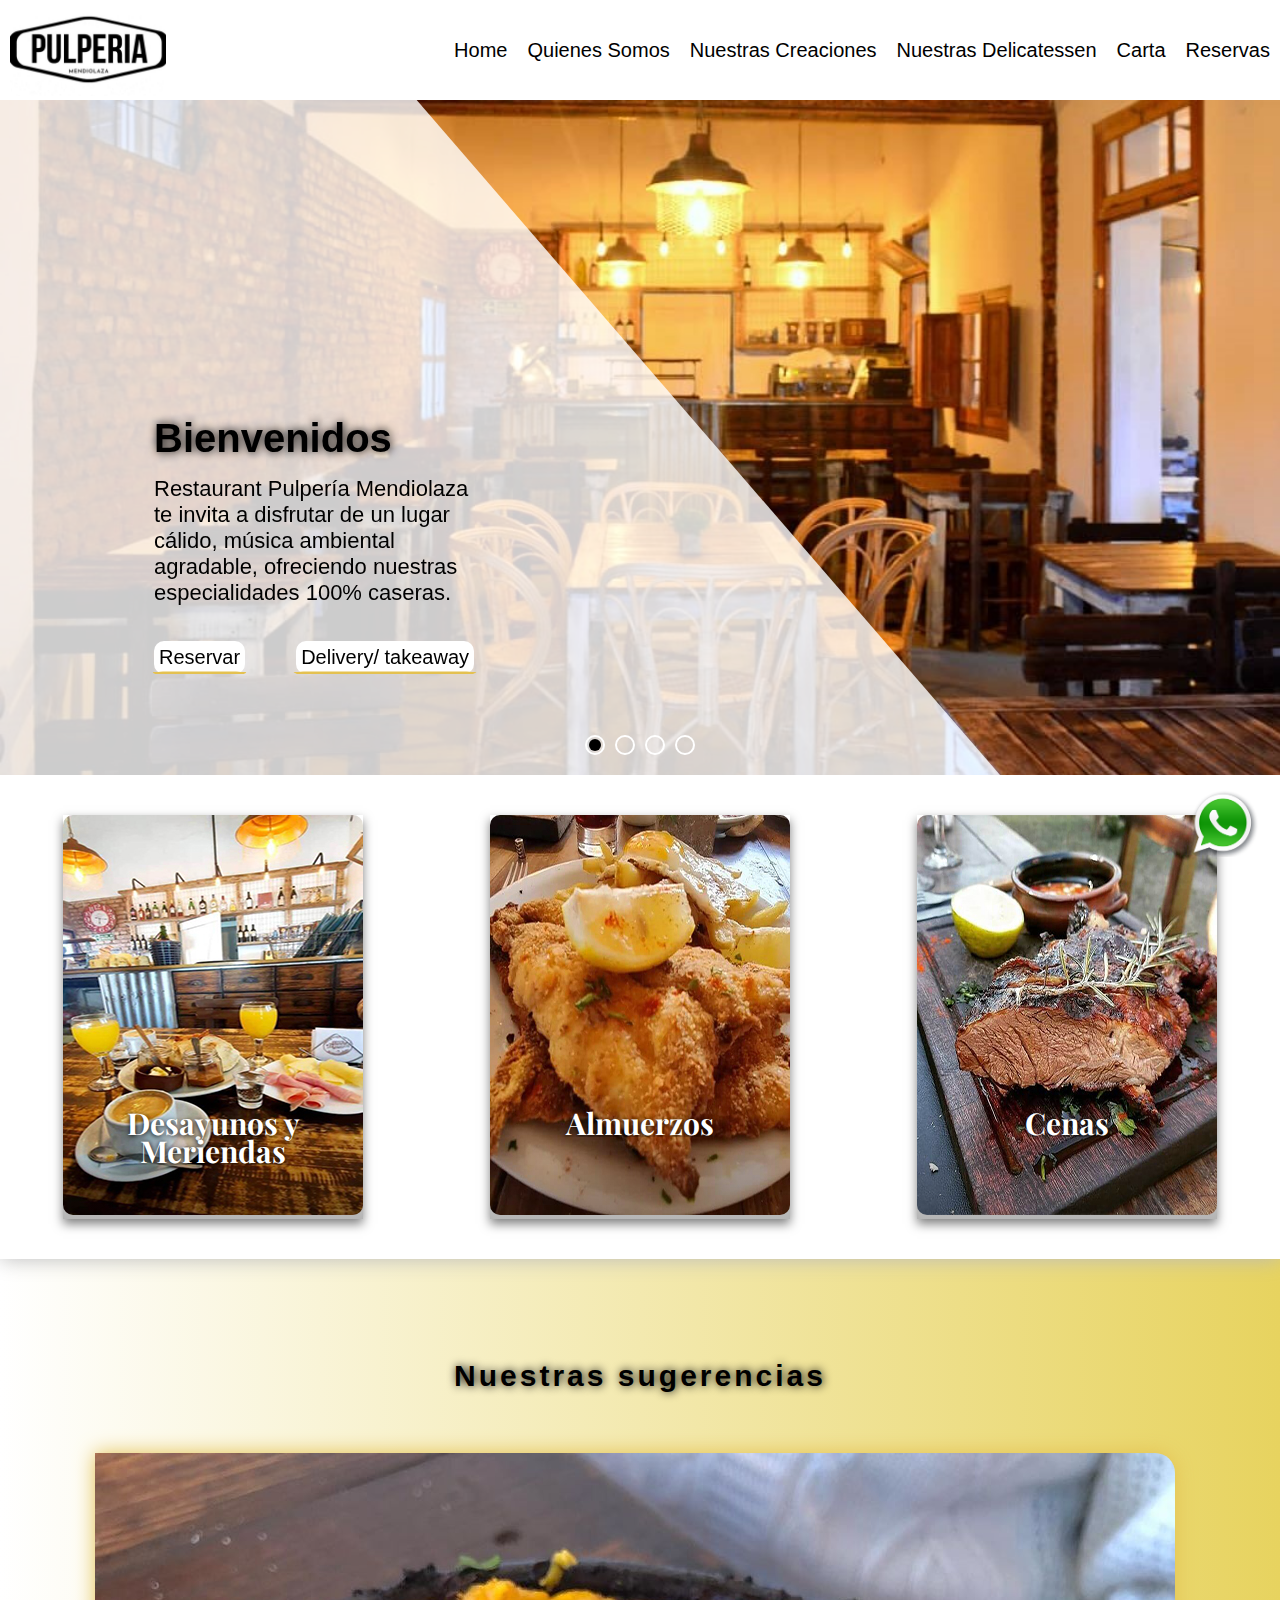
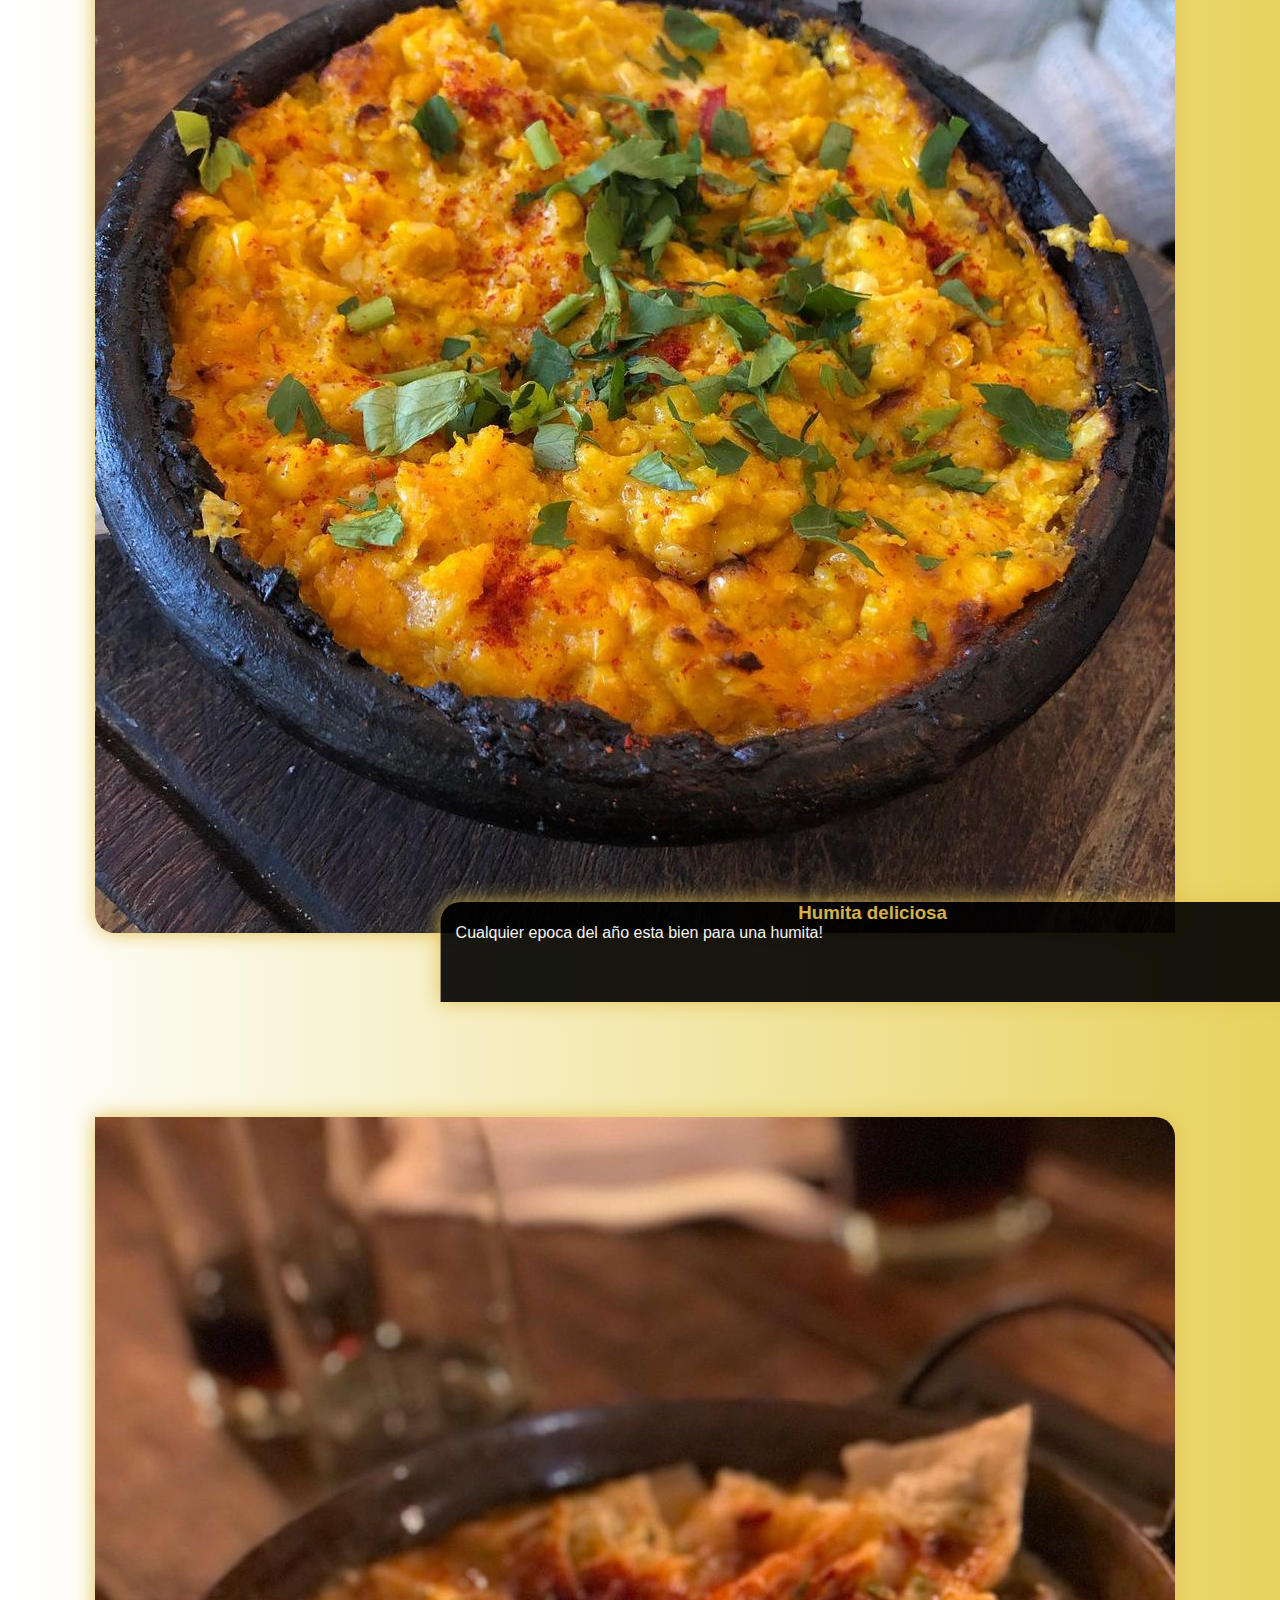
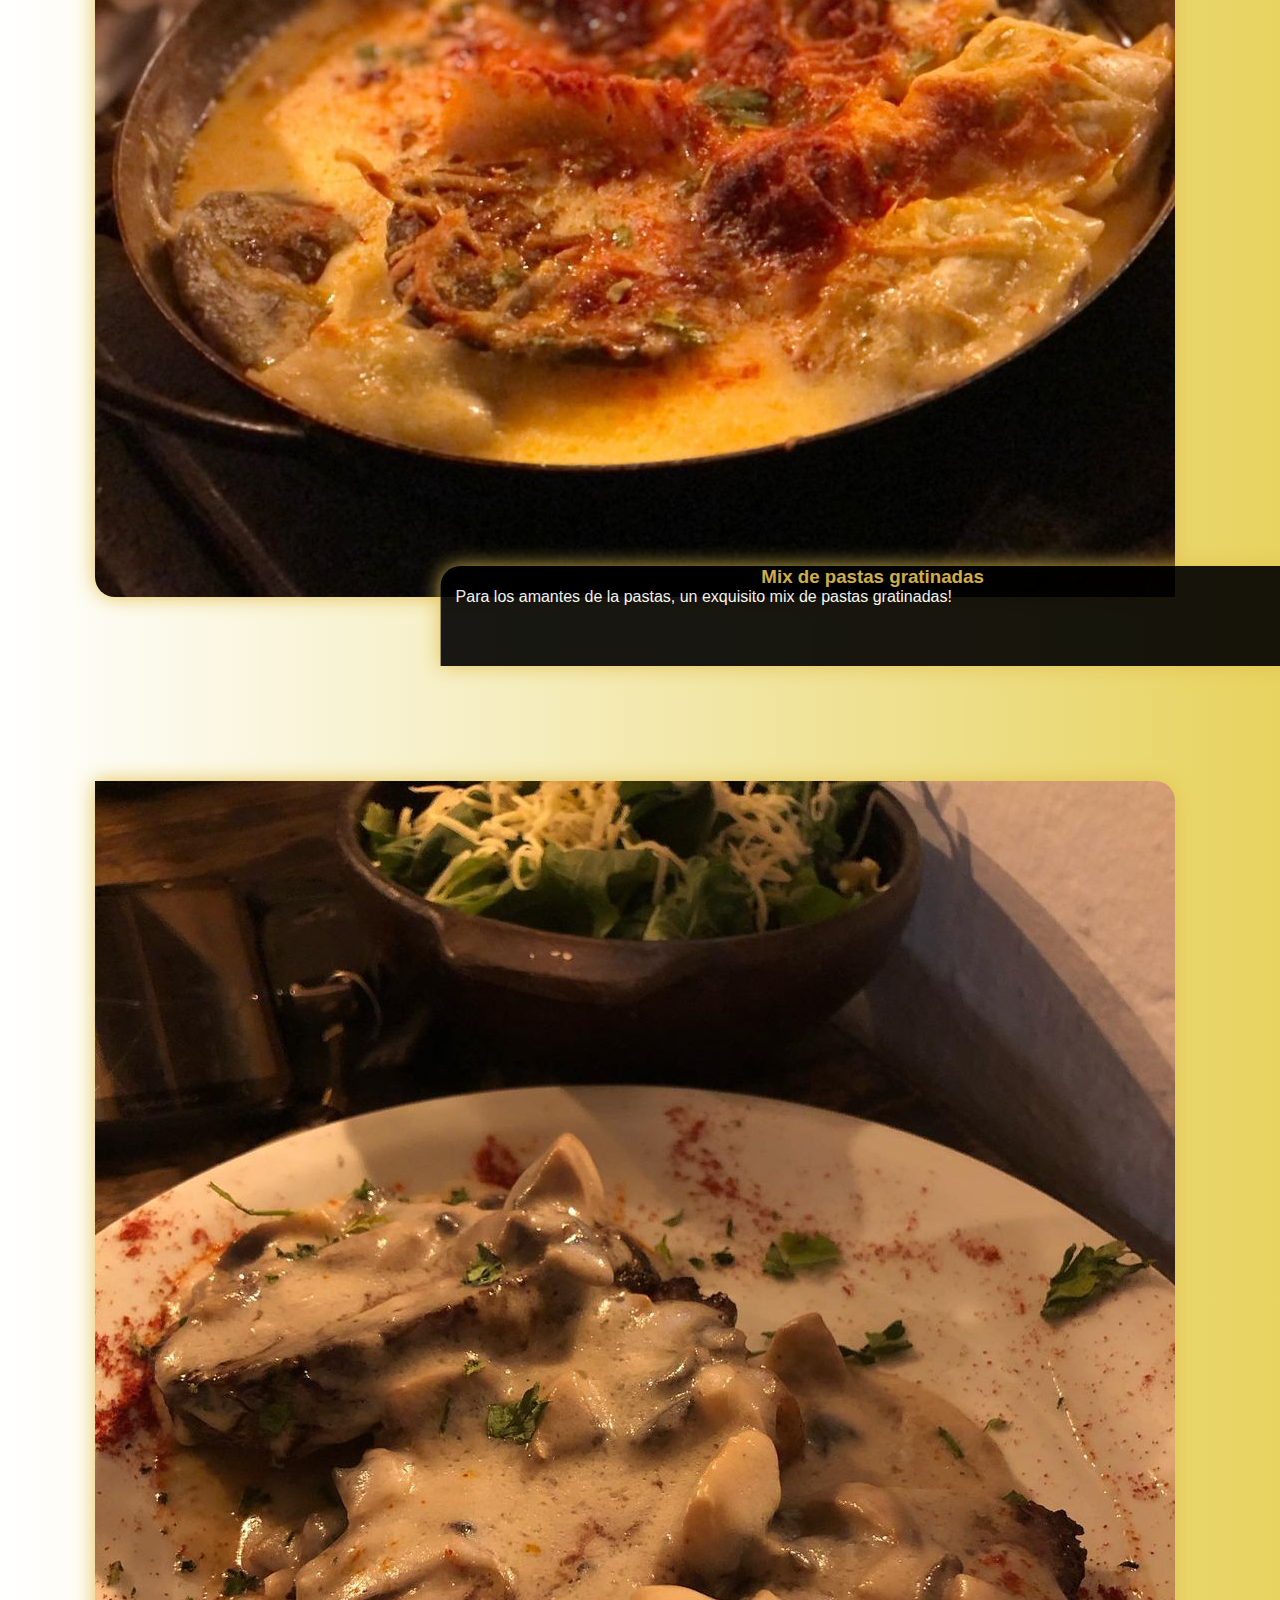
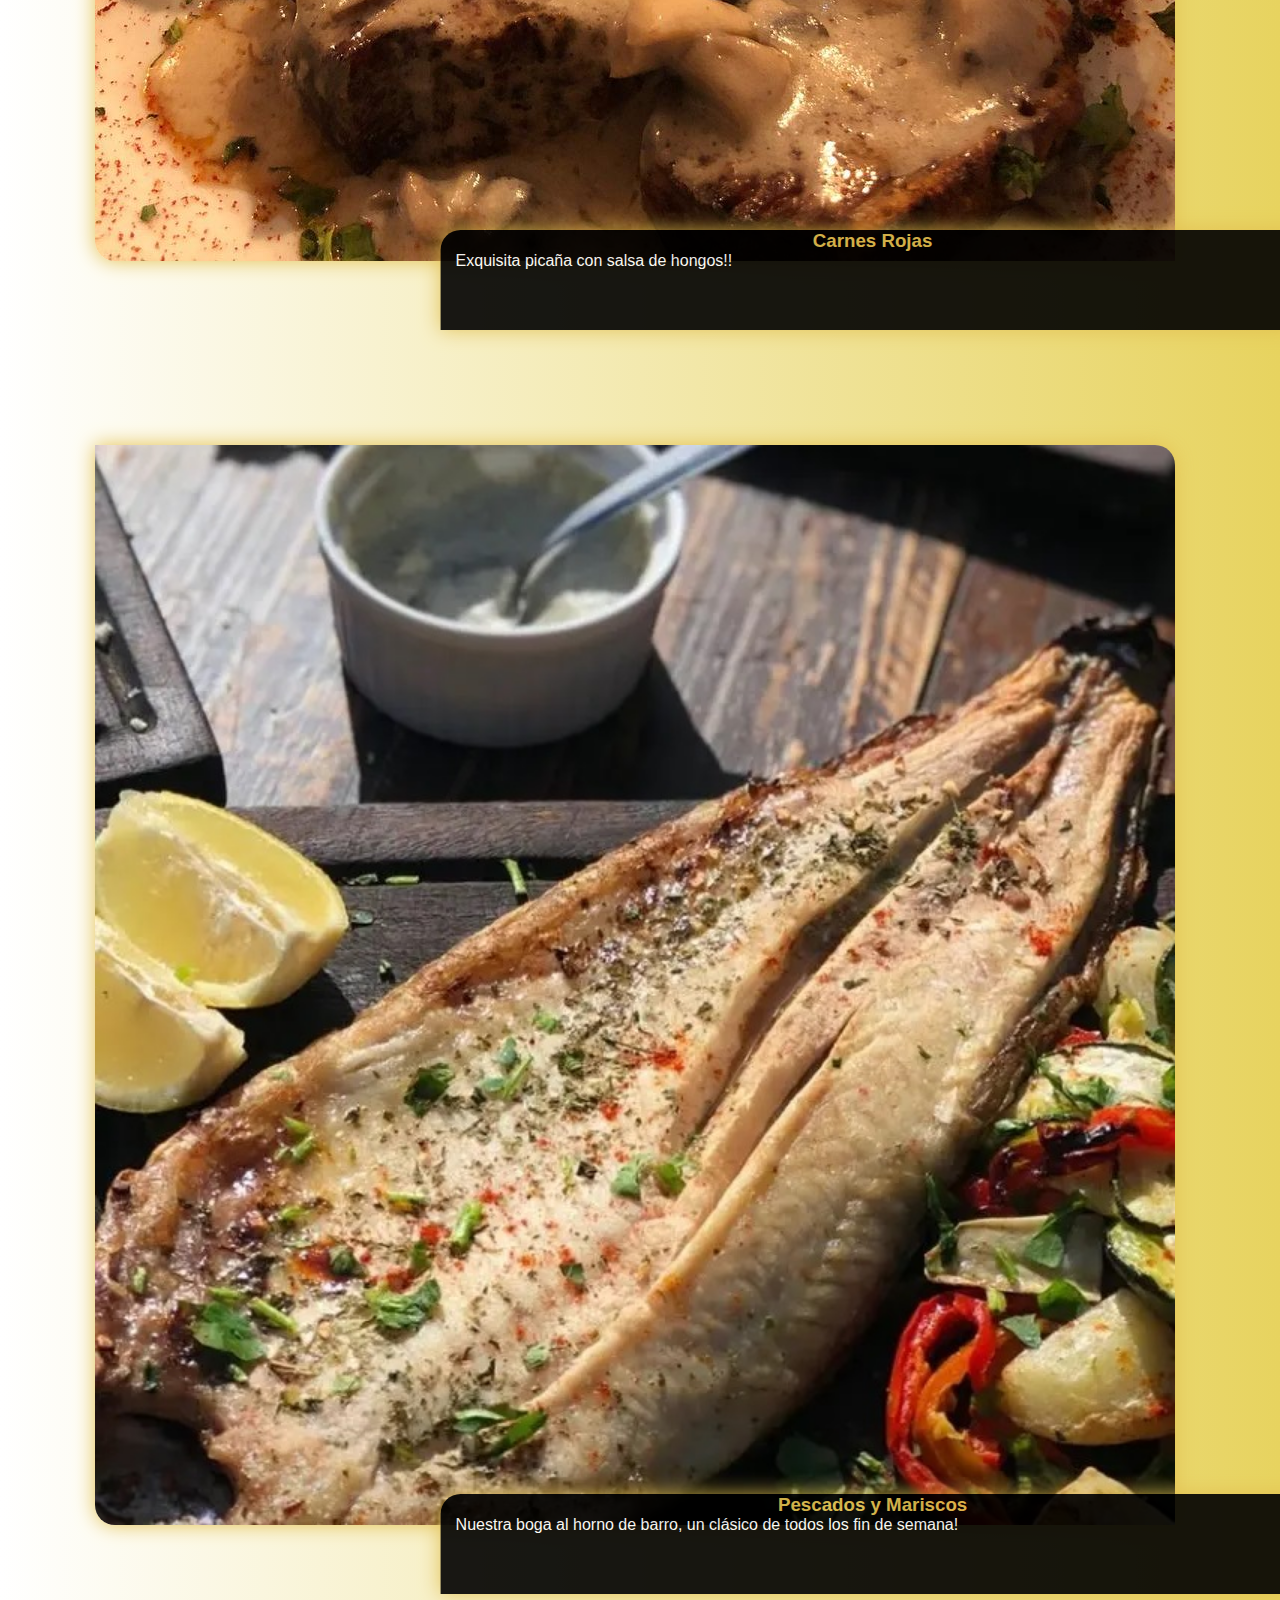
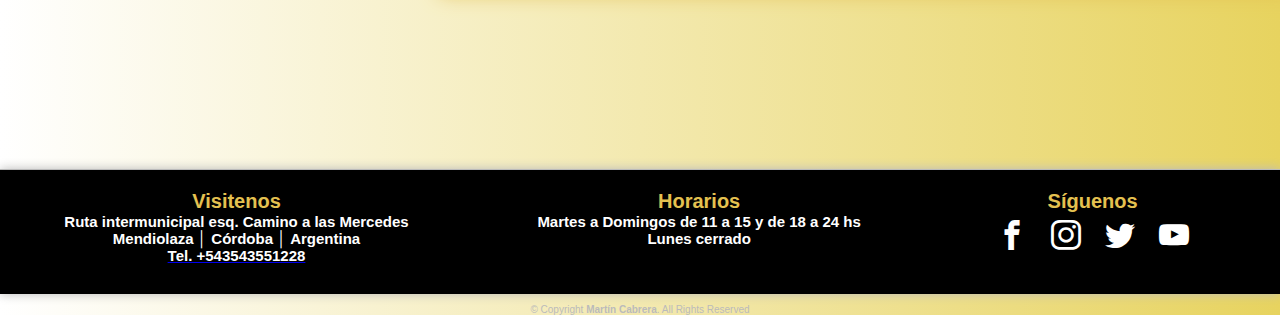
<file: index.html>
<!DOCTYPE html>
<html lang="es">

<head>
    <meta charset="UTF-8">
    <meta name="viewport" content="width=device-width, initial-scale=1.0">
    <title>Restaurant Pulpería Mendiolaza</title>
    <meta type="description"
        content="Restaurant Pulpería Mendiolaza, un lugar excepcional que
    combina ambientes con historia, galería de arte, naturaleza, calidez humana y por sobre todas las cosas excelente gastronomía.">
    <meta type="keywords"
        content="Pulpería Mendiolaza, restaurantes en cordoba, Restaurant, Mendiolaza, Pulpería, pulperia, pulperia mendiolaza, polo gastronomico, hamburguesas, comidas, casero, carnes, pasatas, pescados, pastas">

    <meta rel="canonical" content="https://www.pulperiamendiolaza.com.ar">
    <meta property="og:title" content="Restaurant Pulpería Mendiolaza">
    <meta property="og:image"
        content="https://www.pulperiamendiolaza.com.ar/img/103833634_255301082445857_6462337026877186153_n.jpg">
    <meta property="og:description"
        content="Pulpería Mendiolaza ofrece su carta con una gran variedad de opciones gastronómicas para que disfrutes de las diferentes alternativas a un excelente precio.">
    <meta property="og:url" content="https://www.pulperiamendiolaza.com.ar">

    <link rel=" stylesheet" href="https://cdnjs.cloudflare.com/ajax/libs/animate.css/4.1.1/animate.min.css" />

    <link href="https://cdn.jsdelivr.net/npm/bootstrap@5.1.1/dist/css/bootstrap.min.css" rel="stylesheet"
        integrity="sha384-F3w7mX95PdgyTmZZMECAngseQB83DfGTowi0iMjiWaeVhAn4FJkqJByhZMI3AhiU" crossorigin="anonymous">
    <script src="https://cdn.jsdelivr.net/npm/bootstrap@5.1.1/dist/js/bootstrap.bundle.min.js"
        integrity="sha384-/bQdsTh/da6pkI1MST/rWKFNjaCP5gBSY4sEBT38Q/9RBh9AH40zEOg7Hlq2THRZ"
        crossorigin="anonymous"></script>

    <link rel="stylesheet" href="https://use.fontawesome.com/releases/v5.8.1/css/all.css"
        integrity="sha384-50oBUHEmvpQ+1lW4y57PTFmhCaXp0ML5d60M1M7uH2+nqUivzIebhndOJK28anvf" crossorigin="anonymous">
    <link rel="stylesheet" href="./styles/style.css">

    <link href="https://fonts.googleapis.com/css?family=Open+Sans+Condensed:300" rel="stylesheet">
    <link rel="stylesheet" href="./font.css">


</head>

<body>



    <header>
        <div class="header__menuSuperior">
            <h1 class="menuSuperior__titulo">Pulpería Mendiolaza</h1>

            <div class="menuSuperior__menu">
                <div class="menu__logo">
                    <a href="index.html"><img src="./img/103833634_255301082445857_6462337026877186153_n.jpg"
                            alt="Logo pulpería Mendiolaza"></a>

                </div>

                <nav class="menu__navegador">
                    <label for="menu" id="menu_btn">
                        <img class="imagenHamburguesa" src="./img/icons8-menu-24.png"
                            alt="Boton de despliegue de menú opciones">
                    </label>
                    <input type="checkbox" id="menu">

                    <ul class="navegador__itemsDeMenu">
                        <li class="itemsDeMenu__link"> <a href="./index.html">Home</a></li>
                        <li class="itemsDeMenu__link"> <a href="./quienessomos.html">Quienes Somos</a></li>
                        <li class="itemsDeMenu__link"> <a href="nuestrascreaciones.html">Nuestras Creaciones</a>
                            <ul class="sub-menu-carta">
                                <li class="sub-link"><a href="carnes.html">Carnes </a></li>
                                <li class="sub-link"><a href="pastas.html">Pastas </a></li>
                                <li class="sub-link"><a href="pescados.html">Pescados </a></li>
                                <li class="sub-link"><a href="lomos.html">Lomos y pizzas</a></li>
                            </ul>

                        </li>
                        <li class="itemsDeMenu__link"> <a href="./nuestrasdelicias.html">Nuestras Delicatessen</a></li>
                        <li class="itemsDeMenu__link"> <a href="./carta.html">Carta</a></li>
                        <li class="itemsDeMenu__link"> <a href="./reservas.html">Reservas</a></li>

                    </ul>
                </nav>

            </div>

        </div>



    </header>


    <div class="slider-container">
        <script src="http://cdnjs.cloudflare.com/ajax/libs/jquery/2.1.3/jquery.min.js"></script>
        <script src="js/index.js"></script>

        <div class="slider-control left inactive"></div>
        <div class="slider-control right"></div>
        <ul class="slider-pagi"></ul>
        <div class="slider">
            <div class="slide slide-0 active">
                <div class="slide__bg"></div>
                <div class="slide__content">
                    <svg class="slide__overlay" viewBox="0 0 720 405" preserveAspectRatio="xMaxYMax slice">
                        <path class="slide__overlay-path" d="M0,0 150,0 500,405 0,405" />
                    </svg>
                    <div class="slide__text">
                        <h2 class="tituloSlides">Bienvenidos</h2>
                        <p class="slide__text-desc">Restaurant Pulpería Mendiolaza te invita a disfrutar de un lugar
                            cálido, música ambiental agradable, ofreciendo nuestras especialidades 100% caseras.</p>

                        <div class="botonesSlider">
                            <a href="./reservas.html" class="slide__text-link">Reservar</a>
                            <a href="https://wa.me/543543551228" target="_blank" class="slide__text-link">Delivery/
                                takeaway</a>
                        </div>
                    </div>
                </div>
            </div>

            <div class="slide slide-1 ">
                <div class="slide__bg"></div>
                <div class="slide__content">
                    <svg class="slide__overlay" viewBox="0 0 720 405" preserveAspectRatio="xMaxYMax slice">
                        <path class="slide__overlay-path" d="M0,0 150,0 500,405 0,405" />
                    </svg>
                    <div class="slide__text">
                        <h2 class="tituloSlides">De mañana...</h2>
                        <p class="slide__text-desc">Un exquisito y completo desayuno que te hara afrontar el día de la
                            mejor manera.</p>

                        <div class="botonesSlider">
                            <a href="./reservas.html" class="slide__text-link">Reservar</a>
                            <a href="https://wa.me/543543551228" target="_blank" class="slide__text-link">Delivery/
                                takeaway</a>
                        </div>
                    </div>
                </div>
            </div>
            <div class="slide slide-2">
                <div class="slide__bg"></div>
                <div class="slide__content">
                    <svg class="slide__overlay" viewBox="0 0 720 405" preserveAspectRatio="xMaxYMax slice">
                        <path class="slide__overlay-path" d="M0,0 150,0 500,405 0,405" />
                    </svg>

                    <div class="slide__text">
                        <h2 class="tituloSlides">De mediodía..</h2>
                        <p class="slide__text-desc">Podrás disfrutar de los servicios de almuerzo y menú ejecutivos a la
                            carta con sugerencias del día que se renuevan día a día.</p>

                        <div class="botonesSlider">
                            <a href="./reservas.html" class="slide__text-link">Reservar</a>
                            <a href="https://wa.me/543543551228" target="_blank" class="slide__text-link">Delivery/
                                takeaway</a>

                        </div>
                    </div>
                </div>
            </div>
            <div class="slide slide-3">
                <div class="slide__bg"></div>
                <div class="slide__content">
                    <svg class="slide__overlay" viewBox="0 0 720 405" preserveAspectRatio="xMaxYMax slice">
                        <path class="slide__overlay-path" d="M0,0 150,0 500,405 0,405" />
                    </svg>

                    <div class="slide__text">
                        <h2 class="tituloSlides">De noche..</h2>
                        <p class="slide__text-desc">Junto a una buena compañía, con un ambiente agradable, lleno de
                            historia y arte, disfrutá de una deliciosa cena combinada con un buen vino.</p>

                        <div class="botonesSlider">
                            <a href="./reservas.html" class="slide__text-link">Reservar</a>
                            <a href="https://wa.me/543543551228" target="_blank" class="slide__text-link">Delivery/
                                takeaway</a>
                        </div>
                    </div>
                </div>
            </div>
        </div>

    </div>





    <div class="tarjeta">

        <link href="https://fonts.googleapis.com/css2?family=Playfair+Display&family=Roboto:wght@300&display=swap"
            rel="stylesheet">

        <div class="containers">
            <div class="card">
                <div class="card__thumb">
                    <img src="./img/cardDesayuno.jpg" alt="Picture by Kyle Cottrell" class="card__image">
                    <figcaption class="card__caption">
                        <h2 class="card__title">Desayunos y Meriendas</h2>
                        <p class="card__snippet">Combinamos la frescura de nuestros productos con un excelente cafe
                            colombiano que te va a hacer deleitar.</p>
                        <a href="" class="card__button">Reservar</a>
                    </figcaption>
                </div>
            </div>

            <div class="card">
                <div class="card__thumb">
                    <img src="./img/cardAlmuerzo.jpg" alt="Picture by Nathan Dumlao" class="card__image">
                    <figcaption class="card__caption">
                        <h2 class="card__title">Almuerzos</h2>
                        <p class="card__snippet">Todas las opciones en nuestra carta y si lo deseas menu ejecutivo que
                            incluyen postres deliciosos.</p>
                        <a href="" class="card__button">Reservar</a>
                    </figcaption>
                </div>
            </div>

            <div class="card">
                <div class="card__thumb">
                    <img src="./img/cardCena.jpg" alt="Picture by Daniel Lincoln" class="card__image">
                    <figcaption class="card__caption">
                        <h2 class="card__title">Cenas</h2>
                        <p class="card__snippet">Ofrecemos amblia variedad en nuestra carta, distintas alternativas que
                            incluyen entradas, plato principal, postre y bebidas exclusivas de la casa.</p>
                        <a href="" class="card__button">Reservar</a>
                    </figcaption>
                </div>
            </div>
        </div>


    </div>







    <section class="container fotosConDescripcion">
        <h2 class="sugerenciaSemanal">Nuestras sugerencias</h2>
        <div class="row justify-content-around portadaSugerencia">



            <div class=" col-xs-12 col-sm-12 col-md-6 col-lg-4 m-6 pastas">

                <div class="imagen">
                    <img src="./img/humita.jpg" alt="Fotografía de nuestras humitas" class="imagenportada1"
                        loading="lazy">

                </div>

                <div class="descripcion">
                    <h3>Humita deliciosa</h3>
                    <p>Cualquier epoca del año esta bien para una humita!</p>
                </div>

            </div>

            <div class="col-xs-12 col-sm-12 col-md-6 col-lg-4 m-6 carnes">

                <div class="imagen">
                    <img src="./img/pastasgratinadas.jpg" alt="Fotografía de nuestras carnes" class="imagenportada2"
                        loading="lazy">
                </div>


                <div class="descripcion">
                    <h3>Mix de pastas gratinadas</h3>
                    <p>Para los amantes de la pastas, un exquisito mix de pastas gratinadas!</p>
                </div>
            </div>

            <div class="col-xs-12 col-sm-12 col-md-6 col-lg-4 m-6 carnes">

                <div class="imagen">
                    <img src="./img/picaniaconsalsa.jpg" alt="Fotografía de nuestras carnes" class="imagenportada3"
                    loading="lazy">
                </div>


                <div class="descripcion">
                    <h3>Carnes Rojas</h3>
                    <p>Exquisita picaña con salsa de hongos!!</p>
                </div>
            </div>

            <div class="col-xs-12 col-sm-12 col-md-6 col-lg-4 m-6 carnes">

                <div class="imagen">
                    <img src="./img/boga.jpg" alt="Fotografía de nuestras pescados" class="imagenportada4" loading="lazy">
                </div>


                <div class="descripcion">
                    <h3>Pescados y Mariscos</h3>
                    <p>Nuestra boga al horno de barro, un clásico de todos los fin de semana!</p>
                </div>
            </div>



        </div>

        <!--Imagenes con descripción-->
    </section>

    <footer>

        <div class="footer__contacto">
            <h3>Visitenos</h3>
            <h4>Ruta intermunicipal esq. Camino a las Mercedes</h4>
            <h4>Mendiolaza │ Córdoba │ Argentina</h4>
            <a href="tel:3543551228">
                <h4>Tel. +543543551228</h4>
            </a>
        </div>

        <div class="footer__horarios">
            <h3>Horarios</h3>
            <h4>Martes a Domingos de 11 a 15 y de 18 a 24 hs</h4>
            <h4>Lunes cerrado</h4>
        </div>

        <div class="footer__redesSociales">

            <h3>Síguenos</h3>
            <div class="social-bar">
                <a href="#" class="icon icon-facebook" target="_blank"></a>
                <a href="https://www.instagram.com/pulperiamendiolaza/?hl=es/" class="icon icon-instagram"
                    target="_blank"></a>
                <a href="#" class="icon icon-twitter" target="_blank"></a>
                <a href="#" class="icon icon-youtube" target="_blank"></a>


            </div>

        </div>

    </footer>

    <div class="btn-whatsapp">
        <a href="https://wa.me/543543551228" target="_blank">
            <img src="./img/Icono-Whatsapp.png" alt="">
        </a>
    </div>

    <div class="copyright">
        &copy; Copyright <strong>Martín Cabrera</strong>. All Rights Reserved
    </div>




</body>

</html>
</file>
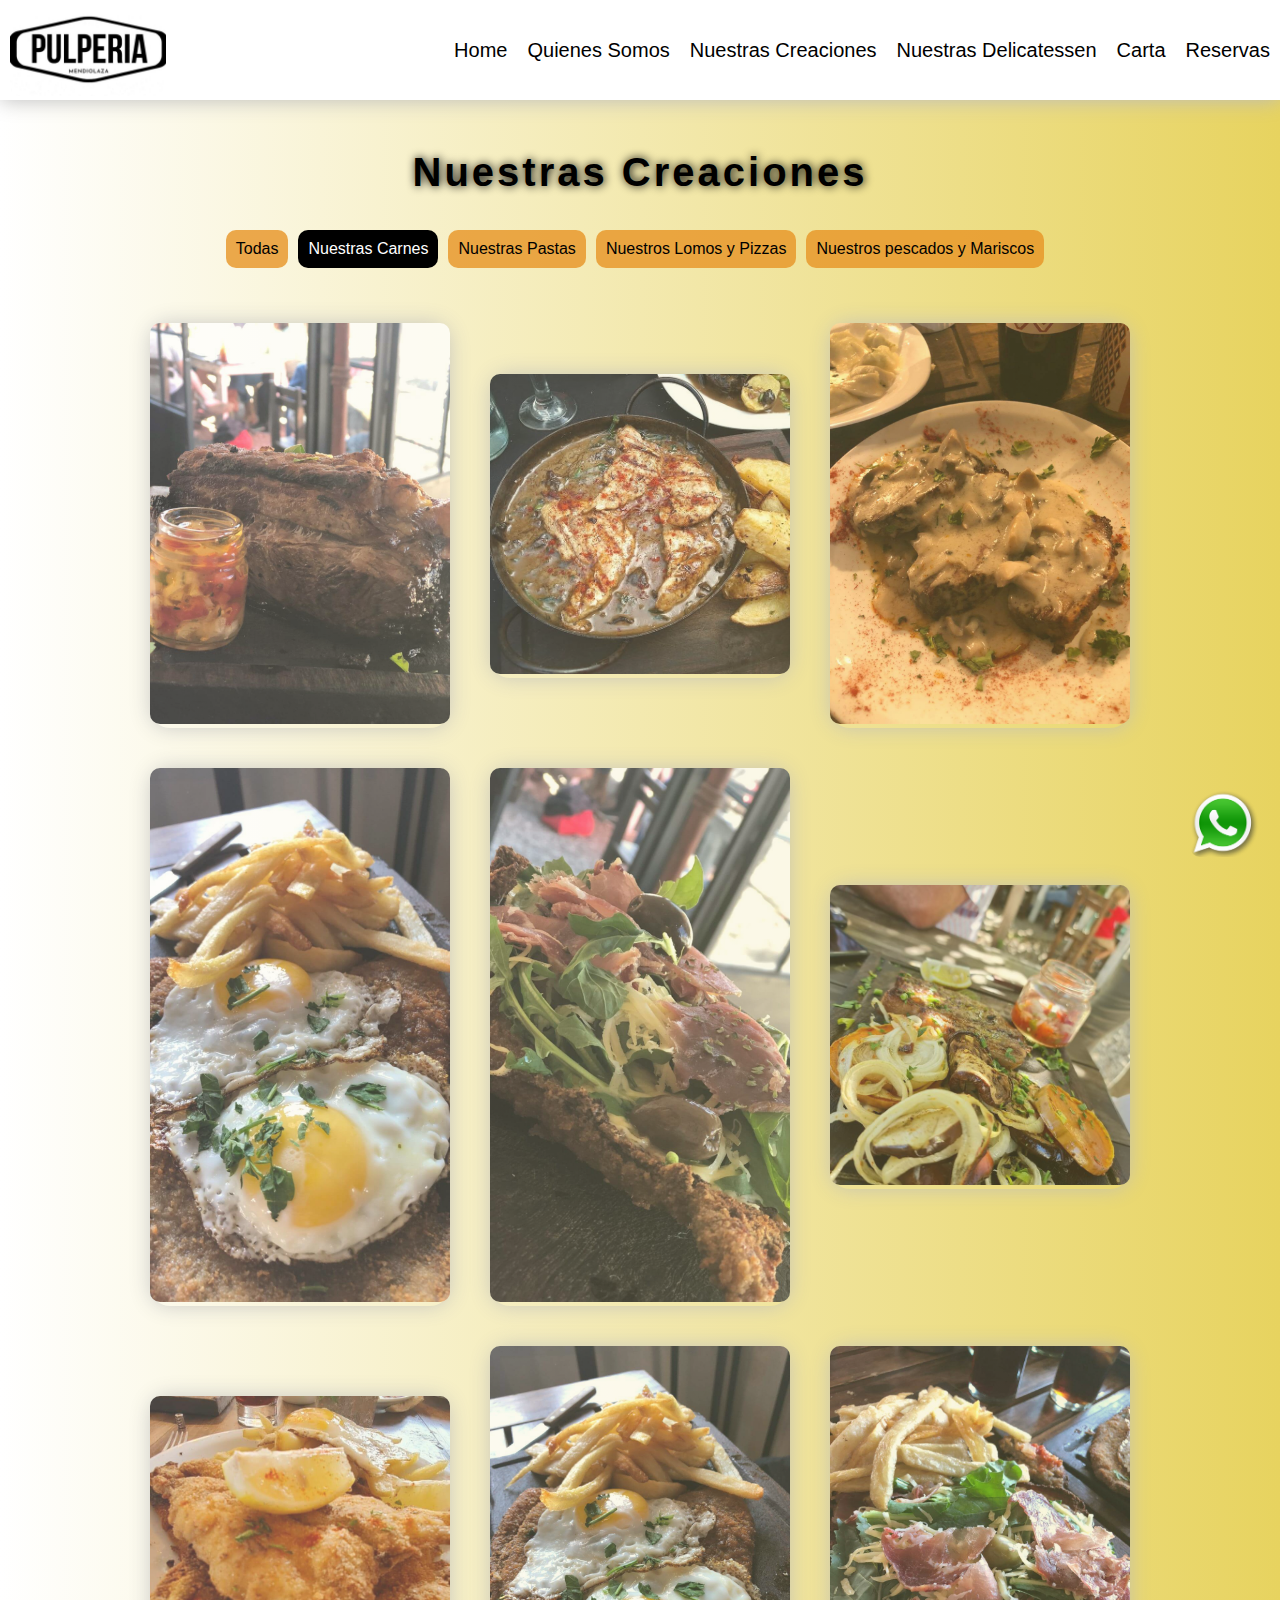
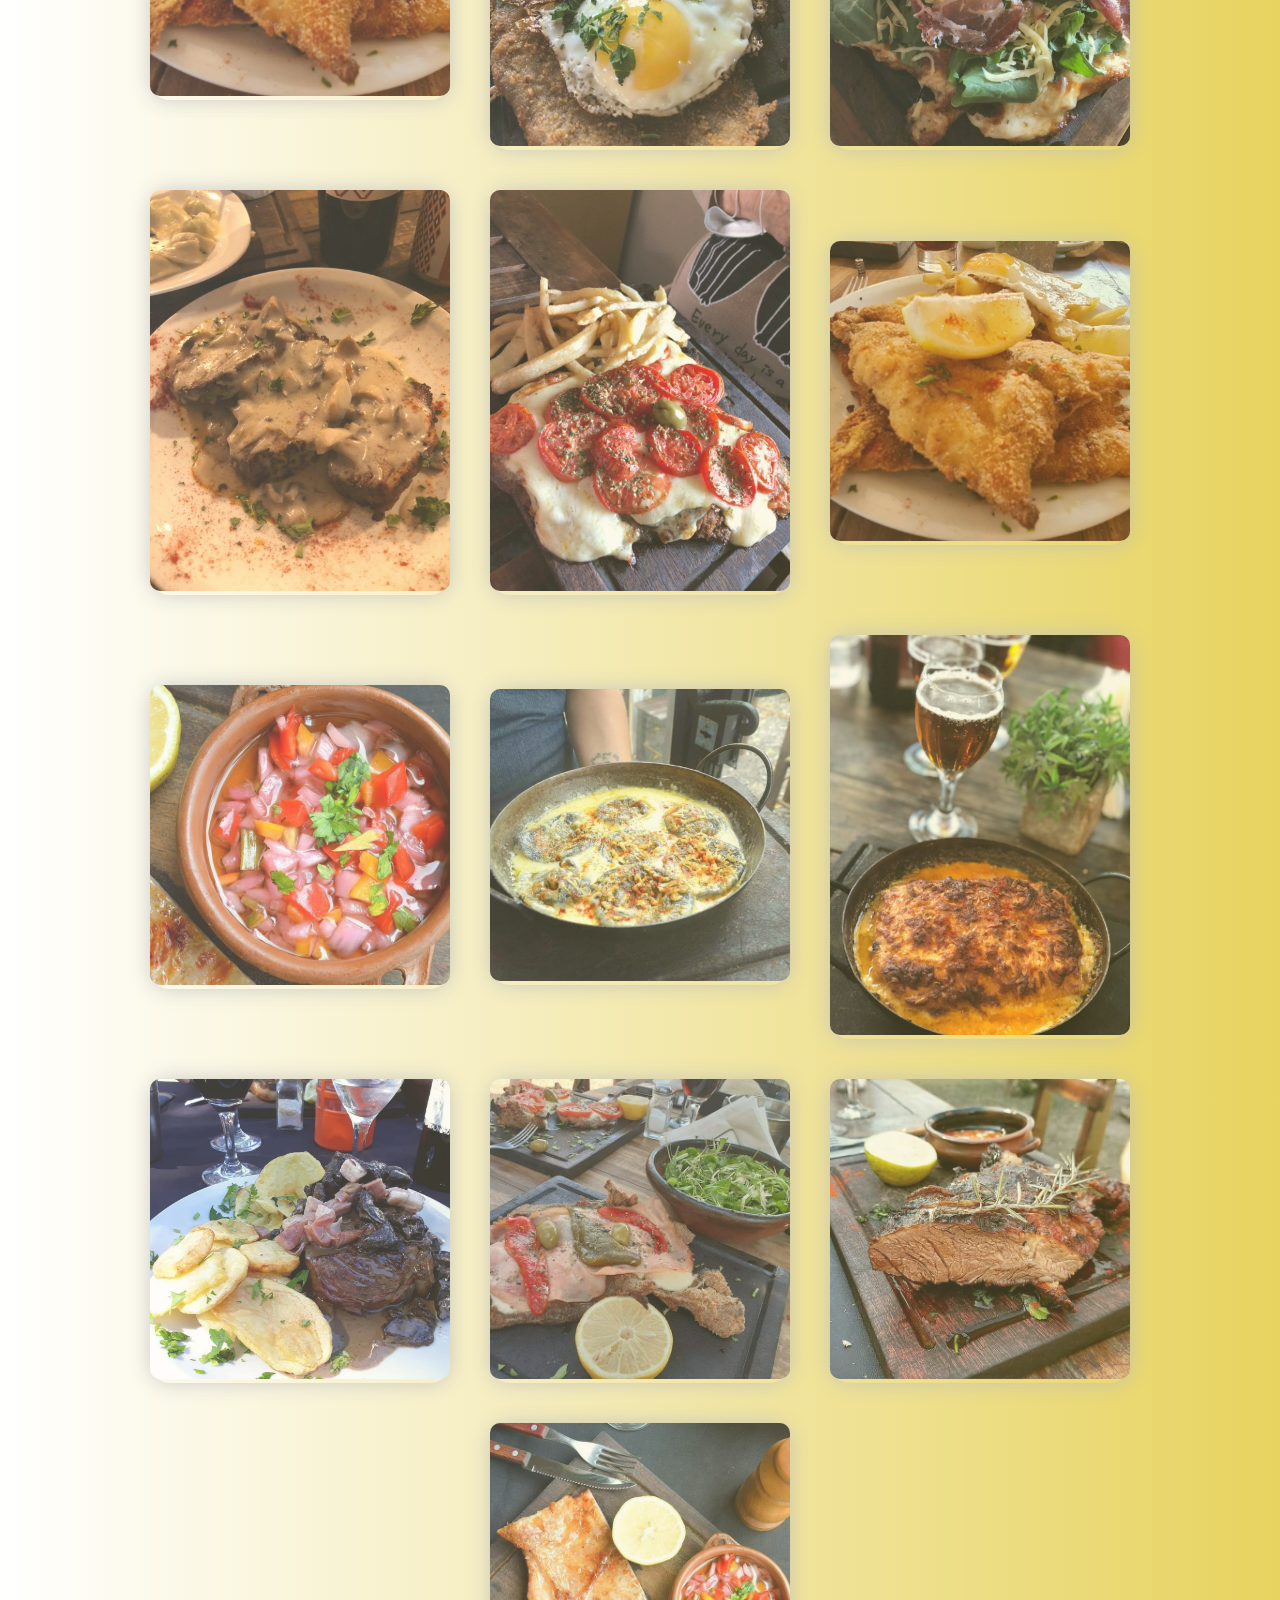
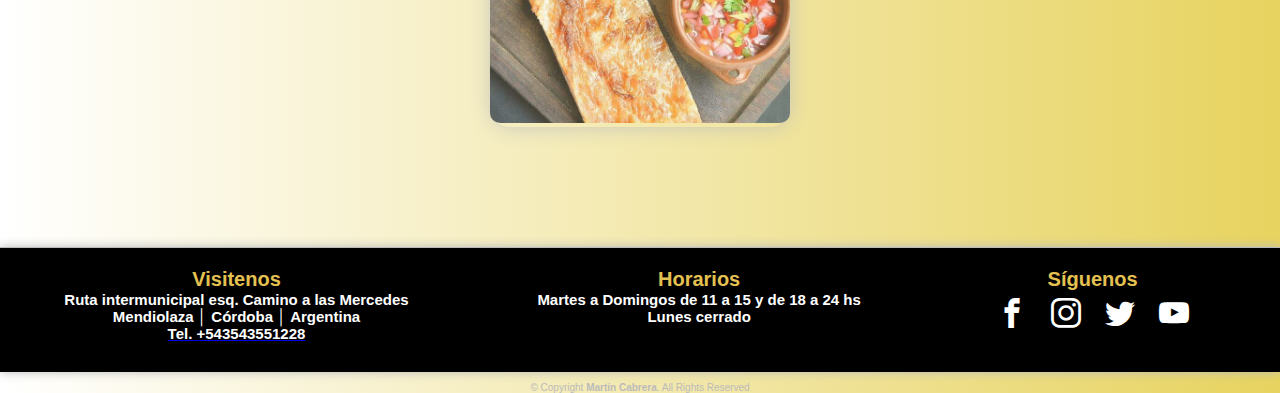
<file: carnes.html>
<!DOCTYPE html>
<html lang="es">

<head>
    <meta charset="UTF-8">
    <meta name="viewport" content="width=device-width, initial-scale=1.0">
    <title>Restaurant Pulpería Mendiolaza</title>
    <meta type="description"
        content="Te mostramos nuestras creaciones totalmente caseras que desearás saborear y que nos destacan.">
    <meta type="keywords"
        content="Pulpería Mendiolaza, restaurantes en cordoba, Restaurant, Mendiolaza, Pulpería, pulperia, pulperia mendiolaza, polo gastronomico, hamburguesas, comidas, casero, carnes, pasatas, pescados, pastas">
    <meta rel="canonical" content="https://www.pulperiamendiolaza.com.ar">
    <meta property="og:title" content="Restaurant Pulpería Mendiolaza">
    <meta property="og:image"
        content="https://www.pulperiamendiolaza.com.ar/img/103833634_255301082445857_6462337026877186153_n.jpg">
    <meta property="og:description"
        content="Pulpería Mendiolaza ofrece su carta con una gran variedad de opciones gastronómicas para que disfrutes de las diferentes alternativas a un excelente precio.">
    <meta property="og:url" content="https://www.pulperiamendiolaza.com.ar">

    <link href="https://cdn.jsdelivr.net/npm/bootstrap@5.1.1/dist/css/bootstrap.min.css" rel="stylesheet"
        integrity="sha384-F3w7mX95PdgyTmZZMECAngseQB83DfGTowi0iMjiWaeVhAn4FJkqJByhZMI3AhiU" crossorigin="anonymous">
    <script src="https://cdn.jsdelivr.net/npm/bootstrap@5.1.1/dist/js/bootstrap.bundle.min.js"
        integrity="sha384-/bQdsTh/da6pkI1MST/rWKFNjaCP5gBSY4sEBT38Q/9RBh9AH40zEOg7Hlq2THRZ"
        crossorigin="anonymous"></script>


    <link rel="stylesheet" href="https://use.fontawesome.com/releases/v5.8.1/css/all.css"
        integrity="sha384-50oBUHEmvpQ+1lW4y57PTFmhCaXp0ML5d60M1M7uH2+nqUivzIebhndOJK28anvf" crossorigin="anonymous">
    <link rel="stylesheet" href="./styles/style.css">
    <link rel="stylesheet" href="https://cdnjs.cloudflare.com/ajax/libs/animate.css/4.1.1/animate.min.css">
    <link href="https://fonts.googleapis.com/css?family=Open+Sans+Condensed:300" rel="stylesheet">
    <link rel="stylesheet" href="./font.css">

</head>


<body>

    <header>
        <div class="header__menuSuperior">
            <h1 class="menuSuperior__titulo">Pulpería Mendiolaza</h1>

            <div class="menuSuperior__menu">
                <div class="menu__logo">
                    <a href="index.html"><img src="./img/103833634_255301082445857_6462337026877186153_n.jpg"
                            alt="Logo pulpería Mendiolaza"></a>

                </div>

                <nav class="menu__navegador">
                    <label for="menu" id="menu_btn">
                        <img class="imagenHamburguesa" src="./img/icons8-menu-24.png"
                            alt="Boton de despliegue de menú opciones">
                    </label>
                    <input type="checkbox" id="menu">

                    <ul class="navegador__itemsDeMenu">
                        <li class="itemsDeMenu__link"> <a href="./index.html">Home</a></li>
                        <li class="itemsDeMenu__link"> <a href="./quienessomos.html">Quienes Somos</a></li>
                        <li class="itemsDeMenu__link"> <a href="nuestrascreaciones.html">Nuestras Creaciones</a>
                            <ul class="sub-menu-carta">
                                <li class="sub-link"><a href="carnes.html">Carnes </a></li>
                                <li class="sub-link"><a href="pastas.html">Pastas </a></li>
                                <li class="sub-link"><a href="pescados.html">Pescados </a></li>
                                <li class="sub-link"><a href="lomos.html">Lomos y pizzas</a></li>
                            </ul>

                        </li>
                        <li class="itemsDeMenu__link"> <a href="./nuestrasdelicias.html">Nuestras Delicatessen</a></li>
                        <li class="itemsDeMenu__link"> <a href="./carta.html">Carta</a></li>
                        <li class="itemsDeMenu__link"> <a href="./reservas.html">Reservas</a></li>

                    </ul>
                </nav>

            </div>

        </div>



    </header>
    <nav>
        <h2 class="nuestrasCreaciones">Nuestras Creaciones</h2>
        <ul class="paginacion">

            <li class="pagina-item"><a class="pagina-link" href="./nuestrascreaciones.html">Todas</a></li>
            <li class="pagina-item active"><a class="pagina-link" href="./carnes.html">Nuestras Carnes</a></li>
            <li class="pagina-item"><a class="pagina-link" href="./pastas.html">Nuestras Pastas</a></li>
            <li class="pagina-item"><a class="pagina-link" href="./lomos.html">Nuestros Lomos y Pizzas</a></li>
            <li class="pagina-item"><a class="pagina-link" href="./pescados.html">Nuestros pescados y Mariscos</a></li>
        </ul>
    </nav>

    <div class="contenedorDeImagenes1">
        <!-- <img class="bandera" src="" alt=""> -->


        <!-- AQUI COMIENZA LAS CARNES -->
        <div class="contenedorDeImagenes_responsive">
            <div class="img">
                <img src="./img/WhatsApp Image 2021-09-04 at 15.01.17 (2).jpeg" alt="Fotografía de nuestras comidas"
                    loading="lazy"></a>

            </div>
        </div>

        <div class="contenedorDeImagenes_responsive">
            <div class="img">
                <img src="./img/106811222_117819389992313_413973759961028926_n.jpg" alt="Fotografía de nuestras comidas"
                    loading="lazy">
            </div>
        </div>

        <div class="contenedorDeImagenes_responsive">
            <div class="img">
                <img src="./img/WhatsApp Image 2021-08-09 at 22.43.49.jpeg" alt="Fotografía de nuestras comidas"
                    loading="lazy">
            </div>
        </div>

        <div class="contenedorDeImagenes_responsive">
            <div class="img">
                <img src="./img/WhatsApp Image 2021-09-04 at 15.01.15.jpeg" alt="Fotografía de nuestras comidas"
                    loading="lazy">
            </div>
        </div>
        <div class="contenedorDeImagenes_responsive">
            <div class="img">
                <img src="./img/WhatsApp Image 2021-09-04 at 15.01.17 (1).jpeg" alt="Fotografía de nuestras comidas"
                    loading="lazy">

            </div>
        </div>

        <div class="contenedorDeImagenes_responsive">
            <div class="img">
                <img src="./img/167626118_746428646239939_4609248357761867799_n.jpg"
                    alt="Fotografía de nuestras comidas" loading="lazy">
            </div>
        </div>

        <div class="contenedorDeImagenes_responsive">
            <div class="img">
                <img src="./img/WhatsApp Image 2021-09-04 at 15.01.19.jpeg" alt="Fotografía de nuestras comidas"
                    loading="lazy">
            </div>
        </div>

        <div class="contenedorDeImagenes_responsive">
            <div class="img">
                <img src="./img/WhatsApp Image 2021-09-04 at 15.01.20.jpeg" alt="Fotografía de nuestras comidas"
                    loading="lazy">
            </div>
        </div>



        <div class="contenedorDeImagenes_responsive">
            <div class="img">
                <img src="./img/WhatsApp Image 2021-09-04 at 15.01.21 (1).jpeg" alt="Fotografía de nuestras comidas"
                    loading="lazy">
            </div>
        </div>
        <div class="contenedorDeImagenes_responsive">
            <div class="img">
                <img src="./img/WhatsApp Image 2021-09-04 at 15.01.21.jpeg" alt="Fotografía de nuestras comidas"
                    loading="lazy">
            </div>
        </div>
        <div class="contenedorDeImagenes_responsive">
            <div class="img">
                <img src="./img/WhatsApp Image 2021-09-04 at 15.01.22.jpeg" alt="Fotografía de nuestras comidas"
                    loading="lazy">
            </div>
        </div>
        <div class="contenedorDeImagenes_responsive">
            <div class="img">
                <img src="./img/WhatsApp Image 2021-09-04 at 15.01.23.jpeg" alt="Fotografía de nuestras comidas"
                    loading="lazy">
            </div>
        </div>

        <div class="contenedorDeImagenes_responsive">
            <div class="img">
                <img src="./img/107242701_282070503130602_7712415206314986316_n.jpg"
                    alt="Fotografía de nuestras comidas" loading="lazy">
            </div>
        </div>
        <div class="contenedorDeImagenes_responsive">
            <div class="img">
                <img src="./img/WhatsApp Image 2021-09-04 at 15.01.18 (2).jpeg" alt="Fotografía de nuestras comidas"
                    loading="lazy">
            </div>
        </div>

        <div class="contenedorDeImagenes_responsive">
            <div class="img">
                <img src="./img/WhatsApp Image 2021-09-04 at 15.01.19 (2).jpeg" alt="Fotografía de nuestras comidas"
                    loading="lazy">
            </div>
        </div>
        <div class="contenedorDeImagenes_responsive">
            <div class="img">
                <img src="./img/106577820_314716642882251_4296723042636807500_n.jpg"
                    alt="Fotografía de nuestras comidas" loading="lazy">
            </div>
        </div>
        <div class="contenedorDeImagenes_responsive">
            <div class="img">
                <img src="./img/117754864_336843934388407_6789746609835251074_n.jpg"
                    alt="Fotografía de nuestras comidas" loading="lazy">
            </div>
        </div>
        <div class="contenedorDeImagenes_responsive">
            <div class="img">
                <img src="./img/131051029_212185657037594_9115374333283282306_n.jpg"
                    alt="Fotografía de nuestras comidas" loading="lazy">
            </div>
        </div>
        <div class="contenedorDeImagenes_responsive">
            <div class="img">
                <img src="./img/106579220_2334041360235283_1486992683973749567_n.jpg"
                    alt="Fotografía de nuestras comidas" loading="lazy">
            </div>
        </div>



    </div>
    <div class="contenedorDeImagenes_clearfix"></div>

    <!-- The Modal -->
    <div id="myModal" class="modal">
        <span class="close">X</span>
        <img class="modal-content" id="img01">
        <div id="caption"></div>
    </div>

    <script>

        var modal = document.getElementById('myModal');

        var span = document.getElementsByClassName("close")[0];


        span.onclick = function () {
            modal.style.display = "none";
        }


        var images = document.getElementsByTagName('img');
        var modalImg = document.getElementById("img01");
        var captionText = document.getElementById("caption");
        var i;
        for (i = 2; i < images.length; i++) {
            images[i].onclick = function () {
                modal.style.display = "block";
                modalImg.src = this.src;
                modalImg.alt = this.alt;
                captionText.innerHTML = this.nextElementSibling.innerHTML;
            }
        }
    </script>

    <footer>

        <div class="footer__contacto">
            <h3>Visitenos</h3>
            <h4>Ruta intermunicipal esq. Camino a las Mercedes</h4>
            <h4>Mendiolaza │ Córdoba │ Argentina</h4>
            <a href="tel:3543551228">
                <h4>Tel. +543543551228</h4>
            </a>
        </div>

        <div class="footer__horarios">
            <h3>Horarios</h3>
            <h4>Martes a Domingos de 11 a 15 y de 18 a 24 hs</h4>
            <h4>Lunes cerrado</h4>
        </div>

        <div class="footer__redesSociales">

            <h3>Síguenos</h3>
            <div class="social-bar">
                <a href="#" class="icon icon-facebook" target="_blank"></a>
                <a href="https://www.instagram.com/pulperiamendiolaza/?hl=es/" class="icon icon-instagram"
                    target="_blank"></a>
                <a href="#" class="icon icon-twitter" target="_blank"></a>
                <a href="#" class="icon icon-youtube" target="_blank"></a>

            </div>


        </div>

    </footer>

    <div class="btn-whatsapp">
        <a href="https://wa.me/543543551228" target="_blank">
            <img src="./img/Icono-Whatsapp.png" alt="">
        </a>
    </div>

    <div class="copyright">
        &copy; Copyright <strong>Martín Cabrera</strong>. All Rights Reserved
    </div>
</body>

</html>
</file>
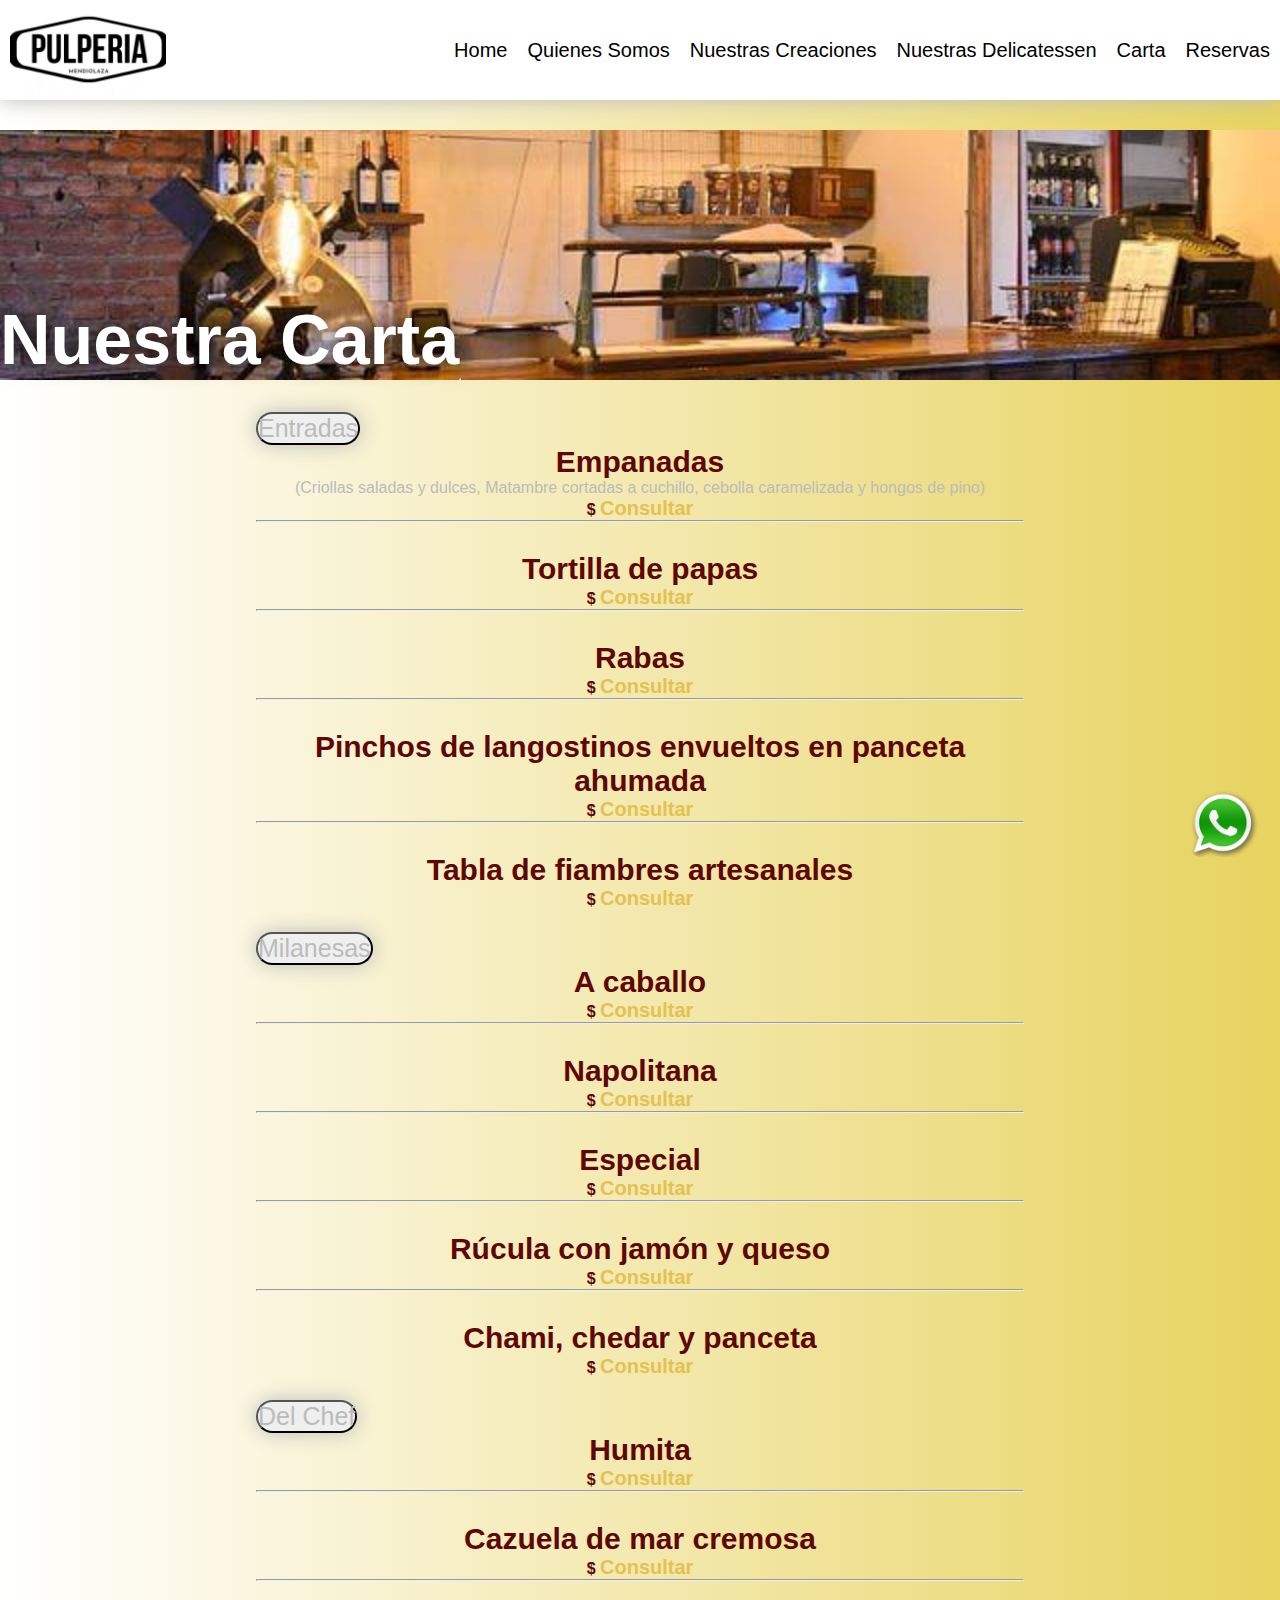
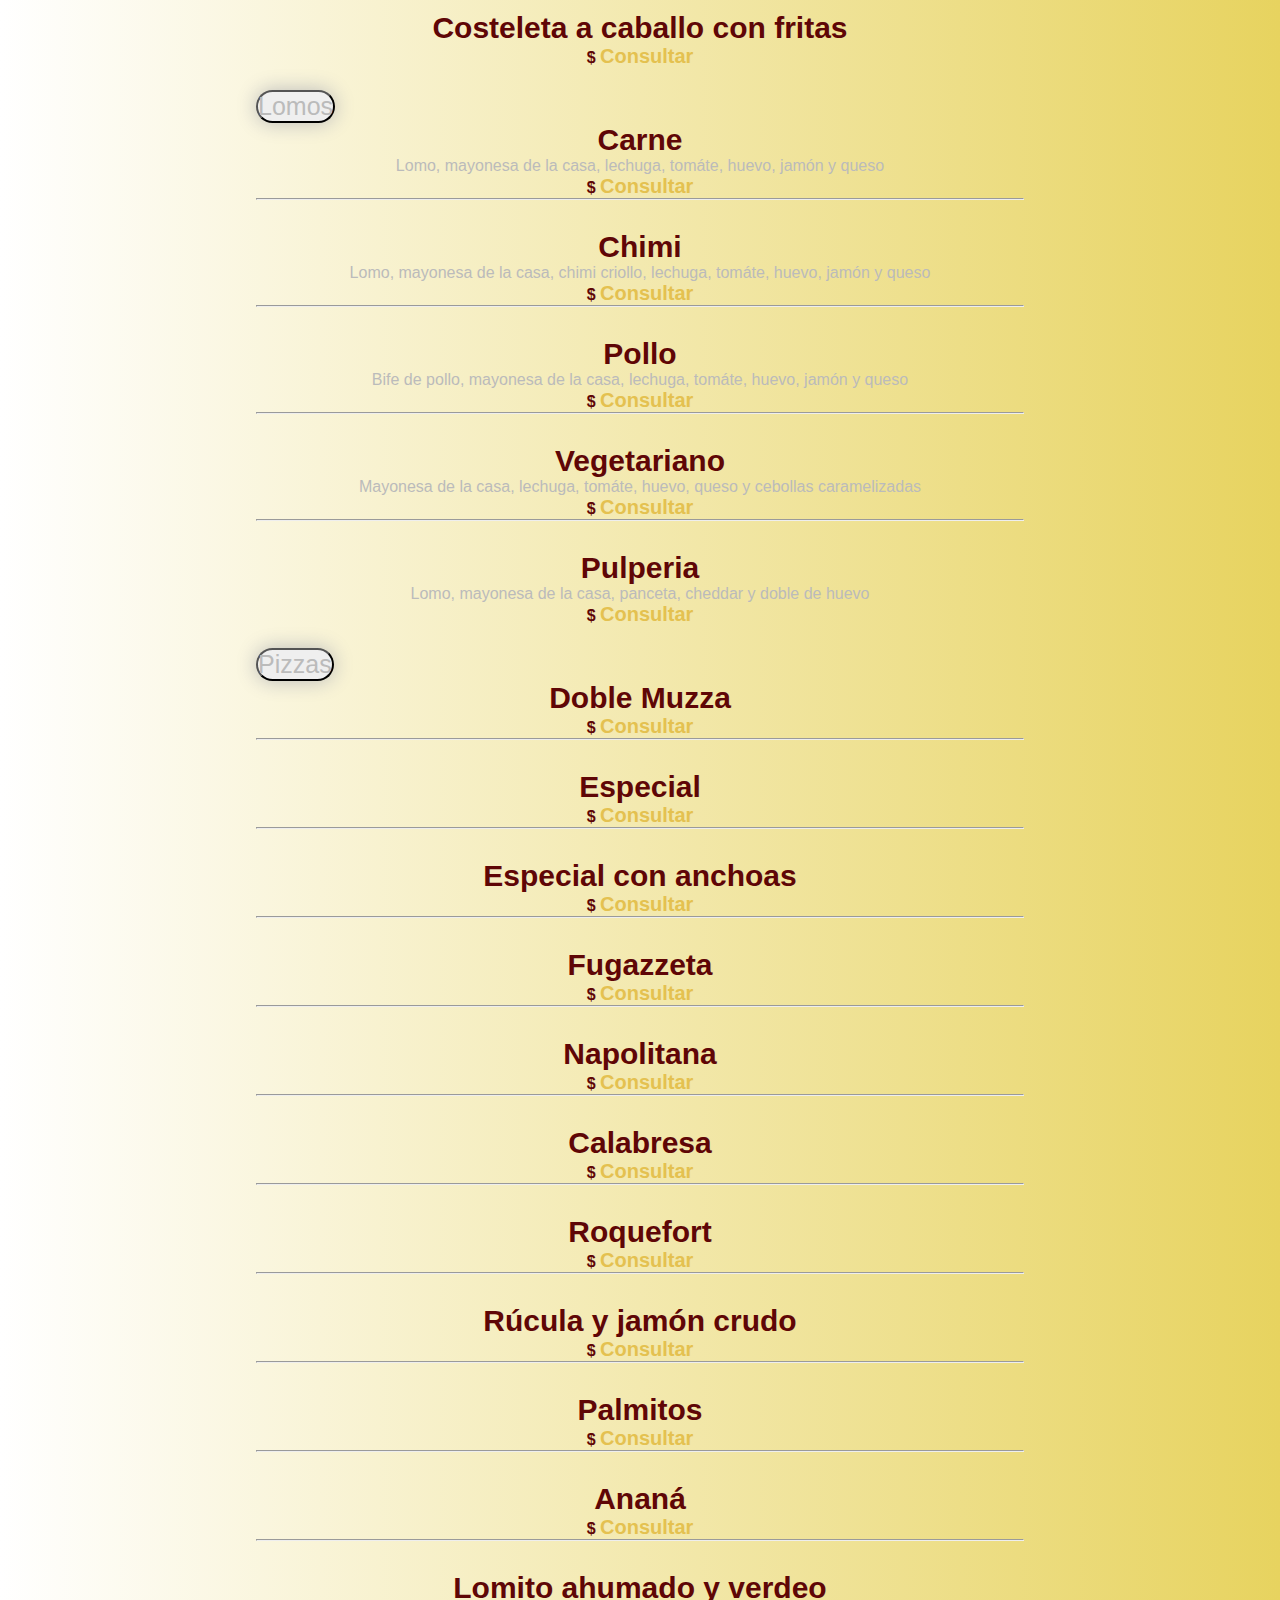
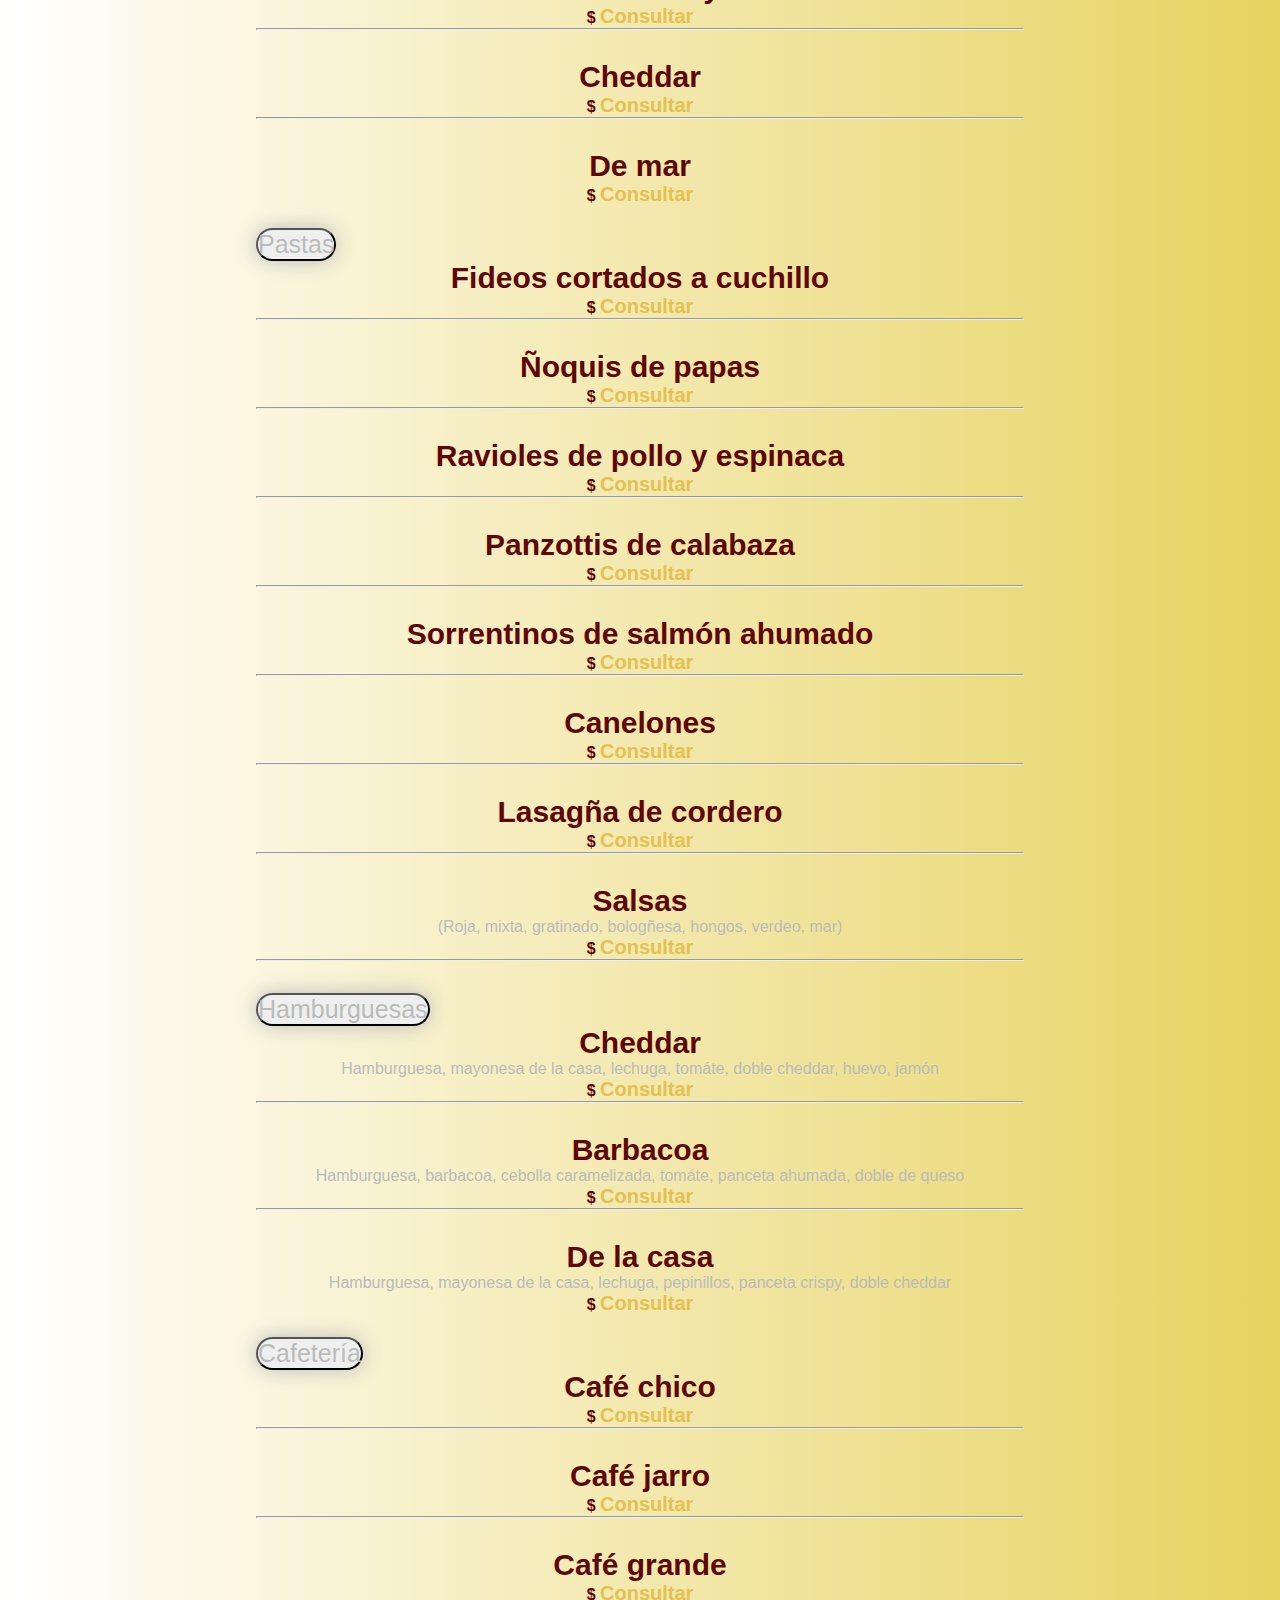
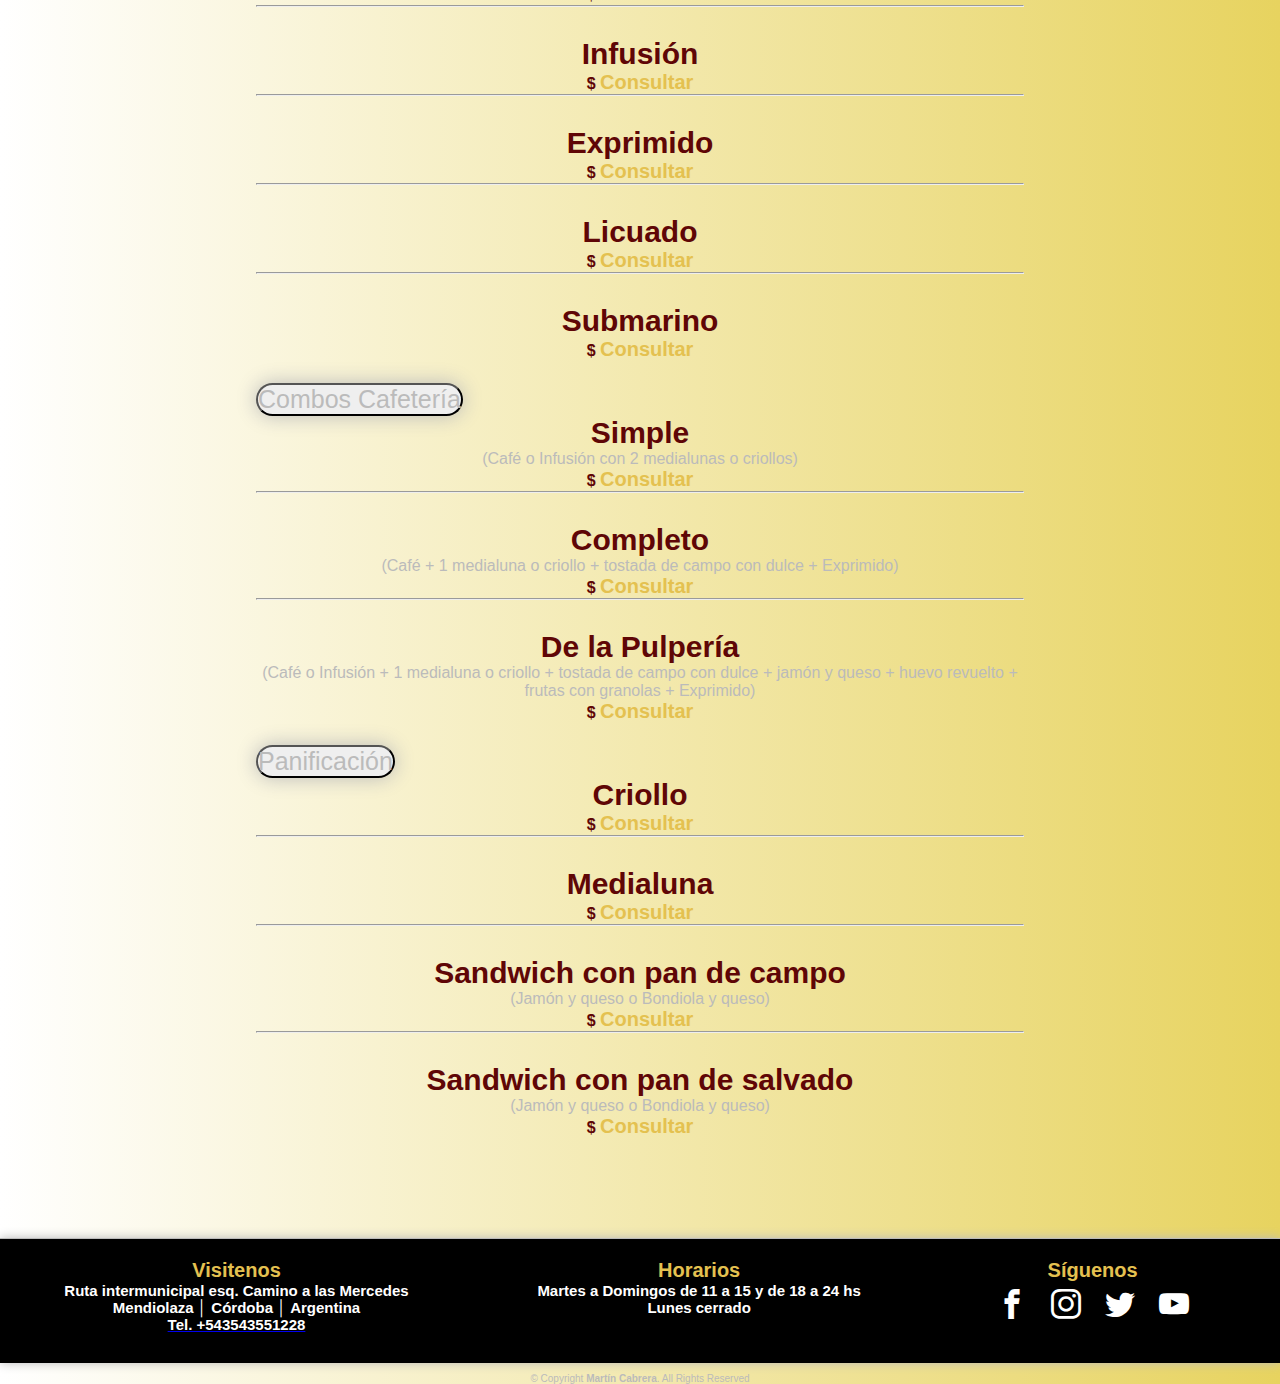
<file: carta.html>
<!DOCTYPE html>
<html lang="es">

<head>
    <meta charset="UTF-8">
    <meta name="viewport" content="width=device-width, initial-scale=1.0">
    <title>Restaurant Pulpería Mendiolaza</title>
    <meta type="description"
        content="Pulpería Mendiolaza ofrece su carta con una gran variedad de opciones gastronómicas para que disfrutes de las diferentes alternativas a un excelente precio.">
    <meta type="keywords"
        content="Pulpería Mendiolaza, restaurantes en cordoba, Restaurant, Mendiolaza, Pulpería, pulperia, pulperia mendiolaza, polo gastronomico, hamburguesas, comidas, casero, carnes, pasatas, pescados, pastas">

    <meta rel="canonical" content="https://www.pulperiamendiolaza.com.ar">
    <meta property="og:title" content="Restaurant Pulpería Mendiolaza">
    <meta property="og:image"
        content="https://www.pulperiamendiolaza.com.ar/img/103833634_255301082445857_6462337026877186153_n.jpg">
    <meta property="og:description"
        content="Pulpería Mendiolaza ofrece su carta con una gran variedad de opciones gastronómicas para que disfrutes de las diferentes alternativas a un excelente precio.">
    <meta property="og:url" content="https://www.pulperiamendiolaza.com.ar">


    <link href="https://cdn.jsdelivr.net/npm/bootstrap@5.1.1/dist/css/bootstrap.min.css" rel="stylesheet"
        integrity="sha384-F3w7mX95PdgyTmZZMECAngseQB83DfGTowi0iMjiWaeVhAn4FJkqJByhZMI3AhiU" crossorigin="anonymous">
    <script src="https://cdn.jsdelivr.net/npm/bootstrap@5.1.1/dist/js/bootstrap.bundle.min.js"
        integrity="sha384-/bQdsTh/da6pkI1MST/rWKFNjaCP5gBSY4sEBT38Q/9RBh9AH40zEOg7Hlq2THRZ"
        crossorigin="anonymous"></script>

    <link rel="stylesheet" href="https://use.fontawesome.com/releases/v5.8.1/css/all.css"
        integrity="sha384-50oBUHEmvpQ+1lW4y57PTFmhCaXp0ML5d60M1M7uH2+nqUivzIebhndOJK28anvf" crossorigin="anonymous">
    <link rel="stylesheet" href="./styles/style.css">
    <link rel="stylesheet" href="https://cdnjs.cloudflare.com/ajax/libs/animate.css/4.1.1/animate.min.css">
    <link href="https://fonts.googleapis.com/css?family=Open+Sans+Condensed:300" rel="stylesheet">
    <link rel="stylesheet" href="./font.css">

</head>


<body>

    <header>
        <div class="header__menuSuperior">
            <h1 class="menuSuperior__titulo">Pulpería Mendiolaza</h1>

            <div class="menuSuperior__menu">
                <div class="menu__logo">
                    <a href="index.html"><img src="./img/103833634_255301082445857_6462337026877186153_n.jpg"
                            alt="Logo pulpería Mendiolaza"></a>

                </div>

                <nav class="menu__navegador">
                    <label for="menu" id="menu_btn">
                        <img class="imagenHamburguesa" src="./img/icons8-menu-24.png"
                            alt="Boton de despliegue de menú opciones">
                    </label>
                    <input type="checkbox" id="menu">

                    <ul class="navegador__itemsDeMenu">
                        <li class="itemsDeMenu__link"> <a href="./index.html">Home</a></li>
                        <li class="itemsDeMenu__link"> <a href="./quienessomos.html">Quienes Somos</a></li>
                        <li class="itemsDeMenu__link"> <a href="nuestrascreaciones.html">Nuestras Creaciones</a>
                            <ul class="sub-menu-carta">
                                <li class="sub-link"><a href="carnes.html">Carnes </a></li>
                                <li class="sub-link"><a href="pastas.html">Pastas </a></li>
                                <li class="sub-link"><a href="pescados.html">Pescados </a></li>
                                <li class="sub-link"><a href="lomos.html">Lomos y pizzas</a></li>
                            </ul>

                        </li>
                        <li class="itemsDeMenu__link"> <a href="./nuestrasdelicias.html">Nuestras Delicatessen</a></li>
                        <li class="itemsDeMenu__link"> <a href="./carta.html">Carta</a></li>
                        <li class="itemsDeMenu__link"> <a href="./reservas.html">Reservas</a></li>

                    </ul>
                </nav>

            </div>

        </div>



    </header>


    <section class="seccionCarta">
        <div class="tituloNuestraCarta">
            <h2>Nuestra Carta</h2>
            <hr>
        </div>

        <div class="accordion accordion-flush nuestraCarta" id="accordionFlushExample">

            <div class="accordion-item">
                <h2 class="accordion-header" id="flush-headingTwo">
                    <button class="accordion-button collapsed" type="button" data-bs-toggle="collapse"
                        data-bs-target="#flush-collapseTwo" aria-expanded="false" aria-controls="flush-collapseTwo">
                        Entradas </button>
                </h2>
                <div id="flush-collapseTwo" class="accordion-collapse collapse" aria-labelledby="flush-headingTwo"
                    data-bs-parent="#accordionFlushExample">
                    <div class="accordion-body ">
                        <div class="detalleItemCarta">
                            <h3> Empanadas</h3>
                            <p>(Criollas saladas y dulces, Matambre cortadas a cuchillo, cebolla caramelizada y hongos
                                de pino)</p>
                            <h4>$ <a href="https://wa.me/543543551228"> Consultar</a> </h4>
                            <hr>
                            <h3> Tortilla de papas</h3>
                            <h4>$ <a href="https://wa.me/543543551228">Consultar</a> </h4>
                            <hr>
                            <h3> Rabas</h3>
                            <h4>$ <a href="https://wa.me/543543551228">Consultar</a> </h4>
                            <hr>
                            <h3>Pinchos de langostinos envueltos en panceta ahumada</h3>
                            <h4>$ <a href="https://wa.me/543543551228">Consultar</a> </h4>
                            <hr>
                            <h3>Tabla de fiambres artesanales</h3>
                            <h4>$ <a href="https://wa.me/543543551228">Consultar</a> </h4>
                        </div>
                    </div>
                </div>
            </div>

            <div class="accordion-item">
                <h2 class="accordion-header" id="flush-headingThree">
                    <button class="accordion-button collapsed" type="button" data-bs-toggle="collapse"
                        data-bs-target="#flush-collapseThree" aria-expanded="false" aria-controls="flush-collapseThree">
                        Milanesas
                    </button>
                </h2>
                <div id="flush-collapseThree" class="accordion-collapse collapse" aria-labelledby="flush-headingThree"
                    data-bs-parent="#accordionFlushExample">
                    <div class="accordion-body">
                        <div class="detalleItemCarta">
                            <h3>A caballo</h3>
                            <h4>$ <a href="https://wa.me/543543551228"> Consultar</a> </h4>
                            <hr>
                            <h3>Napolitana</h3>
                            <h4>$ <a href="https://wa.me/543543551228">Consultar</a> </h4>
                            <hr>
                            <h3>Especial</h3>
                            <h4>$ <a href="https://wa.me/543543551228">Consultar</a> </h4>
                            <hr>
                            <h3>Rúcula con jamón y queso</h3>
                            <h4>$ <a href="https://wa.me/543543551228">Consultar</a> </h4>
                            <hr>
                            <h3>Chami, chedar y panceta</h3>
                            <h4>$ <a href="https://wa.me/543543551228">Consultar</a> </h4>
                        </div>

                    </div>
                </div>
            </div>

            <div class="accordion-item">
                <h2 class="accordion-header" id="flush-headingFour">
                    <button class="accordion-button collapsed" type="button" data-bs-toggle="collapse"
                        data-bs-target="#flush-collapseFour" aria-expanded="false" aria-controls="flush-collapseFour">
                        Del Chef
                    </button>
                </h2>
                <div id="flush-collapseFour" class="accordion-collapse collapse" aria-labelledby="flush-headingFour"
                    data-bs-parent="#accordionFlushExample">
                    <div class="accordion-body">
                        <div class="detalleItemCarta">
                            <h3>Humita</h3>
                            <h4>$ <a href="https://wa.me/543543551228"> Consultar</a> </h4>
                            <hr>
                            <h3>Cazuela de mar cremosa</h3>
                            <h4>$ <a href="https://wa.me/543543551228">Consultar</a> </h4>
                            <hr>
                            <h3>Costeleta a caballo con fritas</h3>
                            <h4>$ <a href="https://wa.me/543543551228">Consultar</a> </h4>

                        </div>
                    </div>
                </div>
            </div>

            <div class="accordion-item">
                <h2 class="accordion-header" id="flush-headingFive">
                    <button class="accordion-button collapsed" type="button" data-bs-toggle="collapse"
                        data-bs-target="#flush-collapseFive" aria-expanded="false" aria-controls="flush-collapseFive">
                        Lomos
                    </button>
                </h2>
                <div id="flush-collapseFive" class="accordion-collapse collapse" aria-labelledby="flush-headingFive"
                    data-bs-parent="#accordionFlushExample">
                    <div class="accordion-body">
                        <div class="detalleItemCarta">
                            <h3>Carne</h3>
                            <p>Lomo, mayonesa de la casa, lechuga, tomáte, huevo, jamón y queso</p>
                            <h4>$ <a href="https://wa.me/543543551228"> Consultar</a> </h4>
                            <hr>
                            <h3>Chimi</h3>
                            <p>Lomo, mayonesa de la casa, chimi criollo, lechuga, tomáte, huevo, jamón y queso
                            </p>
                            <h4>$ <a href="https://wa.me/543543551228">Consultar</a> </h4>
                            <hr>
                            <h3>Pollo</h3>
                            <p>Bife de pollo, mayonesa de la casa, lechuga, tomáte, huevo, jamón y queso</p>
                            <h4>$ <a href="https://wa.me/543543551228">Consultar</a> </h4>
                            <hr>
                            <h3>Vegetariano</h3>
                            <p>Mayonesa de la casa, lechuga, tomáte, huevo, queso y cebollas caramelizadas</p>
                            <h4>$ <a href="https://wa.me/543543551228">Consultar</a> </h4>
                            <hr>
                            <h3>Pulperia</h3>
                            <p>Lomo, mayonesa de la casa, panceta, cheddar y doble de huevo</p>
                            <h4>$ <a href="https://wa.me/543543551228">Consultar</a> </h4>
                        </div>
                    </div>
                </div>
            </div>

            <div class="accordion-item">
                <h2 class="accordion-header" id="flush-headingSix">
                    <button class="accordion-button collapsed" type="button" data-bs-toggle="collapse"
                        data-bs-target="#flush-collapseSix" aria-expanded="false" aria-controls="flush-collapseSix">
                        Pizzas
                    </button>
                </h2>
                <div id="flush-collapseSix" class="accordion-collapse collapse" aria-labelledby="flush-headingSix"
                    data-bs-parent="#accordionFlushExample">
                    <div class="accordion-body">
                        <div class="detalleItemCarta">
                            <h3>Doble Muzza</h3>
                            <h4>$ <a href="https://wa.me/543543551228"> Consultar</a> </h4>
                            <hr>
                            <h3>Especial</h3>
                            <h4>$ <a href="https://wa.me/543543551228">Consultar</a> </h4>
                            <hr>
                            <h3>Especial con anchoas</h3>
                            <h4>$ <a href="https://wa.me/543543551228">Consultar</a> </h4>
                            <hr>
                            <h3>Fugazzeta</h3>
                            <h4>$ <a href="https://wa.me/543543551228">Consultar</a> </h4>
                            <hr>
                            <h3>Napolitana</h3>
                            <h4>$ <a href="https://wa.me/543543551228">Consultar</a> </h4>
                            <hr>
                            <h3>Calabresa</h3>
                            <h4>$ <a href="https://wa.me/543543551228">Consultar</a> </h4>
                            <hr>
                            <h3>Roquefort</h3>
                            <h4>$ <a href="https://wa.me/543543551228">Consultar</a> </h4>
                            <hr>
                            <h3>Rúcula y jamón crudo</h3>
                            <h4>$ <a href="https://wa.me/543543551228">Consultar</a> </h4>
                            <hr>
                            <h3>Palmitos</h3>
                            <h4>$ <a href="https://wa.me/543543551228">Consultar</a> </h4>
                            <hr>
                            <h3>Ananá</h3>
                            <h4>$ <a href="https://wa.me/543543551228">Consultar</a> </h4>
                            <hr>
                            <h3>Lomito ahumado y verdeo</h3>
                            <h4>$ <a href="https://wa.me/543543551228">Consultar</a> </h4>
                            <hr>
                            <h3>Cheddar</h3>
                            <h4>$ <a href="https://wa.me/543543551228">Consultar</a> </h4>
                            <hr>
                            <h3>De mar</h3>
                            <h4>$ <a href="https://wa.me/543543551228">Consultar</a> </h4>
                        </div>
                    </div>
                </div>
            </div>

            <div class="accordion-item">
                <h2 class="accordion-header" id="flush-headingSeven">
                    <button class="accordion-button collapsed" type="button" data-bs-toggle="collapse"
                        data-bs-target="#flush-collapseSeven" aria-expanded="false" aria-controls="flush-collapseSeven">
                        Pastas
                    </button>
                </h2>
                <div id="flush-collapseSeven" class="accordion-collapse collapse" aria-labelledby="flush-headingSeven"
                    data-bs-parent="#accordionFlushExample">
                    <div class="accordion-body">
                        <div class="detalleItemCarta">
                            <h3>Fideos cortados a cuchillo</h3>
                            <h4>$ <a href="https://wa.me/543543551228"> Consultar</a> </h4>
                            <hr>
                            <h3>Ñoquis de papas</h3>
                            <h4>$ <a href="https://wa.me/543543551228">Consultar</a> </h4>
                            <hr>
                            <h3>Ravioles de pollo y espinaca</h3>
                            <h4>$ <a href="https://wa.me/543543551228">Consultar</a> </h4>
                            <hr>
                            <h3>Panzottis de calabaza</h3>
                            <h4>$ <a href="https://wa.me/543543551228">Consultar</a> </h4>
                            <hr>
                            <h3>Sorrentinos de salmón ahumado</h3>
                            <h4>$ <a href="https://wa.me/543543551228">Consultar</a> </h4>
                            <hr>
                            <h3>Canelones</h3>
                            <h4>$ <a href="https://wa.me/543543551228">Consultar</a> </h4>
                            <hr>
                            <h3>Lasagña de cordero</h3>
                            <h4>$ <a href="https://wa.me/543543551228">Consultar</a> </h4>
                            <hr>
                            <h3>Salsas</h3>
                            <p>(Roja, mixta, gratinado, bologñesa, hongos, verdeo, mar)</p>
                            <h4>$ <a href="https://wa.me/543543551228">Consultar</a> </h4>
                            <hr>
                        </div>
                    </div>
                </div>
            </div>


            <div class="accordion-item">
                <h2 class="accordion-header" id="flush-headingeight">
                    <button class="accordion-button collapsed" type="button" data-bs-toggle="collapse"
                        data-bs-target="#flush-collapseeight" aria-expanded="false" aria-controls="flush-collapseeight">
                        Hamburguesas
                    </button>
                </h2>
                <div id="flush-collapseeight" class="accordion-collapse collapse" aria-labelledby="flush-headingeight"
                    data-bs-parent="#accordionFlushExample">
                    <div class="accordion-body">
                        <div class="detalleItemCarta">
                            <h3>Cheddar</h3>
                            <p>Hamburguesa, mayonesa de la casa, lechuga, tomáte, doble cheddar,
                                huevo, jamón</p>
                            <h4>$ <a href="https://wa.me/543543551228"> Consultar</a> </h4>
                            <hr>
                            <h3>Barbacoa</h3>
                            <p>Hamburguesa, barbacoa, cebolla caramelizada, tomáte, panceta ahumada,
                                doble de queso</p>
                            <h4>$ <a href="https://wa.me/543543551228">Consultar</a> </h4>
                            <hr>
                            <h3>De la casa</h3>
                            <p>Hamburguesa, mayonesa de la casa, lechuga, pepinillos, panceta
                                crispy, doble cheddar</p>
                            <h4>$ <a href="https://wa.me/543543551228">Consultar</a> </h4>

                        </div>
                    </div>
                </div>
            </div>

            <div class="accordion-item">
                <h2 class="accordion-header" id="flush-headingOne">
                    <button class="accordion-button collapsed" type="button" data-bs-toggle="collapse"
                        data-bs-target="#flush-collapseOne" aria-expanded="false" aria-controls="flush-collapseOne">
                        Cafetería
                    </button>
                </h2>
                <div id="flush-collapseOne" class="accordion-collapse collapse" aria-labelledby="flush-headingOne"
                    data-bs-parent="#accordionFlushExample">
                    <div class="accordion-body">
                        <div class="detalleItemCarta">
                            <h3>Café chico</h3>
                            <h4>$ <a href="https://wa.me/543543551228"> Consultar</a> </h4>
                            <hr>
                            <h3>Café jarro</h3>
                            <h4>$ <a href="https://wa.me/543543551228">Consultar</a> </h4>
                            <hr>
                            <h3>Café grande</h3>
                            <h4>$ <a href="https://wa.me/543543551228">Consultar</a> </h4>
                            <hr>
                            <h3>Infusión</h3>
                            <h4>$ <a href="https://wa.me/543543551228">Consultar</a> </h4>
                            <hr>
                            <h3>Exprimido</h3>
                            <h4>$ <a href="https://wa.me/543543551228">Consultar</a> </h4>
                            <hr>
                            <h3>Licuado</h3>
                            <h4>$ <a href="https://wa.me/543543551228">Consultar</a> </h4>
                            <hr>
                            <h3>Submarino</h3>
                            <h4>$ <a href="https://wa.me/543543551228">Consultar</a> </h4>
                        </div>
                    </div>
                </div>
            </div>

            <div class="accordion-item">
                <h2 class="accordion-header" id="flush-headingNine">
                    <button class="accordion-button collapsed" type="button" data-bs-toggle="collapse"
                        data-bs-target="#flush-collapseNine" aria-expanded="false" aria-controls="flush-collapseNine">
                        Combos Cafetería
                    </button>
                </h2>
                <div id="flush-collapseNine" class="accordion-collapse collapse" aria-labelledby="flush-headingNine"
                    data-bs-parent="#accordionFlushExample">
                    <div class="accordion-body">
                        <div class="detalleItemCarta">
                            <h3>Simple</h3>
                            <p>(Café o Infusión con 2 medialunas o criollos)</p>
                            <h4>$ <a href="https://wa.me/543543551228"> Consultar</a> </h4>
                            <hr>
                            <h3>Completo</h3>
                            <p>(Café + 1 medialuna o criollo + tostada de campo con dulce +
                                Exprimido)</p>
                            <h4>$ <a href="https://wa.me/543543551228">Consultar</a> </h4>
                            <hr>
                            <h3>De la Pulpería</h3>
                            <p>(Café o Infusión + 1 medialuna o criollo + tostada de campo
                                con dulce +
                                jamón y queso + huevo revuelto + frutas con granolas +
                                Exprimido)</p>
                            <h4>$ <a href="https://wa.me/543543551228">Consultar</a> </h4>

                        </div>
                    </div>
                </div>
            </div>


            <div class="accordion-item">
                <h2 class="accordion-header" id="flush-headingTen">
                    <button class="accordion-button collapsed" type="button" data-bs-toggle="collapse"
                        data-bs-target="#flush-collapseTen" aria-expanded="false" aria-controls="flush-collapseTen">
                        Panificación
                    </button>
                </h2>
                <div id="flush-collapseTen" class="accordion-collapse collapse" aria-labelledby="flush-headingTens"
                    data-bs-parent="#accordionFlushExample">
                    <div class="accordion-body">
                        <div class="accordion-body">
                            <div class="detalleItemCarta">
                                <h3>Criollo</h3>
                                <h4>$ <a href="https://wa.me/543543551228"> Consultar</a>
                                </h4>
                                <hr>
                                <h3>Medialuna</h3>
                                <h4>$ <a href="https://wa.me/543543551228">Consultar</a>
                                </h4>
                                <hr>
                                <h3>Sandwich con pan de campo</h3>
                                <p>(Jamón y queso o Bondiola y queso)</p>
                                <h4>$ <a href="https://wa.me/543543551228">Consultar</a>
                                </h4>
                                <hr>
                                <h3>Sandwich con pan de salvado</h3>
                                <p>(Jamón y queso o Bondiola y queso)</p>
                                <h4>$ <a href="https://wa.me/543543551228">Consultar</a>
                                </h4>
                            </div>
                        </div>
                    </div>
                </div>
    </section>



    <footer>

        <div class="footer__contacto">
            <h3>Visitenos</h3>
            <h4>Ruta intermunicipal esq. Camino a las Mercedes</h4>
            <h4>Mendiolaza │ Córdoba │ Argentina</h4>
            <a href="tel:3543551228">
                <h4>Tel. +543543551228</h4>
            </a>
        </div>

        <div class="footer__horarios">
            <h3>Horarios</h3>
            <h4>Martes a Domingos de 11 a 15 y de 18 a 24 hs</h4>
            <h4>Lunes cerrado</h4>
        </div>

        <div class="footer__redesSociales">

            <h3>Síguenos</h3>


            <div class="social-bar">
                <a href="#" class="icon icon-facebook" target="_blank"></a>
                <a href="https://www.instagram.com/pulperiamendiolaza/?hl=es/" class="icon icon-instagram"
                    target="_blank"></a>
                <a href="#" class="icon icon-twitter" target="_blank"></a>
                <a href="#" class="icon icon-youtube" target="_blank"></a>


            </div>


        </div>

    </footer>

    <div class="btn-whatsapp">
        <a href="https://wa.me/543543551228" target="_blank">
            <img src="./img/Icono-Whatsapp.png" alt="">
        </a>
    </div>

    <div class="copyright">
        &copy; Copyright <strong>Martín Cabrera</strong>. All Rights Reserved
    </div>
</body>

</html>
</file>
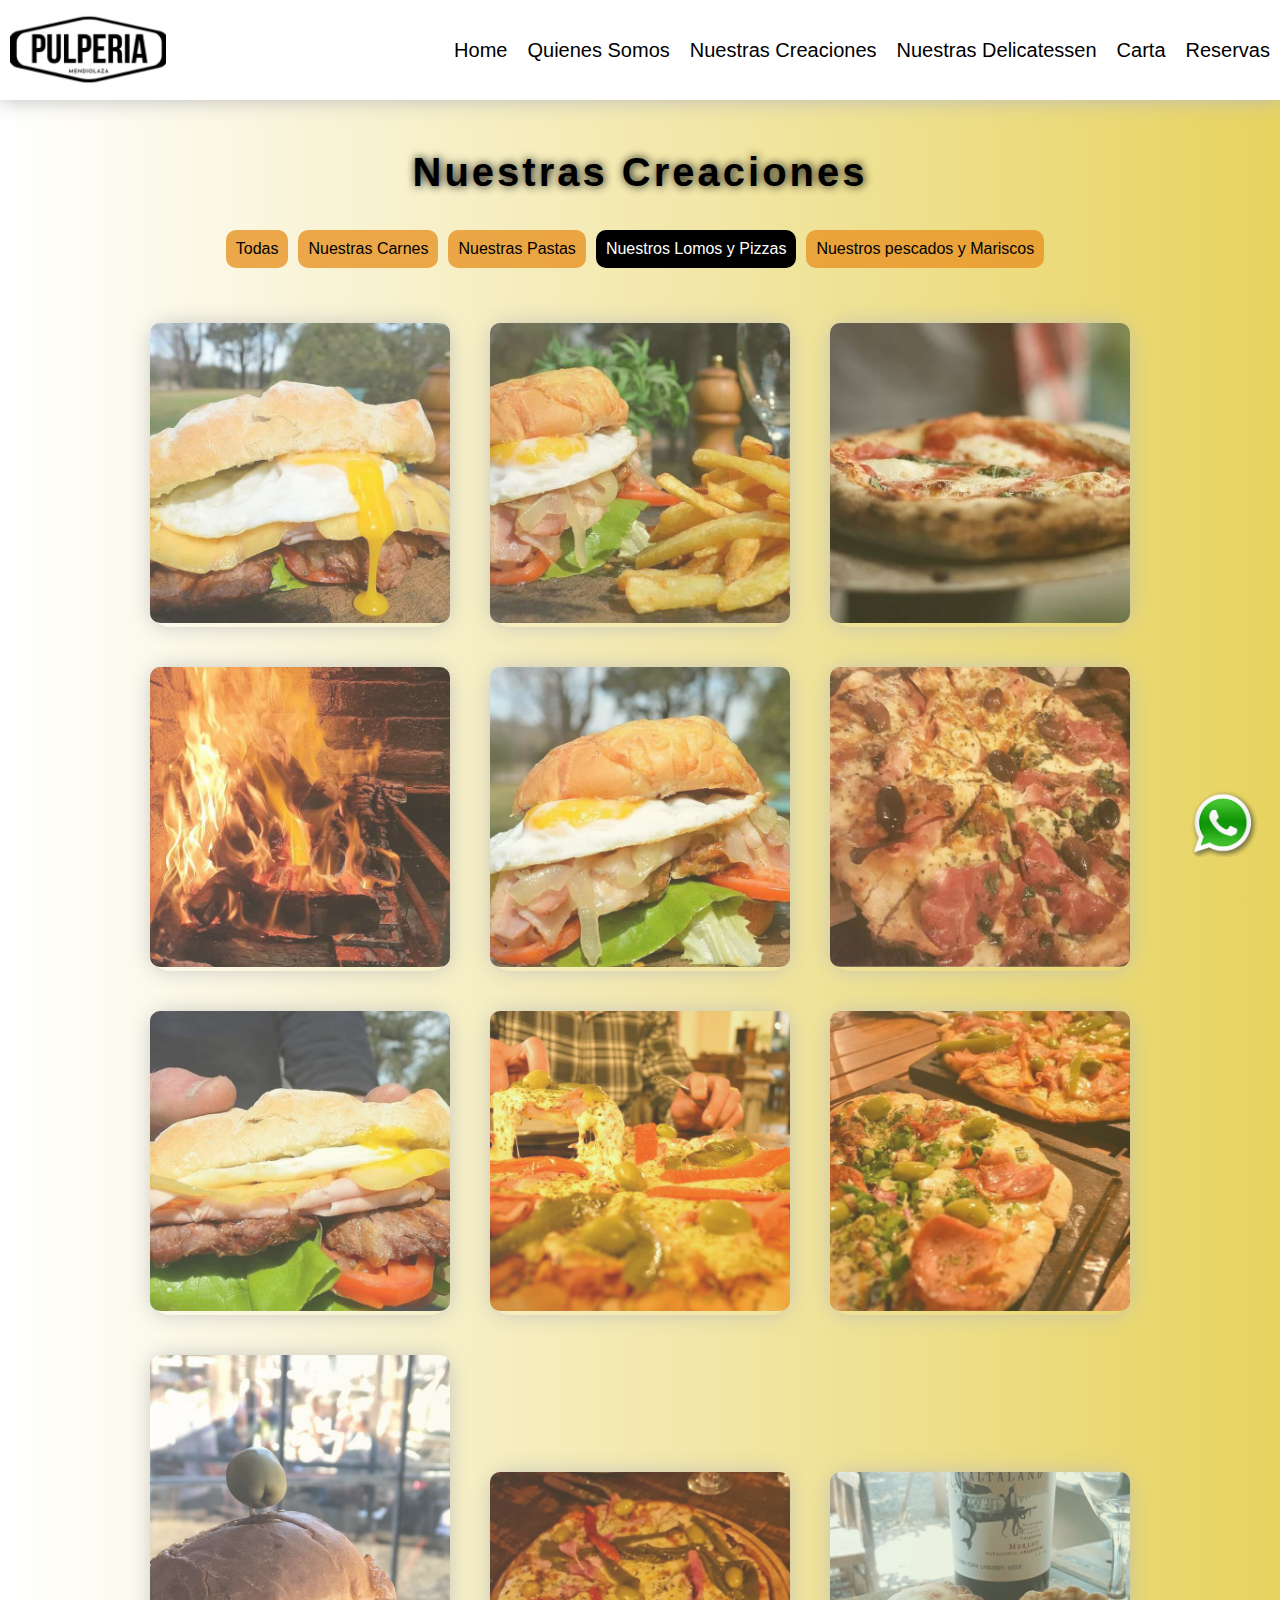
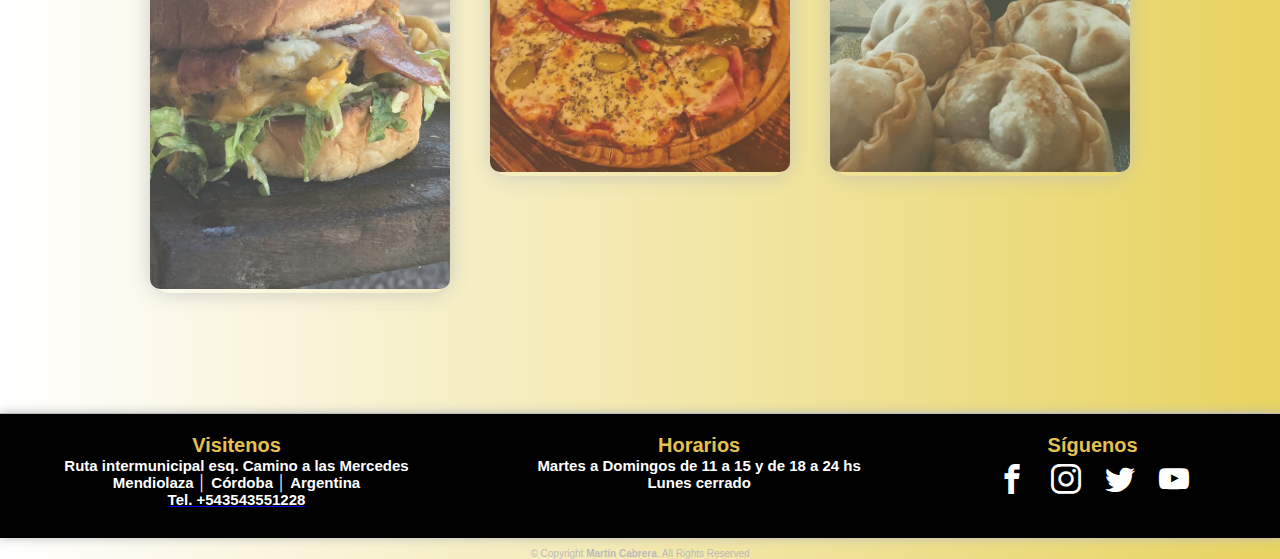
<file: lomos.html>
<!DOCTYPE html>
<html lang="es">

<head>
    <meta charset="UTF-8">
    <meta name="viewport" content="width=device-width, initial-scale=1.0">
    <title>Restaurant Pulpería Mendiolaza</title>
    <meta type="description"
        content="Te mostramos nuestras creaciones totalmente caseras que desearás saborear y que nos destacan.">
    <meta type="keywords"
        content="Pulpería Mendiolaza, restaurantes en cordoba, Restaurant, Mendiolaza, Pulpería, pulperia, pulperia mendiolaza, polo gastronomico, hamburguesas, comidas, casero, carnes, pasatas, pescados, pastas">
    <meta rel="canonical" content="https://www.pulperiamendiolaza.com.ar">
    <meta property="og:title" content="Restaurant Pulpería Mendiolaza">
    <meta property="og:image"
        content="https://www.pulperiamendiolaza.com.ar/img/103833634_255301082445857_6462337026877186153_n.jpg">
    <meta property="og:description"
        content="Pulpería Mendiolaza ofrece su carta con una gran variedad de opciones gastronómicas para que disfrutes de las diferentes alternativas a un excelente precio.">
    <meta property="og:url" content="https://www.pulperiamendiolaza.com.ar">
    <link href="https://cdn.jsdelivr.net/npm/bootstrap@5.1.1/dist/css/bootstrap.min.css" rel="stylesheet"
        integrity="sha384-F3w7mX95PdgyTmZZMECAngseQB83DfGTowi0iMjiWaeVhAn4FJkqJByhZMI3AhiU" crossorigin="anonymous">
    <script src="https://cdn.jsdelivr.net/npm/bootstrap@5.1.1/dist/js/bootstrap.bundle.min.js"
        integrity="sha384-/bQdsTh/da6pkI1MST/rWKFNjaCP5gBSY4sEBT38Q/9RBh9AH40zEOg7Hlq2THRZ"
        crossorigin="anonymous"></script>

    <link rel="stylesheet" href="https://use.fontawesome.com/releases/v5.8.1/css/all.css"
        integrity="sha384-50oBUHEmvpQ+1lW4y57PTFmhCaXp0ML5d60M1M7uH2+nqUivzIebhndOJK28anvf" crossorigin="anonymous">
    <link rel="stylesheet" href="./styles/style.css">
    <link rel="stylesheet" href="https://cdnjs.cloudflare.com/ajax/libs/animate.css/4.1.1/animate.min.css">
    <link href="https://fonts.googleapis.com/css?family=Open+Sans+Condensed:300" rel="stylesheet">
    <link rel="stylesheet" href="./font.css">

</head>


<body>

    <header>
        <div class="header__menuSuperior">
            <h1 class="menuSuperior__titulo">Pulpería Mendiolaza</h1>

            <div class="menuSuperior__menu">
                <div class="menu__logo">
                    <a href="index.html"><img src="./img/103833634_255301082445857_6462337026877186153_n.jpg"
                            alt="Logo pulpería Mendiolaza"></a>

                </div>

                <nav class="menu__navegador">
                    <label for="menu" id="menu_btn">
                        <img class="imagenHamburguesa" src="./img/icons8-menu-24.png"
                            alt="Boton de despliegue de menú opciones">
                    </label>
                    <input type="checkbox" id="menu">

                    <ul class="navegador__itemsDeMenu">
                        <li class="itemsDeMenu__link"> <a href="./index.html">Home</a></li>
                        <li class="itemsDeMenu__link"> <a href="./quienessomos.html">Quienes Somos</a></li>
                        <li class="itemsDeMenu__link"> <a href="nuestrascreaciones.html">Nuestras Creaciones</a>
                            <ul class="sub-menu-carta">
                                <li class="sub-link"><a href="carnes.html">Carnes </a></li>
                                <li class="sub-link"><a href="pastas.html">Pastas </a></li>
                                <li class="sub-link"><a href="pescados.html">Pescados </a></li>
                                <li class="sub-link"><a href="lomos.html">Lomos y pizzas</a></li>
                            </ul>

                        </li>
                        <li class="itemsDeMenu__link"> <a href="./nuestrasdelicias.html">Nuestras Delicatessen</a></li>
                        <li class="itemsDeMenu__link"> <a href="./carta.html">Carta</a></li>
                        <li class="itemsDeMenu__link"> <a href="./reservas.html">Reservas</a></li>

                    </ul>
                </nav>

            </div>

        </div>



    </header>



    <nav>
        <h2 class="nuestrasCreaciones">Nuestras Creaciones</h2>
        <ul class="paginacion">

            <li class="pagina-item"><a class="pagina-link" href="./nuestrascreaciones.html">Todas</a></li>
            <li class="pagina-item"><a class="pagina-link" href="./carnes.html">Nuestras Carnes</a></li>
            <li class="pagina-item"><a class="pagina-link" href="./pastas.html">Nuestras Pastas</a></li>
            <li class="pagina-item active"><a class="pagina-link" href="./lomos.html">Nuestros Lomos y Pizzas</a></li>
            <li class="pagina-item"><a class="pagina-link" href="./pescados.html">Nuestros pescados y Mariscos</a></li>
        </ul>
    </nav>




    <div class="contenedorDeImagenes1">
        <!-- <img class="bandera" src="" alt=""> -->


        <!-- AQUI COMIENZA LOS LOMOS -->


        <div class="contenedorDeImagenes_responsive">
            <div class="img">
                <img src="./img/102886078_2761423690753778_5262252705080287912_n.jpg"
                    alt="Fotografía de nuestras comidas" loading="lazy">
            </div>
        </div>
        <div class="contenedorDeImagenes_responsive">
            <div class="img">
                <img src="./img/103175908_180492166766871_9105808135304215176_n.jpg"
                    alt="Fotografía de nuestras comidas" loading="lazy">
            </div>
        </div>
        <div class="contenedorDeImagenes_responsive">
            <div class="img">
                <img src="./img/103335506_2449903811779982_4330305461776294943_n.jpg"
                    alt="Fotografía de nuestras comidas" loading="lazy">
            </div>
        </div>
        <div class="contenedorDeImagenes_responsive">
            <div class="img">
                <img src="./img/103461471_1148417995491214_7567796179716276669_n.jpg"
                    alt="Fotografía de nuestras comidas" loading="lazy">
            </div>
        </div>
        <div class="contenedorDeImagenes_responsive">
            <div class="img">
                <img src="./img/103534535_107025601051049_6797577936557254963_n.jpg"
                    alt="Fotografía de nuestras comidas" loading="lazy">
            </div>
        </div>
        <div class="contenedorDeImagenes_responsive">
            <div class="img">
                <img src="./img/116253649_107172161006166_5504278857801791844_n.jpg"
                    alt="Fotografía de nuestras comidas" loading="lazy">
            </div>
        </div>
        <div class="contenedorDeImagenes_responsive">
            <div class="img">
                <img src="./img/117867292_808516943238129_5635190551682326698_n.jpg"
                    alt="Fotografía de nuestras comidas" loading="lazy">
            </div>
        </div>
        <div class="contenedorDeImagenes_responsive">
            <div class="img">
                <img src="./img/119799366_2163963027080901_375675632203915215_n.jpg"
                    alt="Fotografía de nuestras comidas" loading="lazy">
            </div>
        </div>
        <div class="contenedorDeImagenes_responsive">
            <div class="img">
                <img src="./img/122608623_640040366681130_3677132143910251004_n.jpg"
                    alt="Fotografía de nuestras comidas" loading="lazy">
            </div>
        </div>
        <div class="contenedorDeImagenes_responsive">
            <div class="img">
                <img src="./img/WhatsApp Image 2021-09-04 at 15.01.16 (1).jpeg" alt="Fotografía de nuestras comidas"
                    loading="lazy">
            </div>
        </div>
        <div class="contenedorDeImagenes_responsive">
            <div class="img">
                <img src="./img/172914764_1195982657504288_1287787735451172007_n.jpg"
                    alt="Fotografía de nuestras comidas" loading="lazy">
            </div>
        </div>
        <div class="contenedorDeImagenes_responsive">
            <div class="img">
                <img src="./img/129736863_747557369451337_8648681163614028767_n (1).jpg"
                    alt="Fotografía de nuestras comidas" loading="lazy">
            </div>
        </div>



    </div>
    <div class="contenedorDeImagenes_clearfix"></div>

    <!-- The Modal -->
    <div id="myModal" class="modal">
        <span class="close">X</span>
        <img class="modal-content" id="img01">
        <div id="caption"></div>
    </div>

    <script>
        // Get the modal
        var modal = document.getElementById('myModal');

        // Get the <span> element that closes the modal
        var span = document.getElementsByClassName("close")[0];

        // When the user clicks on <span> (x), close the modal
        span.onclick = function () {
            modal.style.display = "none";
        }

        // Get all images and insert the clicked image inside the modal
        // Get the content of the image description and insert it inside the modal image caption

        var images = document.getElementsByTagName('img');
        var modalImg = document.getElementById("img01");
        var captionText = document.getElementById("caption");
        var i;
        for (i = 2; i < images.length; i++) {
            images[i].onclick = function () {
                modal.style.display = "block";
                modalImg.src = this.src;
                modalImg.alt = this.alt;
                captionText.innerHTML = this.nextElementSibling.innerHTML;
            }
        }
    </script>

    <footer>

        <div class="footer__contacto">
            <h3>Visitenos</h3>
            <h4>Ruta intermunicipal esq. Camino a las Mercedes</h4>
            <h4>Mendiolaza │ Córdoba │ Argentina</h4>
            <a href="tel:3543551228">
                <h4>Tel. +543543551228</h4>
            </a>
        </div>

        <div class="footer__horarios">
            <h3>Horarios</h3>
            <h4>Martes a Domingos de 11 a 15 y de 18 a 24 hs</h4>
            <h4>Lunes cerrado</h4>
        </div>

        <div class="footer__redesSociales">

            <h3>Síguenos</h3>
            <div class="social-bar">
                <a href="#" class="icon icon-facebook" target="_blank"></a>
                <a href="https://www.instagram.com/pulperiamendiolaza/?hl=es/" class="icon icon-instagram"
                    target="_blank"></a>
                <a href="#" class="icon icon-twitter" target="_blank"></a>
                <a href="#" class="icon icon-youtube" target="_blank"></a>


            </div>

        </div>

    </footer>

    <div class="btn-whatsapp">
        <a href="https://wa.me/543543551228" target="_blank">
            <img src="./img/Icono-Whatsapp.png" alt="">
        </a>
    </div>

    <div class="copyright">
        &copy; Copyright <strong>Martín Cabrera</strong>. All Rights Reserved
    </div>
</body>

</html>
</file>
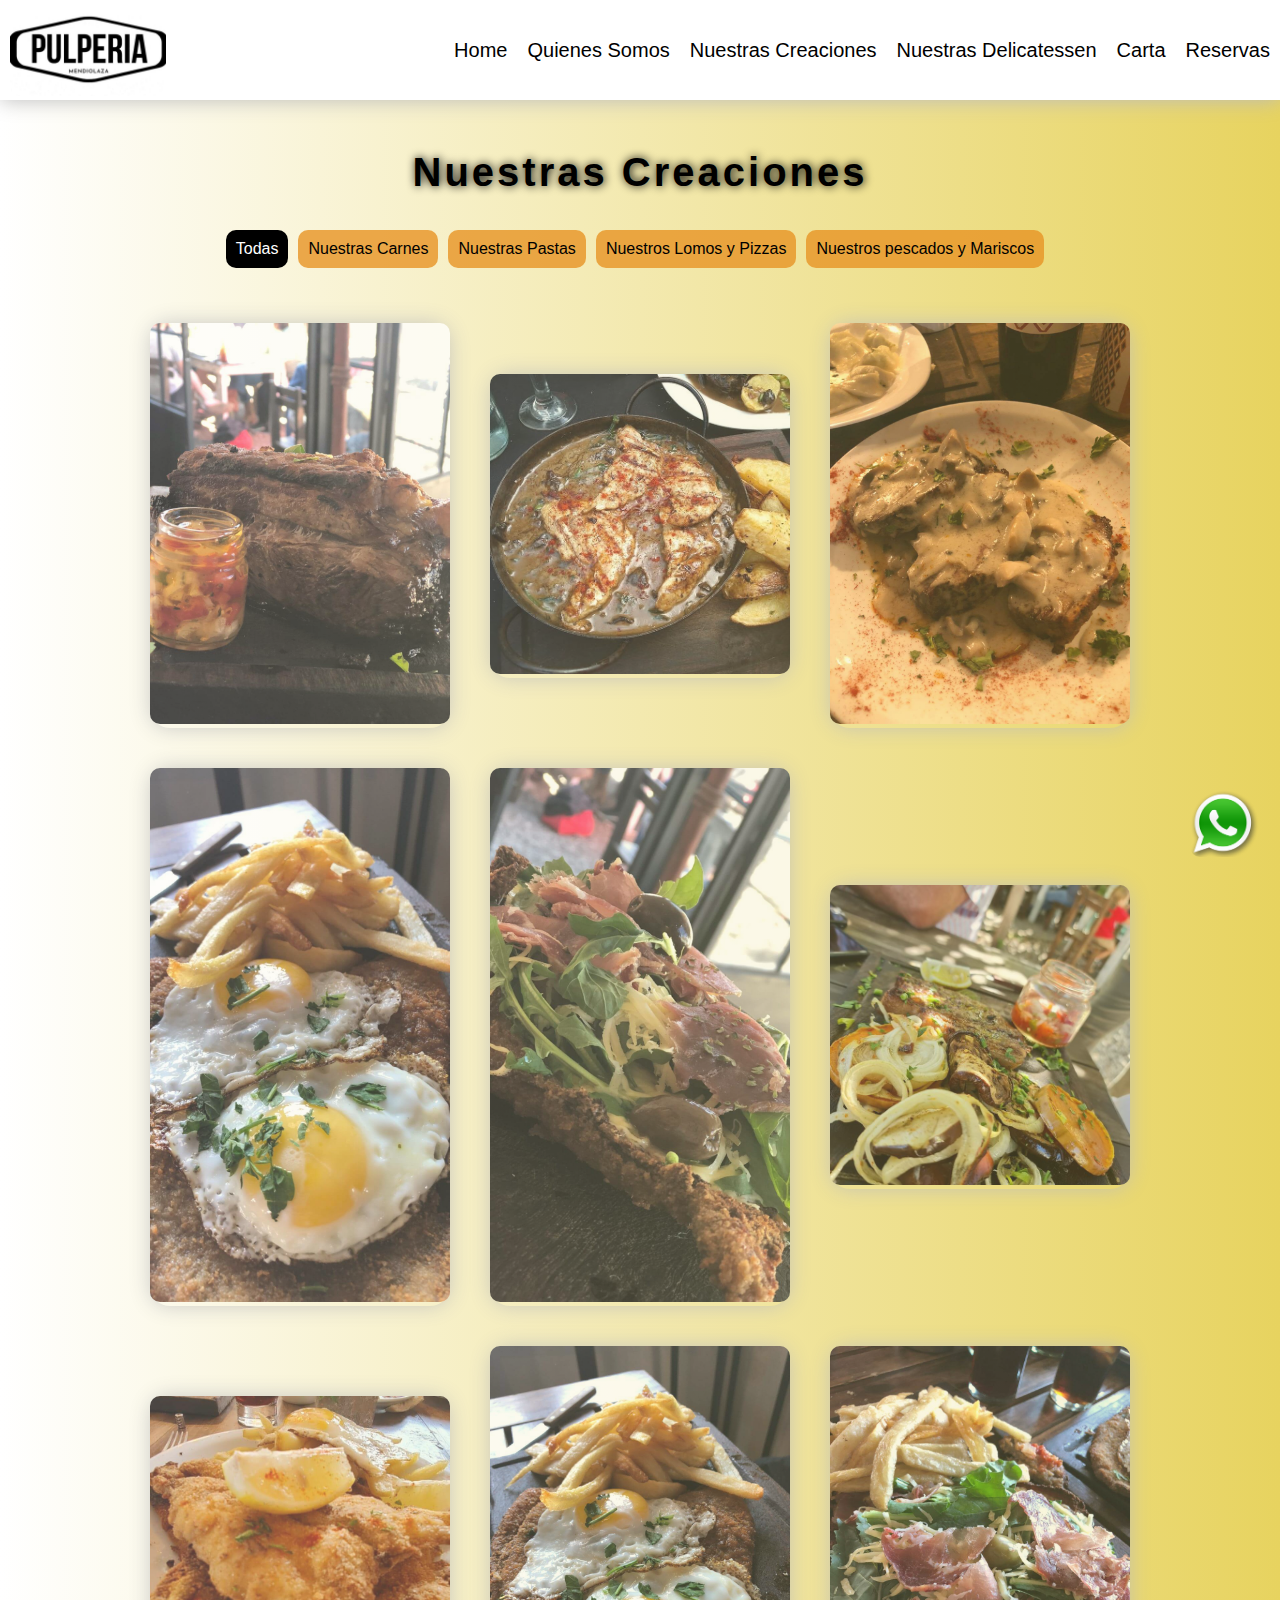
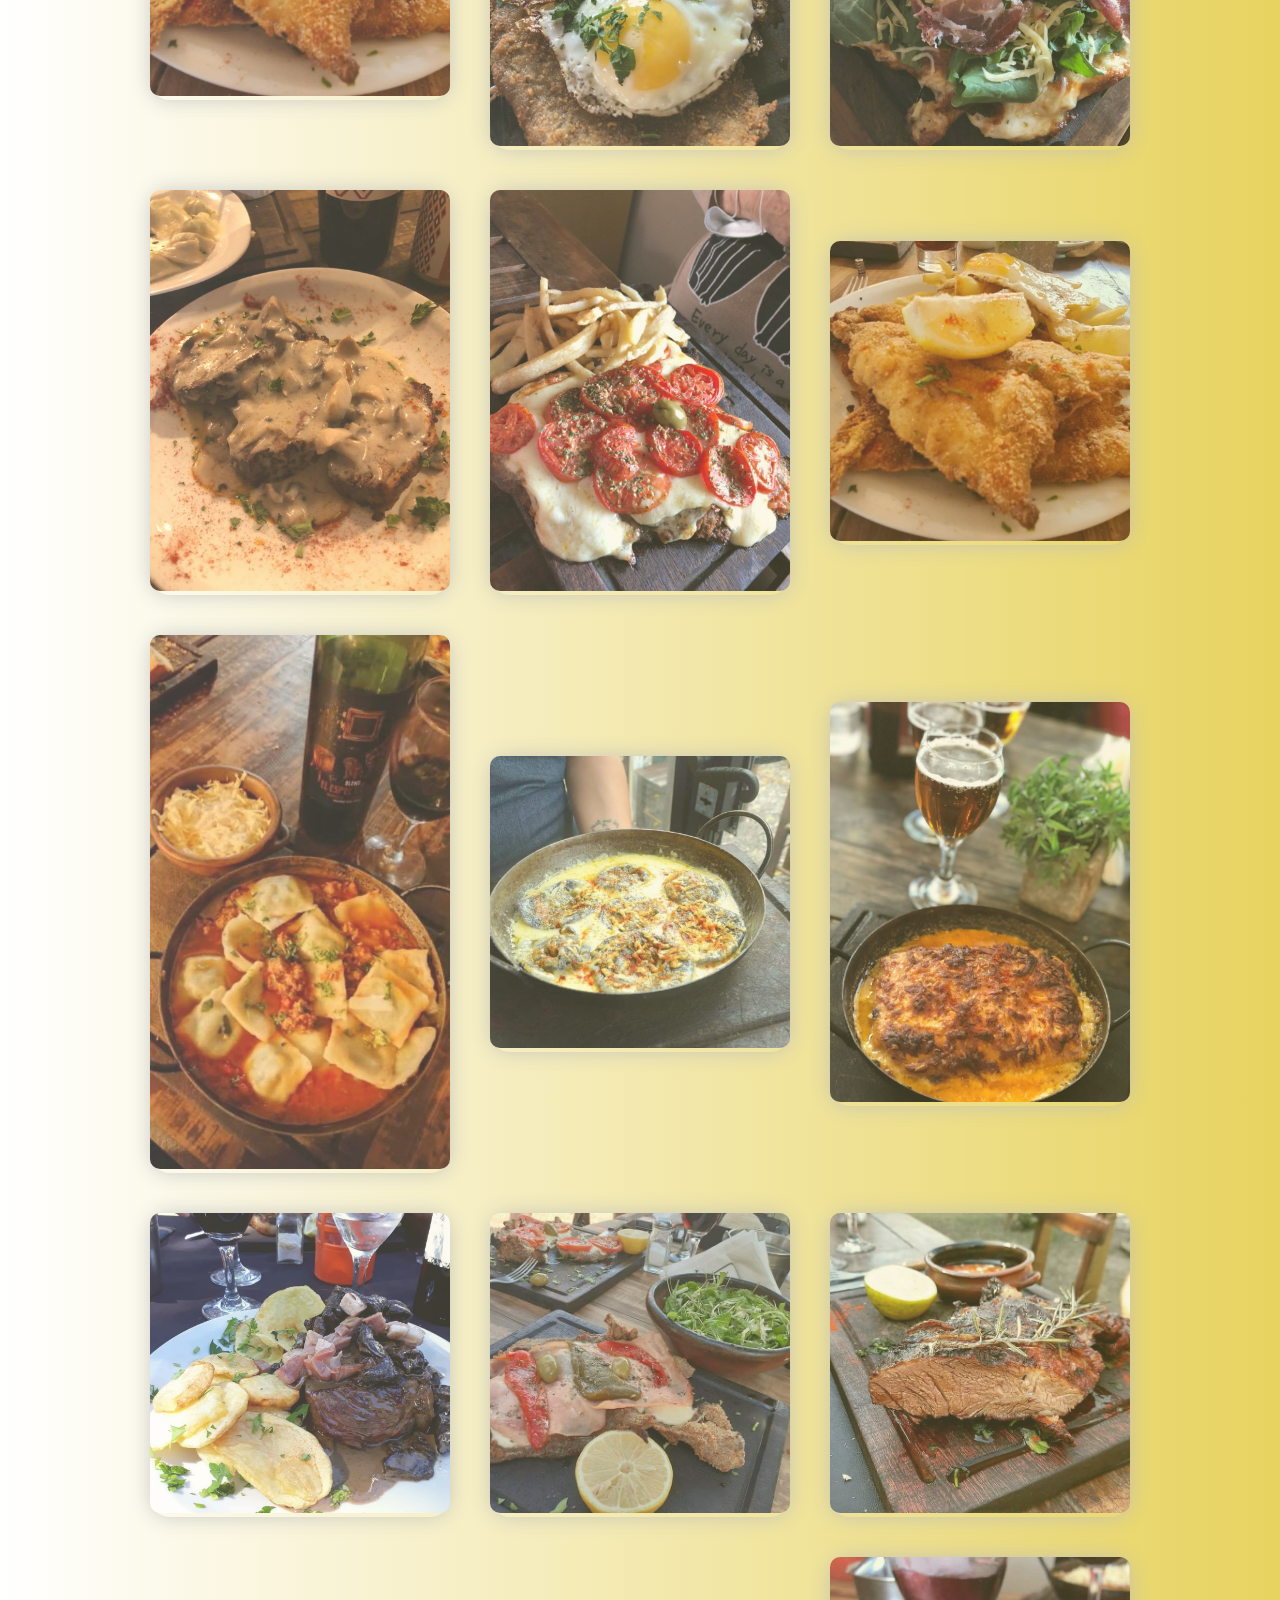
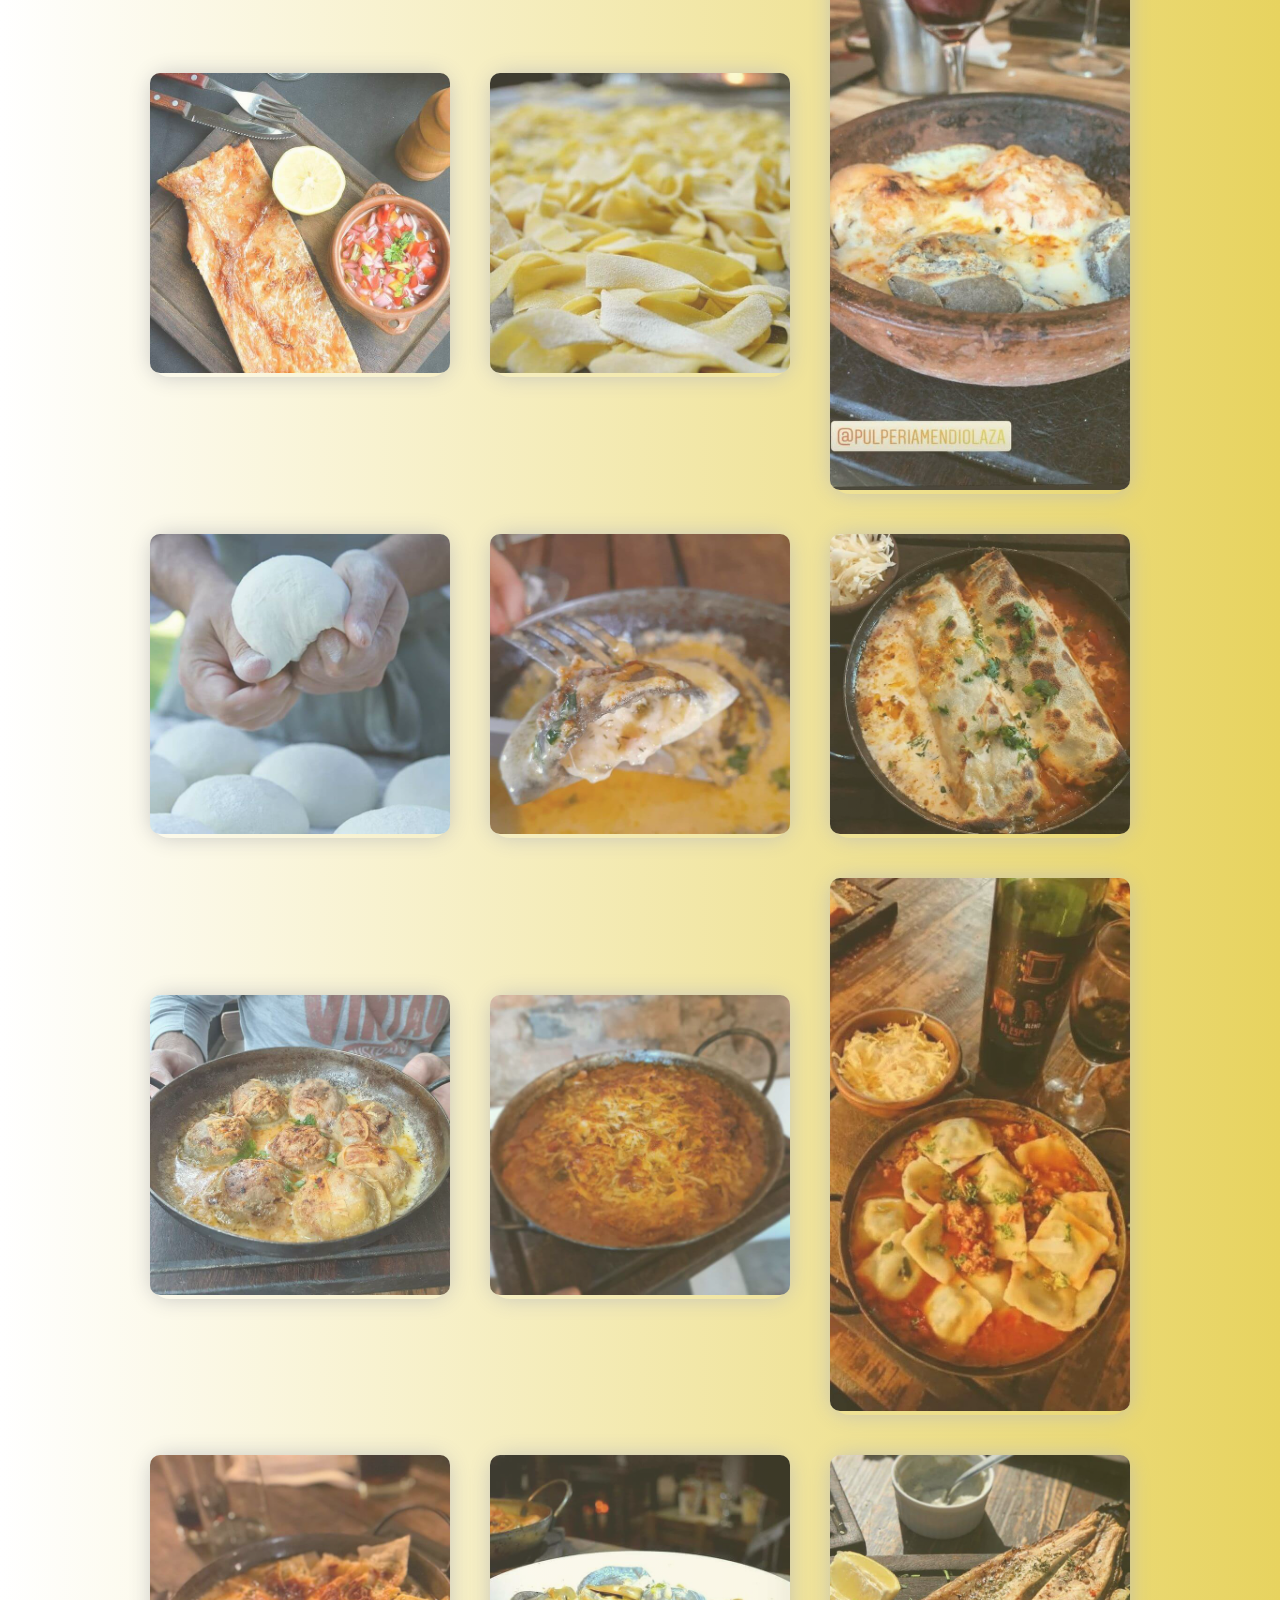
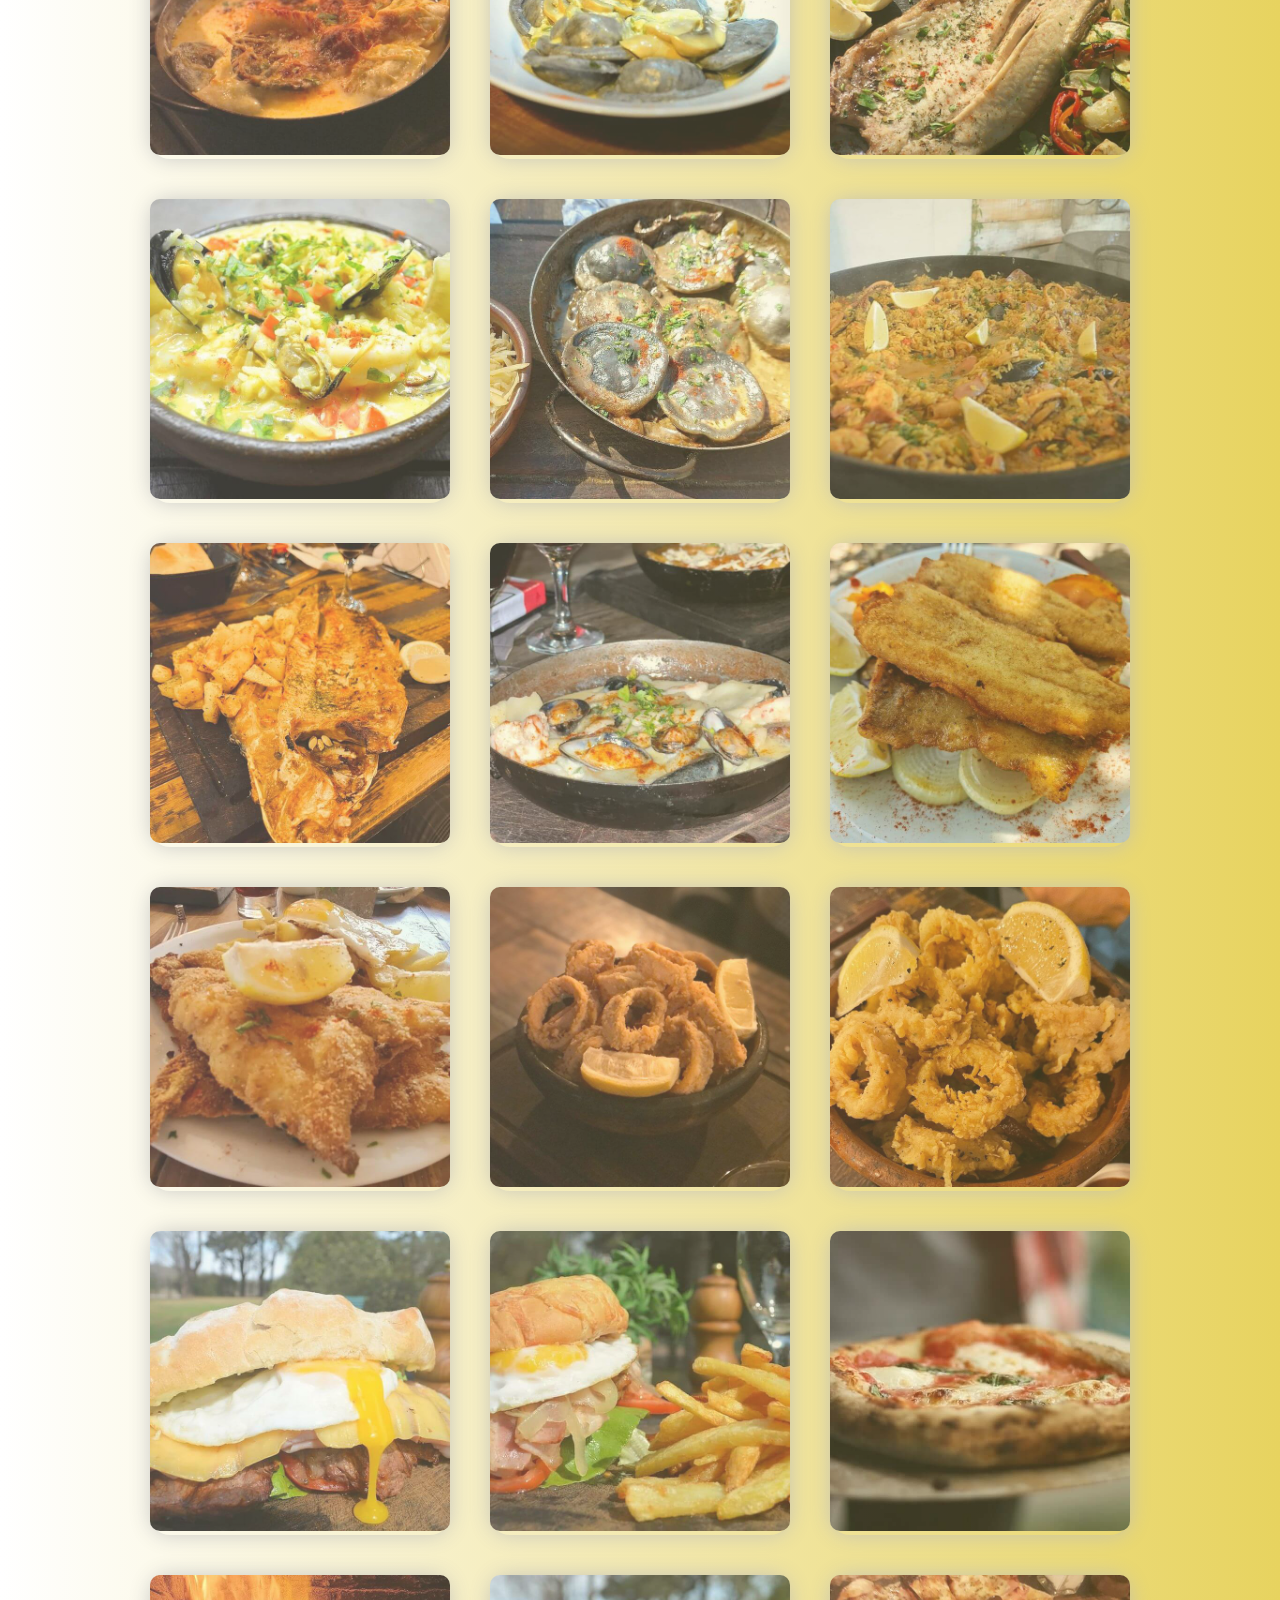
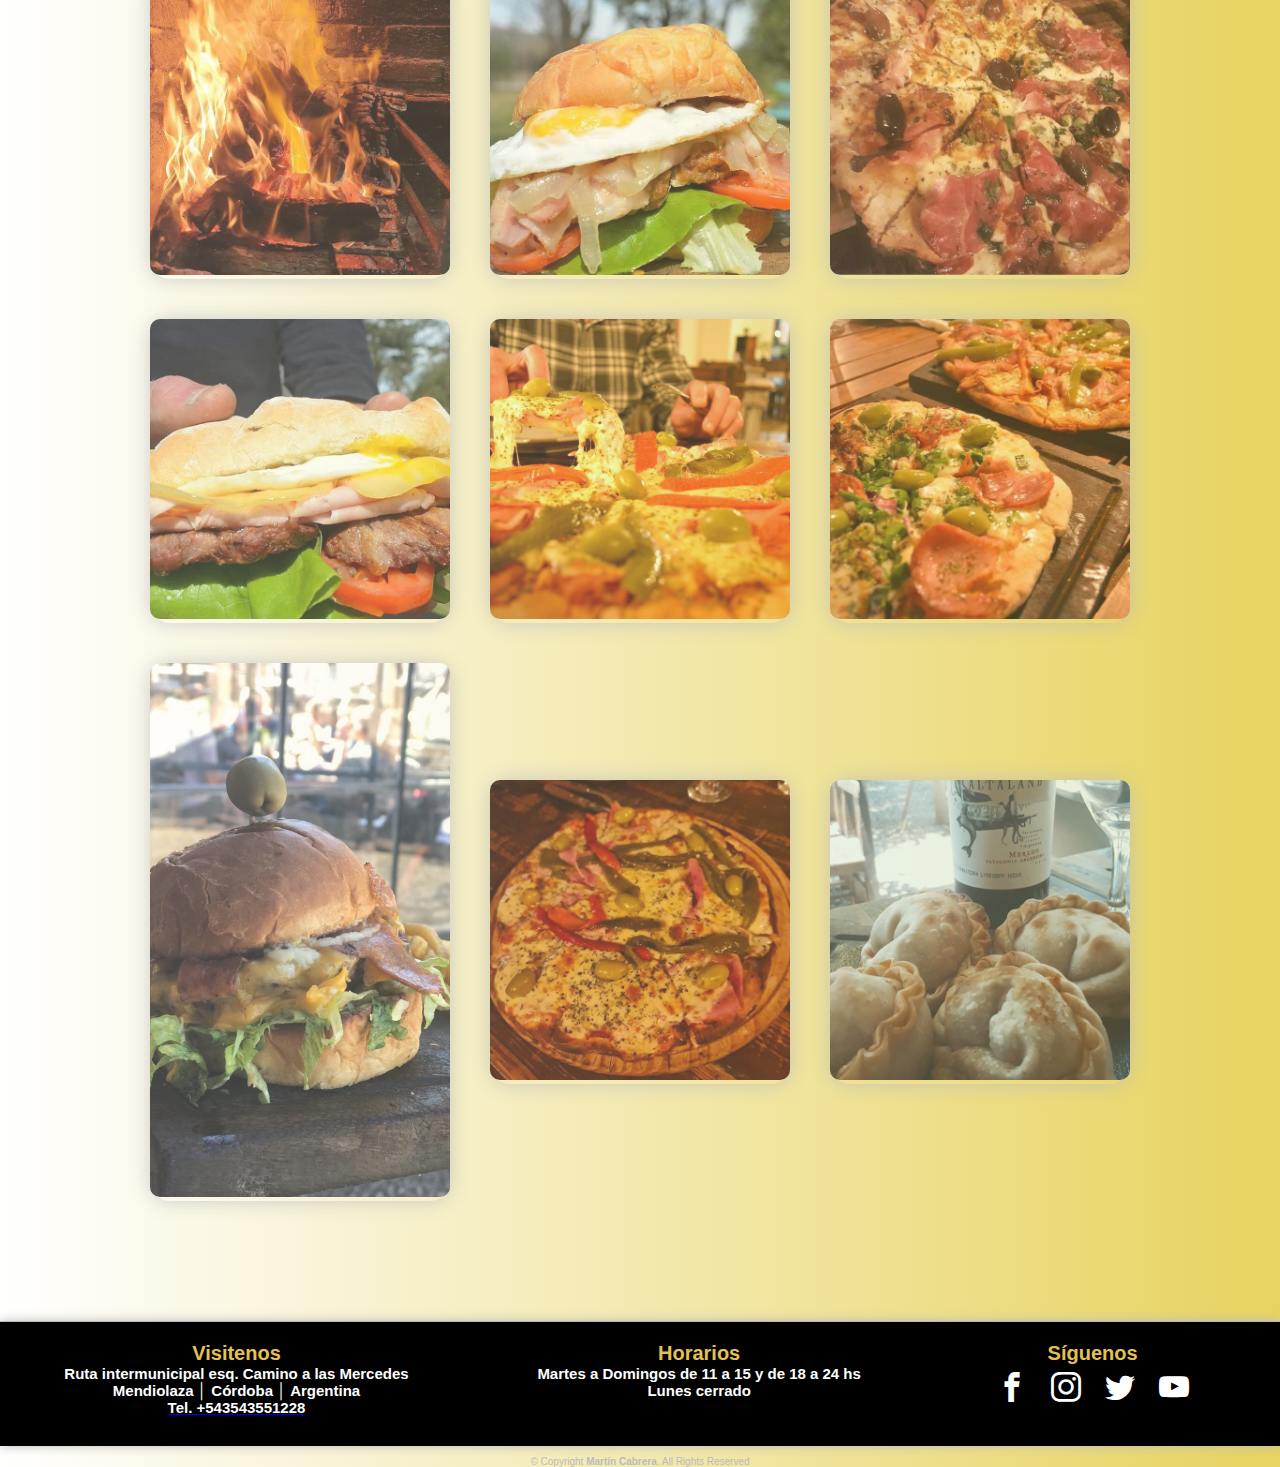
<file: nuestrascreaciones.html>
<!DOCTYPE html>
<html lang="es">

<head>
    <meta charset="UTF-8">
    <meta name="viewport" content="width=device-width, initial-scale=1.0">
    <title>Restaurant Pulpería Mendiolaza</title>
    <meta type="description"
        content="Te mostramos nuestras creaciones totalmente caseras que desearás saborear y que nos destacan.">
    <meta type="keywords"
        content="Pulpería Mendiolaza, restaurantes en cordoba, Restaurant, Mendiolaza, Pulpería, pulperia, pulperia mendiolaza, polo gastronomico, hamburguesas, comidas, casero, carnes, pasatas, pescados, pastas">
    <meta rel="canonical" content="https://www.pulperiamendiolaza.com.ar">
    <meta property="og:title" content="Restaurant Pulpería Mendiolaza">
    <meta property="og:image"
        content="https://www.pulperiamendiolaza.com.ar/img/103833634_255301082445857_6462337026877186153_n.jpg">
    <meta property="og:description"
        content="Pulpería Mendiolaza ofrece su carta con una gran variedad de opciones gastronómicas para que disfrutes de las diferentes alternativas a un excelente precio.">
    <meta property="og:url" content="https://www.pulperiamendiolaza.com.ar">
    <link href="https://cdn.jsdelivr.net/npm/bootstrap@5.1.1/dist/css/bootstrap.min.css" rel="stylesheet"
        integrity="sha384-F3w7mX95PdgyTmZZMECAngseQB83DfGTowi0iMjiWaeVhAn4FJkqJByhZMI3AhiU" crossorigin="anonymous">
    <script src="https://cdn.jsdelivr.net/npm/bootstrap@5.1.1/dist/js/bootstrap.bundle.min.js"
        integrity="sha384-/bQdsTh/da6pkI1MST/rWKFNjaCP5gBSY4sEBT38Q/9RBh9AH40zEOg7Hlq2THRZ"
        crossorigin="anonymous"></script>

    <link rel="stylesheet" href="https://use.fontawesome.com/releases/v5.8.1/css/all.css"
        integrity="sha384-50oBUHEmvpQ+1lW4y57PTFmhCaXp0ML5d60M1M7uH2+nqUivzIebhndOJK28anvf" crossorigin="anonymous">
    <link rel="stylesheet" href="./styles/style.css">
    <link rel="stylesheet" href="https://cdnjs.cloudflare.com/ajax/libs/animate.css/4.1.1/animate.min.css">
    <link href="https://fonts.googleapis.com/css?family=Open+Sans+Condensed:300" rel="stylesheet">
    <link rel="stylesheet" href="./font.css">

</head>


<body>

    <header>
        <div class="header__menuSuperior">
            <h1 class="menuSuperior__titulo">Pulpería Mendiolaza</h1>

            <div class="menuSuperior__menu">
                <div class="menu__logo">
                    <a href="index.html"><img src="./img/103833634_255301082445857_6462337026877186153_n.jpg"
                            alt="Logo pulpería Mendiolaza"></a>

                </div>

                <nav class="menu__navegador">
                    <label for="menu" id="menu_btn">
                        <img class="imagenHamburguesa" src="./img/icons8-menu-24.png"
                            alt="Boton de despliegue de menú opciones">
                    </label>
                    <input type="checkbox" id="menu">

                    <ul class="navegador__itemsDeMenu">
                        <li class="itemsDeMenu__link"> <a href="./index.html">Home</a></li>
                        <li class="itemsDeMenu__link"> <a href="./quienessomos.html">Quienes Somos</a></li>
                        <li class="itemsDeMenu__link"> <a href="nuestrascreaciones.html">Nuestras Creaciones</a>
                            <ul class="sub-menu-carta">
                                <li class="sub-link"><a href="carnes.html">Carnes </a></li>
                                <li class="sub-link"><a href="pastas.html">Pastas </a></li>
                                <li class="sub-link"><a href="pescados.html">Pescados </a></li>
                                <li class="sub-link"><a href="lomos.html">Lomos y pizzas</a></li>
                            </ul>

                        </li>
                        <li class="itemsDeMenu__link"> <a href="./nuestrasdelicias.html">Nuestras Delicatessen</a></li>
                        <li class="itemsDeMenu__link"> <a href="./carta.html">Carta</a></li>
                        <li class="itemsDeMenu__link"> <a href="./reservas.html">Reservas</a></li>

                    </ul>
                </nav>

            </div>

        </div>



    </header>



    <nav>
        <h2 class="nuestrasCreaciones">Nuestras Creaciones</h2>
        <ul class="paginacion">

            <li class="pagina-item active"><a class="pagina-link" href="./nuestrascreaciones.html">Todas</a></li>
            <li class="pagina-item"><a class="pagina-link" href="./carnes.html">Nuestras Carnes</a></li>
            <li class="pagina-item"><a class="pagina-link" href="./pastas.html">Nuestras Pastas</a></li>
            <li class="pagina-item"><a class="pagina-link" href="./lomos.html">Nuestros Lomos y Pizzas</a></li>
            <li class="pagina-item"><a class="pagina-link" href="./pescados.html">Nuestros pescados y Mariscos</a></li>
        </ul>
    </nav>




    <div class="contenedorDeImagenes1">

        <div class="contenedorDeImagenes_responsive">
            <div class="img">
                <img src="./img/WhatsApp Image 2021-09-04 at 15.01.17 (2).jpeg" alt="Fotografía de nuestras comidas"
                    loading="lazy"></a>

            </div>
        </div>

        <div class="contenedorDeImagenes_responsive">
            <div class="img">
                <img src="./img/106811222_117819389992313_413973759961028926_n.jpg" alt="Fotografía de nuestras comidas"
                    loading="lazy">
            </div>
        </div>

        <div class="contenedorDeImagenes_responsive">
            <div class="img">
                <img src="./img/WhatsApp Image 2021-08-09 at 22.43.49.jpeg" alt="Fotografía de nuestras comidas"
                    loading="lazy">
            </div>
        </div>

        <div class="contenedorDeImagenes_responsive">
            <div class="img">
                <img src="./img/WhatsApp Image 2021-09-04 at 15.01.15.jpeg" alt="Fotografía de nuestras comidas"
                    loading="lazy">
            </div>
        </div>
        <div class="contenedorDeImagenes_responsive">
            <div class="img">
                <img src="./img/WhatsApp Image 2021-09-04 at 15.01.17 (1).jpeg" alt="Fotografía de nuestras comidas"
                    loading="lazy">

            </div>
        </div>

        <div class="contenedorDeImagenes_responsive">
            <div class="img">
                <img src="./img/167626118_746428646239939_4609248357761867799_n.jpg"
                    alt="Fotografía de nuestras comidas" loading="lazy">
            </div>
        </div>

        <div class="contenedorDeImagenes_responsive">
            <div class="img">
                <img src="./img/WhatsApp Image 2021-09-04 at 15.01.19.jpeg" alt="Fotografía de nuestras comidas"
                    loading="lazy">
            </div>
        </div>

        <div class="contenedorDeImagenes_responsive">
            <div class="img">
                <img src="./img/WhatsApp Image 2021-09-04 at 15.01.20.jpeg" alt="Fotografía de nuestras comidas"
                    loading="lazy">
            </div>
        </div>



        <div class="contenedorDeImagenes_responsive">
            <div class="img">
                <img src="./img/WhatsApp Image 2021-09-04 at 15.01.21 (1).jpeg" alt="Fotografía de nuestras comidas"
                    loading="lazy">
            </div>
        </div>
        <div class="contenedorDeImagenes_responsive">
            <div class="img">
                <img src="./img/WhatsApp Image 2021-09-04 at 15.01.21.jpeg" alt="Fotografía de nuestras comidas"
                    loading="lazy">
            </div>
        </div>
        <div class="contenedorDeImagenes_responsive">
            <div class="img">
                <img src="./img/WhatsApp Image 2021-09-04 at 15.01.22.jpeg" alt="Fotografía de nuestras comidas"
                    loading="lazy">
            </div>
        </div>
        <div class="contenedorDeImagenes_responsive">
            <div class="img">
                <img src="./img/WhatsApp Image 2021-09-04 at 15.01.23.jpeg" alt="Fotografía de nuestras comidas"
                    loading="lazy">
            </div>
        </div>

        <div class="contenedorDeImagenes_responsive">
            <div class="img">
                <img src="./img/WhatsApp Image 2021-08-09 at 22.43.53.jpeg" alt="Fotografía de nuestras comidas"
                    loading="lazy">
            </div>
        </div>
        <div class="contenedorDeImagenes_responsive">
            <div class="img">
                <img src="./img/WhatsApp Image 2021-09-04 at 15.01.18 (2).jpeg" alt="Fotografía de nuestras comidas"
                    loading="lazy">
            </div>
        </div>

        <div class="contenedorDeImagenes_responsive">
            <div class="img">
                <img src="./img/WhatsApp Image 2021-09-04 at 15.01.19 (2).jpeg" alt="Fotografía de nuestras comidas"
                    loading="lazy">
            </div>
        </div>
        <div class="contenedorDeImagenes_responsive">
            <div class="img">
                <img src="./img/106577820_314716642882251_4296723042636807500_n.jpg"
                    alt="Fotografía de nuestras comidas" loading="lazy">
            </div>
        </div>
        <div class="contenedorDeImagenes_responsive">
            <div class="img">
                <img src="./img/117754864_336843934388407_6789746609835251074_n.jpg"
                    alt="Fotografía de nuestras comidas" loading="lazy">
            </div>
        </div>
        <div class="contenedorDeImagenes_responsive">
            <div class="img">
                <img src="./img/131051029_212185657037594_9115374333283282306_n.jpg"
                    alt="Fotografía de nuestras comidas" loading="lazy">
            </div>
        </div>
        <div class="contenedorDeImagenes_responsive">
            <div class="img">
                <img src="./img/106579220_2334041360235283_1486992683973749567_n.jpg"
                    alt="Fotografía de nuestras comidas" loading="lazy">
            </div>
        </div>

        <!-- DESDE AQUI VAN LAS PASTAS -->


        <div class="contenedorDeImagenes_responsive">
            <div class="img">
                <img src="./img/102946709_278649209992435_4106392229162534675_n.jpg"
                    alt="Fotografía de nuestras comidas" loading="lazy">
            </div>
        </div>

        <div class="contenedorDeImagenes_responsive">
            <div class="img">
                <img src="./img/WhatsApp Image 2021-09-04 at 15.01.19 (3).jpeg" alt="Fotografía de nuestras comidas"
                    loading="lazy">
            </div>
        </div>

        <div class="contenedorDeImagenes_responsive">
            <div class="img">
                <img src="./img/104285692_2533529590197616_6773512583397439068_n.jpg"
                    alt="Fotografía de nuestras comidas" loading="lazy">
            </div>
        </div>
        <div class="contenedorDeImagenes_responsive">
            <div class="img">
                <img src="./img/119113052_324629975649862_1736139858301212726_n.jpg"
                    alt="Fotografía de nuestras comidas" loading="lazy">
            </div>
        </div>
        <div class="contenedorDeImagenes_responsive">
            <div class="img">
                <img src="./img/120539989_385565735795491_6712082789280447867_n.jpg"
                    alt="Fotografía de nuestras comidas" loading="lazy">
            </div>
        </div>
        <div class="contenedorDeImagenes_responsive">
            <div class="img">
                <img src="./img/120744213_103635658150474_4554310946122390485_n.jpg"
                    alt="Fotografía de nuestras comidas" loading="lazy">
            </div>
        </div>
        <div class="contenedorDeImagenes_responsive">
            <div class="img">
                <img src="./img/210865395_535504320819395_2483760202824925396_n.jpg"
                    alt="Fotografía de nuestras comidas" loading="lazy">
            </div>
        </div>
        <div class="contenedorDeImagenes_responsive">
            <div class="img">
                <img src="./img/WhatsApp Image 2021-08-09 at 22.43.53.jpeg" alt="Fotografía de nuestras comidas"
                    loading="lazy">
            </div>
        </div>

        <div class="contenedorDeImagenes_responsive">
            <div class="img">
                <img src="./img/237088159_848217872747014_3804188945515627985_n.jpg"
                    alt="Fotografía de nuestras comidas" loading="lazy">
            </div>
        </div>
        <div class="contenedorDeImagenes_responsive">
            <div class="img">
                <img src="./img/104141491_982701508814881_7187320107461270395_n.jpg"
                    alt="Fotografía de nuestras comidas" loading="lazy">
            </div>
        </div>
        <!-- DESDE AQUI VAN LAS PESCADOS -->

        <div class="contenedorDeImagenes_responsive">
            <div class="img">
                <img src="./img/WhatsApp Image 2021-09-04 at 15.01.19 (1).jpeg" alt="Fotografía de nuestras comidas"
                    loading="lazy">
            </div>
        </div>
        <div class="contenedorDeImagenes_responsive">
            <div class="img">
                <img src="./img/108274357_4807730399252723_8493399497284233499_n.jpg"
                    alt="Fotografía de nuestras comidas" loading="lazy">
            </div>
        </div>
        <div class="contenedorDeImagenes_responsive">
            <div class="img">
                <img src="./img/118825394_320971592550230_4050457836390640869_n.jpg"
                    alt="Fotografía de nuestras comidas" loading="lazy">
            </div>
        </div>
        <div class="contenedorDeImagenes_responsive">
            <div class="img">
                <img src="./img/121587573_945769679166011_8697638087090669765_n.jpg"
                    alt="Fotografía de nuestras comidas" loading="lazy">
            </div>
        </div>
        <div class="contenedorDeImagenes_responsive">
            <div class="img">
                <img src="./img/151790054_1224398741288955_1335891846220400045_n.jpg"
                    alt="Fotografía de nuestras comidas" loading="lazy">
            </div>
        </div>
        <div class="contenedorDeImagenes_responsive">
            <div class="img">
                <img src="./img/160998244_227826192375540_3332882951453816585_n.jpg"
                    alt="Fotografía de nuestras comidas" loading="lazy">
            </div>
        </div>
        <div class="contenedorDeImagenes_responsive">
            <div class="img">
                <img src="./img/167450874_453039025977618_5170859827802057850_n.jpg"
                    alt="Fotografía de nuestras comidas" loading="lazy">
            </div>
        </div>
        <div class="contenedorDeImagenes_responsive">
            <div class="img">
                <img src="./img/220031039_1265939370522195_2796658623987876354_n.jpg"
                    alt="Fotografía de nuestras comidas" loading="lazy">
            </div>
        </div>
        <div class="contenedorDeImagenes_responsive">
            <div class="img">
                <img src="./img/234416095_342339284254974_8670369199164034721_n.jpg"
                    alt="Fotografía de nuestras comidas" loading="lazy">
            </div>
        </div>
        <div class="contenedorDeImagenes_responsive">
            <div class="img">
                <img src="./img/178683862_1115542098969957_907714222687680818_n.jpg"
                    alt="Fotografía de nuestras comidas" loading="lazy">
            </div>
        </div>

        <!-- AQUI COMIENZA LOS LOMOS -->


        <div class="contenedorDeImagenes_responsive">
            <div class="img">
                <img src="./img/102886078_2761423690753778_5262252705080287912_n.jpg"
                    alt="Fotografía de nuestras comidas" loading="lazy">
            </div>
        </div>
        <div class="contenedorDeImagenes_responsive">
            <div class="img">
                <img src="./img/103175908_180492166766871_9105808135304215176_n.jpg"
                    alt="Fotografía de nuestras comidas" loading="lazy">
            </div>
        </div>
        <div class="contenedorDeImagenes_responsive">
            <div class="img">
                <img src="./img/103335506_2449903811779982_4330305461776294943_n.jpg"
                    alt="Fotografía de nuestras comidas" loading="lazy">
            </div>
        </div>
        <div class="contenedorDeImagenes_responsive">
            <div class="img">
                <img src="./img/103461471_1148417995491214_7567796179716276669_n.jpg"
                    alt="Fotografía de nuestras comidas" loading="lazy">
            </div>
        </div>
        <div class="contenedorDeImagenes_responsive">
            <div class="img">
                <img src="./img/103534535_107025601051049_6797577936557254963_n.jpg"
                    alt="Fotografía de nuestras comidas" loading="lazy">
            </div>
        </div>
        <div class="contenedorDeImagenes_responsive">
            <div class="img">
                <img src="./img/116253649_107172161006166_5504278857801791844_n.jpg"
                    alt="Fotografía de nuestras comidas" loading="lazy">
            </div>
        </div>
        <div class="contenedorDeImagenes_responsive">
            <div class="img">
                <img src="./img/117867292_808516943238129_5635190551682326698_n.jpg"
                    alt="Fotografía de nuestras comidas" loading="lazy">
            </div>
        </div>
        <div class="contenedorDeImagenes_responsive">
            <div class="img">
                <img src="./img/119799366_2163963027080901_375675632203915215_n.jpg"
                    alt="Fotografía de nuestras comidas" loading="lazy">
            </div>
        </div>
        <div class="contenedorDeImagenes_responsive">
            <div class="img">
                <img src="./img/122608623_640040366681130_3677132143910251004_n.jpg"
                    alt="Fotografía de nuestras comidas" loading="lazy">
            </div>
        </div>
        <div class="contenedorDeImagenes_responsive">
            <div class="img">
                <img src="./img/WhatsApp Image 2021-09-04 at 15.01.16 (1).jpeg" alt="Fotografía de nuestras comidas"
                    loading="lazy">
            </div>
        </div>
        <div class="contenedorDeImagenes_responsive">
            <div class="img">
                <img src="./img/172914764_1195982657504288_1287787735451172007_n.jpg"
                    alt="Fotografía de nuestras comidas" loading="lazy">
            </div>
        </div>
        <div class="contenedorDeImagenes_responsive">
            <div class="img">
                <img src="./img/129736863_747557369451337_8648681163614028767_n (1).jpg"
                    alt="Fotografía de nuestras comidas" loading="lazy">
            </div>
        </div>






    </div>
    <div class="contenedorDeImagenes_clearfix"></div>

    <!-- The Modal -->
    <div id="myModal" class="modal">
        <span class="close">X</span>
        <img class="modal-content" id="img01">
        <div id="caption"></div>
    </div>

    <script>
        // Get the modal
        var modal = document.getElementById('myModal');

        // Get the <span> element that closes the modal
        var span = document.getElementsByClassName("close")[0];

        // When the user clicks on <span> (x), close the modal
        span.onclick = function () {
            modal.style.display = "none";
        }

        // Get all images and insert the clicked image inside the modal
        // Get the content of the image description and insert it inside the modal image caption

        var images = document.getElementsByTagName('img');
        var modalImg = document.getElementById("img01");
        var captionText = document.getElementById("caption");
        var i;
        for (i = 2; i < images.length; i++) {
            images[i].onclick = function () {
                modal.style.display = "block";
                modalImg.src = this.src;
                modalImg.alt = this.alt;
                captionText.innerHTML = this.nextElementSibling.innerHTML;
            }
        }
    </script>

    <footer>

        <div class="footer__contacto">
            <h3>Visitenos</h3>
            <h4>Ruta intermunicipal esq. Camino a las Mercedes</h4>
            <h4>Mendiolaza │ Córdoba │ Argentina</h4>
            <a href="tel:3543551228">
                <h4>Tel. +543543551228</h4>
            </a>
        </div>

        <div class="footer__horarios">
            <h3>Horarios</h3>
            <h4>Martes a Domingos de 11 a 15 y de 18 a 24 hs</h4>
            <h4>Lunes cerrado</h4>
        </div>

        <div class="footer__redesSociales">

            <h3>Síguenos</h3>
            <div class="social-bar">
                <a href="#" class="icon icon-facebook" target="_blank"></a>
                <a href="https://www.instagram.com/pulperiamendiolaza/?hl=es/" class="icon icon-instagram"
                    target="_blank"></a>
                <a href="#" class="icon icon-twitter" target="_blank"></a>
                <a href="#" class="icon icon-youtube" target="_blank"></a>


            </div>


    </footer>

    <div class="btn-whatsapp">
        <a href="https://wa.me/543543551228" target="_blank">
            <img src="./img/Icono-Whatsapp.png" alt="">
        </a>
    </div>

    <div class="copyright">
        &copy; Copyright <strong>Martín Cabrera</strong>. All Rights Reserved
    </div>
</body>

</html>
</file>
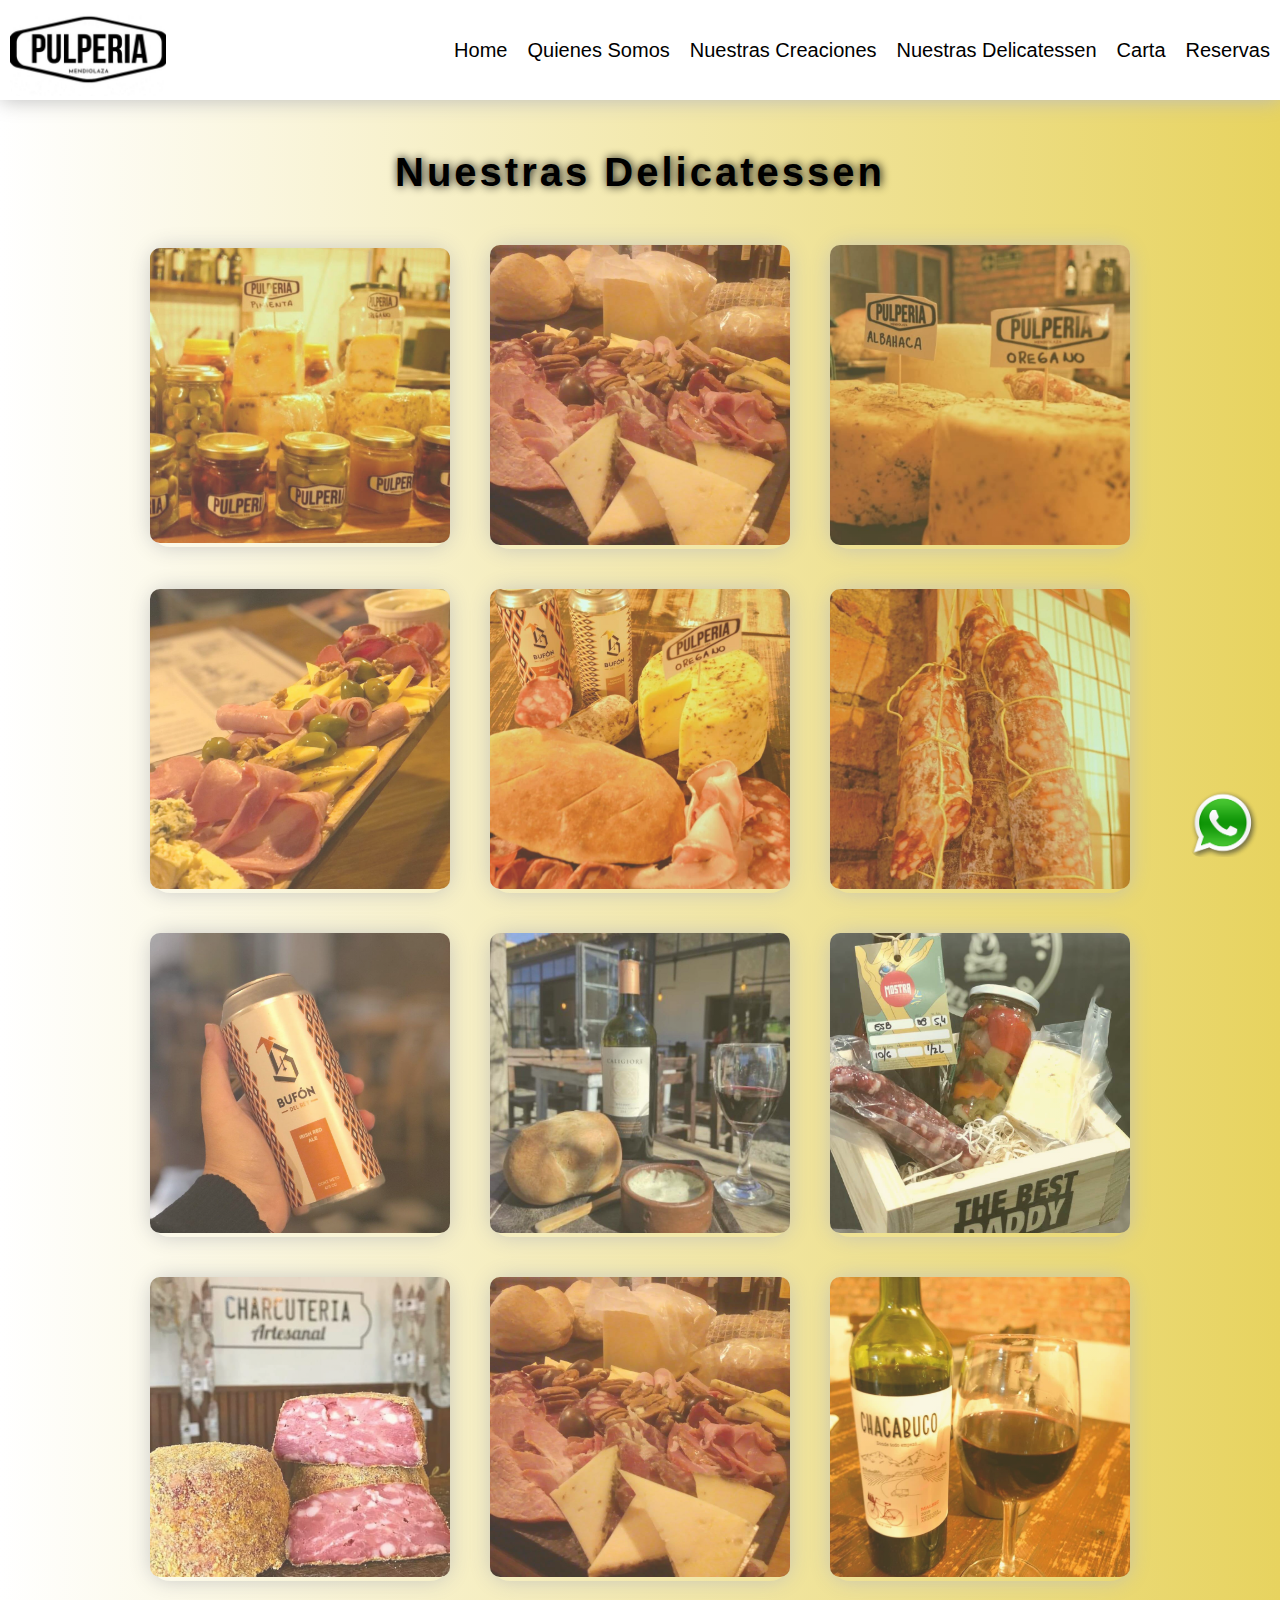
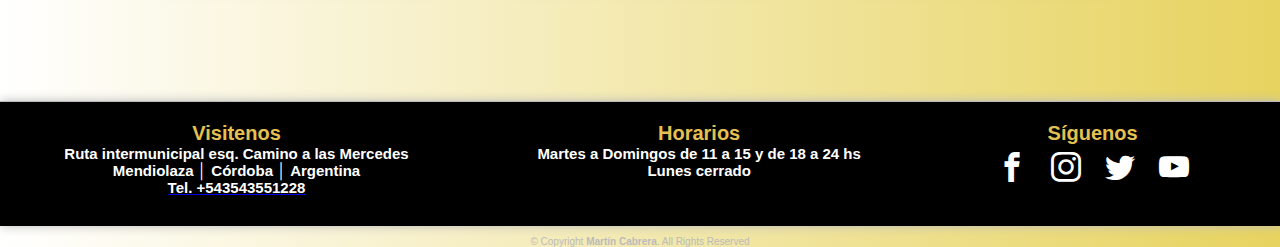
<file: nuestrasdelicias.html>
<!DOCTYPE html>
<html lang="es">

<head>
    <meta charset="UTF-8">
    <meta name="viewport" content="width=device-width, initial-scale=1.0">
    <title>Restaurant Pulpería Mendiolaza</title>
    <meta type="description"
        content="Exclusivas Delicatessen artesanales para probar y llevar son nuestro valor agregado">
    <meta type="keywords"
        content="Pulpería Mendiolaza, restaurantes en cordoba, Restaurant, Mendiolaza, Pulpería, pulperia, pulperia mendiolaza, polo gastronomico, hamburguesas, comidas, casero, carnes, pasatas, pescados, pastas">
    <meta rel="canonical" content="https://www.pulperiamendiolaza.com.ar">
    <meta property="og:title" content="Restaurant Pulpería Mendiolaza">
    <meta property="og:image"
        content="https://www.pulperiamendiolaza.com.ar/img/103833634_255301082445857_6462337026877186153_n.jpg">
    <meta property="og:description"
        content="Pulpería Mendiolaza ofrece su carta con una gran variedad de opciones gastronómicas para que disfrutes de las diferentes alternativas a un excelente precio.">
    <meta property="og:url" content="https://www.pulperiamendiolaza.com.ar">
    <link href="https://cdn.jsdelivr.net/npm/bootstrap@5.1.1/dist/css/bootstrap.min.css" rel="stylesheet"
        integrity="sha384-F3w7mX95PdgyTmZZMECAngseQB83DfGTowi0iMjiWaeVhAn4FJkqJByhZMI3AhiU" crossorigin="anonymous">
    <script src="https://cdn.jsdelivr.net/npm/bootstrap@5.1.1/dist/js/bootstrap.bundle.min.js"
        integrity="sha384-/bQdsTh/da6pkI1MST/rWKFNjaCP5gBSY4sEBT38Q/9RBh9AH40zEOg7Hlq2THRZ"
        crossorigin="anonymous"></script>


    <link rel="stylesheet" href="https://maxcdn.bootstrapcdn.com/font-awesome/4.5.0/css/font-awesome.min.css">
    <link rel="stylesheet" href="https://use.fontawesome.com/releases/v5.8.1/css/all.css"
        integrity="sha384-50oBUHEmvpQ+1lW4y57PTFmhCaXp0ML5d60M1M7uH2+nqUivzIebhndOJK28anvf" crossorigin="anonymous">
    <link rel="stylesheet" href="./styles/style.css">
    <link href="https://fonts.googleapis.com/css?family=Open+Sans+Condensed:300" rel="stylesheet">
    <link rel="stylesheet" href="./font.css">

</head>


<body>


    <header>
        <div class="header__menuSuperior">
            <h1 class="menuSuperior__titulo">Pulpería Mendiolaza</h1>

            <div class="menuSuperior__menu">
                <div class="menu__logo">
                    <a href="index.html"><img src="./img/103833634_255301082445857_6462337026877186153_n.jpg"
                            alt="Logo pulpería Mendiolaza"></a>

                </div>

                <nav class="menu__navegador">
                    <label for="menu" id="menu_btn">
                        <img class="imagenHamburguesa" src="./img/icons8-menu-24.png"
                            alt="Boton de despliegue de menú opciones">
                    </label>
                    <input type="checkbox" id="menu">

                    <ul class="navegador__itemsDeMenu">
                        <li class="itemsDeMenu__link"> <a href="./index.html">Home</a></li>
                        <li class="itemsDeMenu__link"> <a href="./quienessomos.html">Quienes Somos</a></li>
                        <li class="itemsDeMenu__link"> <a href="nuestrascreaciones.html">Nuestras Creaciones</a>
                            <ul class="sub-menu-carta">
                                <li class="sub-link"><a href="carnes.html">Carnes </a></li>
                                <li class="sub-link"><a href="pastas.html">Pastas </a></li>
                                <li class="sub-link"><a href="pescados.html">Pescados </a></li>
                                <li class="sub-link"><a href="lomos.html">Lomos y pizzas</a></li>
                            </ul>

                        </li>
                        <li class="itemsDeMenu__link"> <a href="./nuestrasdelicias.html">Nuestras Delicatessen</a></li>
                        <li class="itemsDeMenu__link"> <a href="./carta.html">Carta</a></li>
                        <li class="itemsDeMenu__link"> <a href="./reservas.html">Reservas</a></li>

                    </ul>
                </nav>

            </div>

        </div>



    </header>

    <h2 class="nuestrasCreaciones">Nuestras Delicatessen</h2>
    <div class="contenedorDeImagenes1">
        <!-- <img class="bandera" src="" alt=""> -->

        <!-- AQUI COMIENZA LAS CARNES -->
        <div class="contenedorDeImagenes_responsive">
            <div class="img">
                <img src="./img/WhatsApp Image 2021-09-04 at 15.01.18 (1).jpeg" alt="Fotografía de nuestras comidas"
                    loading="lazy"></a>

            </div>
        </div>

        <div class="contenedorDeImagenes_responsive">
            <div class="img">
                <img src="./img/delicias1.jpg" alt="Fotografía de nuestras comidas" loading="lazy">
            </div>
        </div>

        <div class="contenedorDeImagenes_responsive">
            <div class="img">
                <img src="./img/delicias2.jpg" alt="Fotografía de nuestras comidas" loading="lazy">
            </div>
        </div>

        <div class="contenedorDeImagenes_responsive">
            <div class="img">
                <img src="./img/delicias3.jpg" alt="Fotografía de nuestras comidas" loading="lazy">
            </div>
        </div>
        <div class="contenedorDeImagenes_responsive">
            <div class="img">
                <img src="./img/delicias4.jpg" alt="Fotografía de nuestras comidas" loading="lazy">

            </div>
        </div>

        <div class="contenedorDeImagenes_responsive">
            <div class="img">
                <img src="./img/delicias5.jpg" alt="Fotografía de nuestras comidas" loading="lazy">
            </div>
        </div>

        <div class="contenedorDeImagenes_responsive">
            <div class="img">
                <img src="./img/delicias6.jpg" alt="Fotografía de nuestras comidas" loading="lazy">
            </div>
        </div>

        <div class="contenedorDeImagenes_responsive">
            <div class="img">
                <img src="./img/delicias7.jpg" alt="Fotografía de nuestras comidas" loading="lazy">
            </div>
        </div>



        <div class="contenedorDeImagenes_responsive">
            <div class="img">
                <img src="./img/delicias8.jpg" alt="Fotografía de nuestras comidas" loading="lazy">
            </div>
        </div>
        <div class="contenedorDeImagenes_responsive">
            <div class="img">
                <img src="./img/delicias9.jpg" alt="Fotografía de nuestras comidas" loading="lazy">
            </div>
        </div>
        <div class="contenedorDeImagenes_responsive">
            <div class="img">
                <img src="./img/delicias10.jpg" alt="Fotografía de nuestras comidas" loading="lazy">
            </div>
        </div>
        <div class="contenedorDeImagenes_responsive">
            <div class="img">
                <img src="./img/delicias11.jpg" alt="Fotografía de nuestras comidas" loading="lazy">
            </div>
        </div>
    </div>

    <div class="contenedorDeImagenes_clearfix"></div>

    <!-- The Modal -->
    <div id="myModal" class="modal">
        <span class="close">X</span>
        <img class="modal-content" id="img01">
        <div id="caption"></div>
    </div>
    <script>
        // Get the modal
        var modal = document.getElementById('myModal');

        // Get the <span> element that closes the modal
        var span = document.getElementsByClassName("close")[0];

        // When the user clicks on <span> (x), close the modal
        span.onclick = function () {
            modal.style.display = "none";
        }

        // Get all images and insert the clicked image inside the modal
        // Get the content of the image description and insert it inside the modal image caption

        var images = document.getElementsByTagName('img');
        var modalImg = document.getElementById("img01");
        var captionText = document.getElementById("caption");
        var i;
        for (i = 2; i < images.length; i++) {
            images[i].onclick = function () {
                modal.style.display = "block";
                modalImg.src = this.src;
                modalImg.alt = this.alt;
                captionText.innerHTML = this.nextElementSibling.innerHTML;
            }
        }
    </script>


    <footer>

        <div class="footer__contacto">
            <h3>Visitenos</h3>
            <h4>Ruta intermunicipal esq. Camino a las Mercedes</h4>
            <h4>Mendiolaza │ Córdoba │ Argentina</h4>
            <a href="tel:3543551228">
                <h4>Tel. +543543551228</h4>
            </a>
        </div>

        <div class="footer__horarios">
            <h3>Horarios</h3>
            <h4>Martes a Domingos de 11 a 15 y de 18 a 24 hs</h4>
            <h4>Lunes cerrado</h4>
        </div>

        <div class="footer__redesSociales">

            <h3>Síguenos</h3>
            <div class="social-bar">
                <a href="#" class="icon icon-facebook" target="_blank"></a>
                <a href="https://www.instagram.com/pulperiamendiolaza/?hl=es/" class="icon icon-instagram"
                    target="_blank"></a>
                <a href="#" class="icon icon-twitter" target="_blank"></a>
                <a href="#" class="icon icon-youtube" target="_blank"></a>


            </div>

        </div>

    </footer>

    <div class="btn-whatsapp">
        <a href="https://wa.me/543543551228" target="_blank">
            <img src="./img/Icono-Whatsapp.png" alt="">
        </a>
    </div>

    <div class="copyright">
        &copy; Copyright <strong>Martín Cabrera</strong>. All Rights Reserved
    </div>
</body>

</html>
</file>
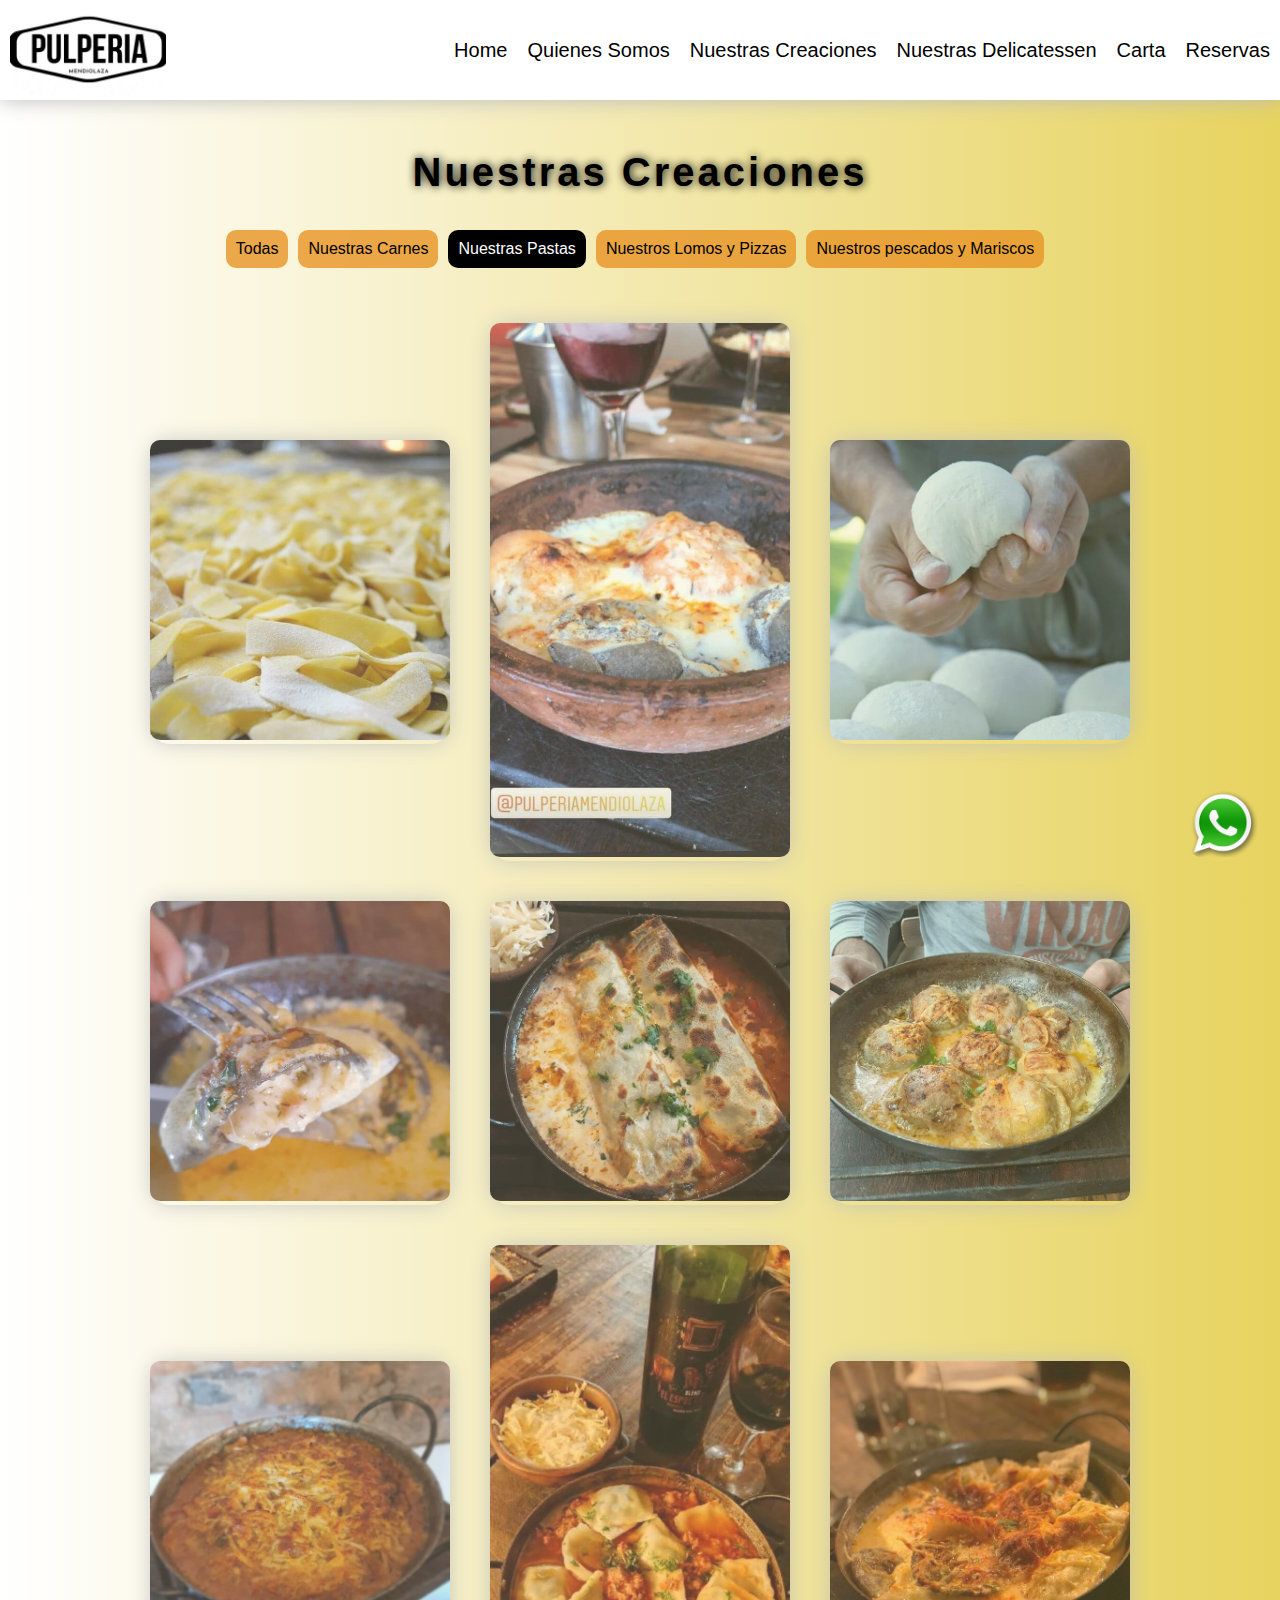
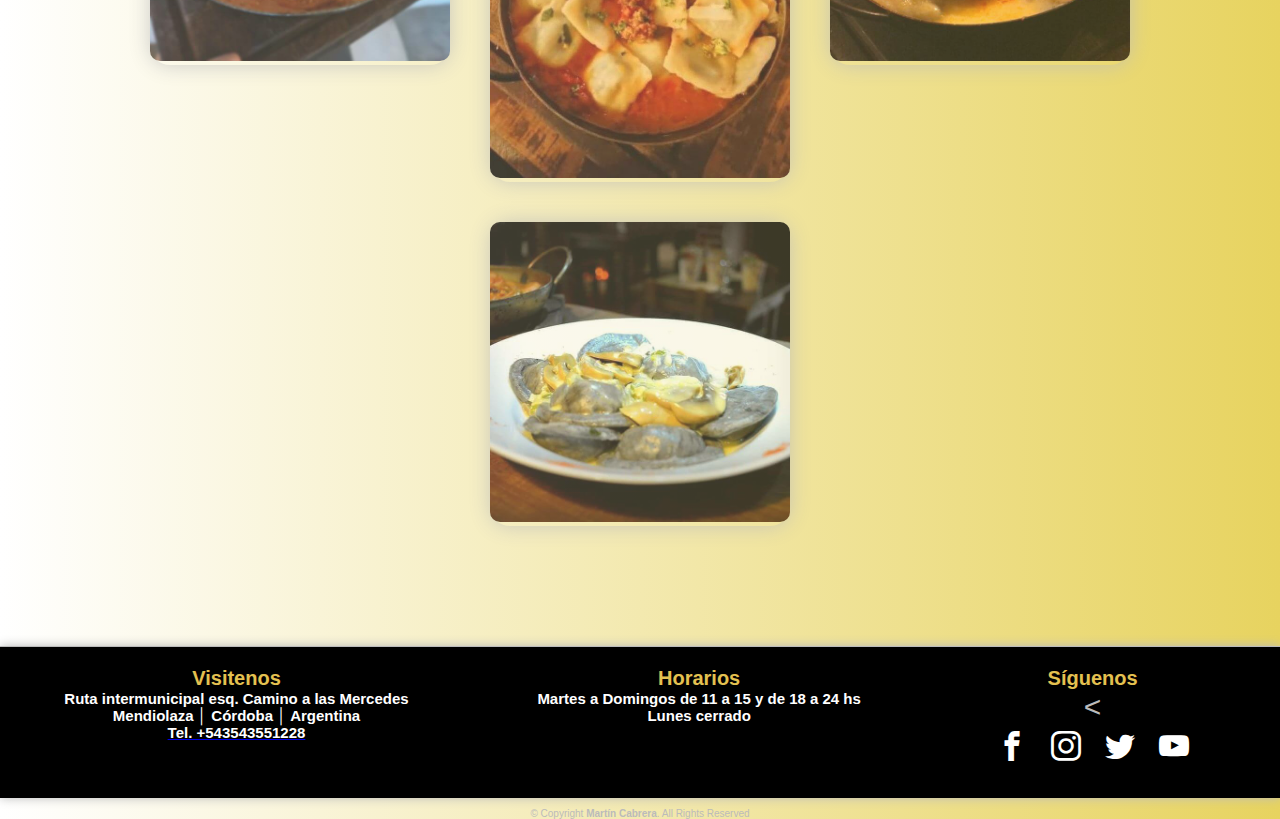
<file: pastas.html>
<!DOCTYPE html>
<html lang="es">

<head>
    <meta charset="UTF-8">
    <meta name="viewport" content="width=device-width, initial-scale=1.0">
    <title>Restaurant Pulpería Mendiolaza</title>
    <meta type="description"
        content="Te mostramos nuestras creaciones totalmente caseras que desearás saborear y que nos destacan.">
    <meta type="keywords"
        content="Pulpería Mendiolaza, restaurantes en cordoba, Restaurant, Mendiolaza, Pulpería, pulperia, pulperia mendiolaza, polo gastronomico, hamburguesas, comidas, casero, carnes, pasatas, pescados, pastas">
    <meta rel="canonical" content="https://www.pulperiamendiolaza.com.ar">
    <meta property="og:title" content="Restaurant Pulpería Mendiolaza">
    <meta property="og:image"
        content="https://www.pulperiamendiolaza.com.ar/img/103833634_255301082445857_6462337026877186153_n.jpg">
    <meta property="og:description"
        content="Pulpería Mendiolaza ofrece su carta con una gran variedad de opciones gastronómicas para que disfrutes de las diferentes alternativas a un excelente precio.">
    <meta property="og:url" content="https://www.pulperiamendiolaza.com.ar">
    <link href="https://cdn.jsdelivr.net/npm/bootstrap@5.1.1/dist/css/bootstrap.min.css" rel="stylesheet"
        integrity="sha384-F3w7mX95PdgyTmZZMECAngseQB83DfGTowi0iMjiWaeVhAn4FJkqJByhZMI3AhiU" crossorigin="anonymous">
    <script src="https://cdn.jsdelivr.net/npm/bootstrap@5.1.1/dist/js/bootstrap.bundle.min.js"
        integrity="sha384-/bQdsTh/da6pkI1MST/rWKFNjaCP5gBSY4sEBT38Q/9RBh9AH40zEOg7Hlq2THRZ"
        crossorigin="anonymous"></script>

    <link rel="stylesheet" href="https://use.fontawesome.com/releases/v5.8.1/css/all.css"
        integrity="sha384-50oBUHEmvpQ+1lW4y57PTFmhCaXp0ML5d60M1M7uH2+nqUivzIebhndOJK28anvf" crossorigin="anonymous">
    <link rel="stylesheet" href="./styles/style.css">
    <link rel="stylesheet" href="https://cdnjs.cloudflare.com/ajax/libs/animate.css/4.1.1/animate.min.css">
    <link href="https://fonts.googleapis.com/css?family=Open+Sans+Condensed:300" rel="stylesheet">
    <link rel="stylesheet" href="./font.css">

</head>


<body>

    <header>
        <div class="header__menuSuperior">
            <h1 class="menuSuperior__titulo">Pulpería Mendiolaza</h1>

            <div class="menuSuperior__menu">
                <div class="menu__logo">
                    <a href="index.html"><img src="./img/103833634_255301082445857_6462337026877186153_n.jpg"
                            alt="Logo pulpería Mendiolaza"></a>

                </div>

                <nav class="menu__navegador">
                    <label for="menu" id="menu_btn">
                        <img class="imagenHamburguesa" src="./img/icons8-menu-24.png"
                            alt="Boton de despliegue de menú opciones">
                    </label>
                    <input type="checkbox" id="menu">

                    <ul class="navegador__itemsDeMenu">
                        <li class="itemsDeMenu__link"> <a href="./index.html">Home</a></li>
                        <li class="itemsDeMenu__link"> <a href="./quienessomos.html">Quienes Somos</a></li>
                        <li class="itemsDeMenu__link"> <a href="nuestrascreaciones.html">Nuestras Creaciones</a>
                            <ul class="sub-menu-carta">
                                <li class="sub-link"><a href="carnes.html">Carnes </a></li>
                                <li class="sub-link"><a href="pastas.html">Pastas </a></li>
                                <li class="sub-link"><a href="pescados.html">Pescados </a></li>
                                <li class="sub-link"><a href="lomos.html">Lomos y pizzas</a></li>
                            </ul>

                        </li>
                        <li class="itemsDeMenu__link"> <a href="./nuestrasdelicias.html">Nuestras Delicatessen</a></li>
                        <li class="itemsDeMenu__link"> <a href="./carta.html">Carta</a></li>
                        <li class="itemsDeMenu__link"> <a href="./reservas.html">Reservas</a></li>

                    </ul>
                </nav>

            </div>

        </div>



    </header>
    <nav>
        <h2 class="nuestrasCreaciones">Nuestras Creaciones</h2>
        <ul class="paginacion">

            <li class="pagina-item"><a class="pagina-link" href="./nuestrascreaciones.html">Todas</a></li>
            <li class="pagina-item"><a class="pagina-link" href="./carnes.html">Nuestras Carnes</a></li>
            <li class="pagina-item active"><a class="pagina-link" href="./pastas.html">Nuestras Pastas</a></li>
            <li class="pagina-item"><a class="pagina-link" href="./lomos.html">Nuestros Lomos y Pizzas</a></li>
            <li class="pagina-item"><a class="pagina-link" href="./pescados.html">Nuestros pescados y Mariscos</a></li>
        </ul>
    </nav>



    <div class="contenedorDeImagenes1">
        <!-- <img class="bandera" src="" alt=""> -->


        <!-- DESDE AQUI VAN LAS PASTAS -->


        <div class="contenedorDeImagenes_responsive">
            <div class="img">
                <img src="./img/102946709_278649209992435_4106392229162534675_n.jpg"
                    alt="Fotografía de nuestras comidas" loading="lazy">
            </div>
        </div>

        <div class="contenedorDeImagenes_responsive">
            <div class="img">
                <img src="./img/WhatsApp Image 2021-09-04 at 15.01.19 (3).jpeg" alt="Fotografía de nuestras comidas"
                    loading="lazy">
            </div>
        </div>

        <div class="contenedorDeImagenes_responsive">
            <div class="img">
                <img src="./img/104285692_2533529590197616_6773512583397439068_n.jpg"
                    alt="Fotografía de nuestras comidas" loading="lazy">
            </div>
        </div>
        <div class="contenedorDeImagenes_responsive">
            <div class="img">
                <img src="./img/119113052_324629975649862_1736139858301212726_n.jpg"
                    alt="Fotografía de nuestras comidas" loading="lazy">
            </div>
        </div>
        <div class="contenedorDeImagenes_responsive">
            <div class="img">
                <img src="./img/120539989_385565735795491_6712082789280447867_n.jpg"
                    alt="Fotografía de nuestras comidas" loading="lazy">
            </div>
        </div>
        <div class="contenedorDeImagenes_responsive">
            <div class="img">
                <img src="./img/120744213_103635658150474_4554310946122390485_n.jpg"
                    alt="Fotografía de nuestras comidas" loading="lazy">
            </div>
        </div>
        <div class="contenedorDeImagenes_responsive">
            <div class="img">
                <img src="./img/210865395_535504320819395_2483760202824925396_n.jpg"
                    alt="Fotografía de nuestras comidas" loading="lazy">
            </div>
        </div>
        <div class="contenedorDeImagenes_responsive">
            <div class="img">
                <img src="./img/WhatsApp Image 2021-08-09 at 22.43.53.jpeg" alt="Fotografía de nuestras comidas"
                    loading="lazy">
            </div>
        </div>

        <div class="contenedorDeImagenes_responsive">
            <div class="img">
                <img src="./img/237088159_848217872747014_3804188945515627985_n.jpg"
                    alt="Fotografía de nuestras comidas" loading="lazy">
            </div>
        </div>
        <div class="contenedorDeImagenes_responsive">
            <div class="img">
                <img src="./img/104141491_982701508814881_7187320107461270395_n.jpg"
                    alt="Fotografía de nuestras comidas" loading="lazy">
            </div>
        </div>


    </div>
    <div class="contenedorDeImagenes_clearfix"></div>

    <!-- The Modal -->
    <div id="myModal" class="modal">
        <span class="close">X</span>
        <img class="modal-content" id="img01">
        <div id="caption"></div>
    </div>

    <script>
        // Get the modal
        var modal = document.getElementById('myModal');

        // Get the <span> element that closes the modal
        var span = document.getElementsByClassName("close")[0];

        // When the user clicks on <span> (x), close the modal
        span.onclick = function () {
            modal.style.display = "none";
        }

        // Get all images and insert the clicked image inside the modal
        // Get the content of the image description and insert it inside the modal image caption

        var images = document.getElementsByTagName('img');
        var modalImg = document.getElementById("img01");
        var captionText = document.getElementById("caption");
        var i;
        for (i = 2; i < images.length; i++) {
            images[i].onclick = function () {
                modal.style.display = "block";
                modalImg.src = this.src;
                modalImg.alt = this.alt;
                captionText.innerHTML = this.nextElementSibling.innerHTML;
            }
        }
    </script>

    <footer>

        <div class="footer__contacto">
            <h3>Visitenos</h3>
            <h4>Ruta intermunicipal esq. Camino a las Mercedes</h4>
            <h4>Mendiolaza │ Córdoba │ Argentina</h4>
            <a href="tel:3543551228">
                <h4>Tel. +543543551228</h4>
            </a>
        </div>

        <div class="footer__horarios">
            <h3>Horarios</h3>
            <h4>Martes a Domingos de 11 a 15 y de 18 a 24 hs</h4>
            <h4>Lunes cerrado</h4>
        </div>

        <div class="footer__redesSociales">

            <h3>Síguenos</h3>
            < <div class="social-bar">
                <a href="#" class="icon icon-facebook" target="_blank"></a>
                <a href="https://www.instagram.com/pulperiamendiolaza/?hl=es/" class="icon icon-instagram"
                    target="_blank"></a>
                <a href="#" class="icon icon-twitter" target="_blank"></a>
                <a href="#" class="icon icon-youtube" target="_blank"></a>


        </div>
        </div>

    </footer>

    <div class="btn-whatsapp">
        <a href="https://wa.me/543543551228" target="_blank">
            <img src="./img/Icono-Whatsapp.png" alt="">
        </a>
    </div>

    <div class="copyright">
        &copy; Copyright <strong>Martín Cabrera</strong>. All Rights Reserved
    </div>
</body>

</html>
</file>
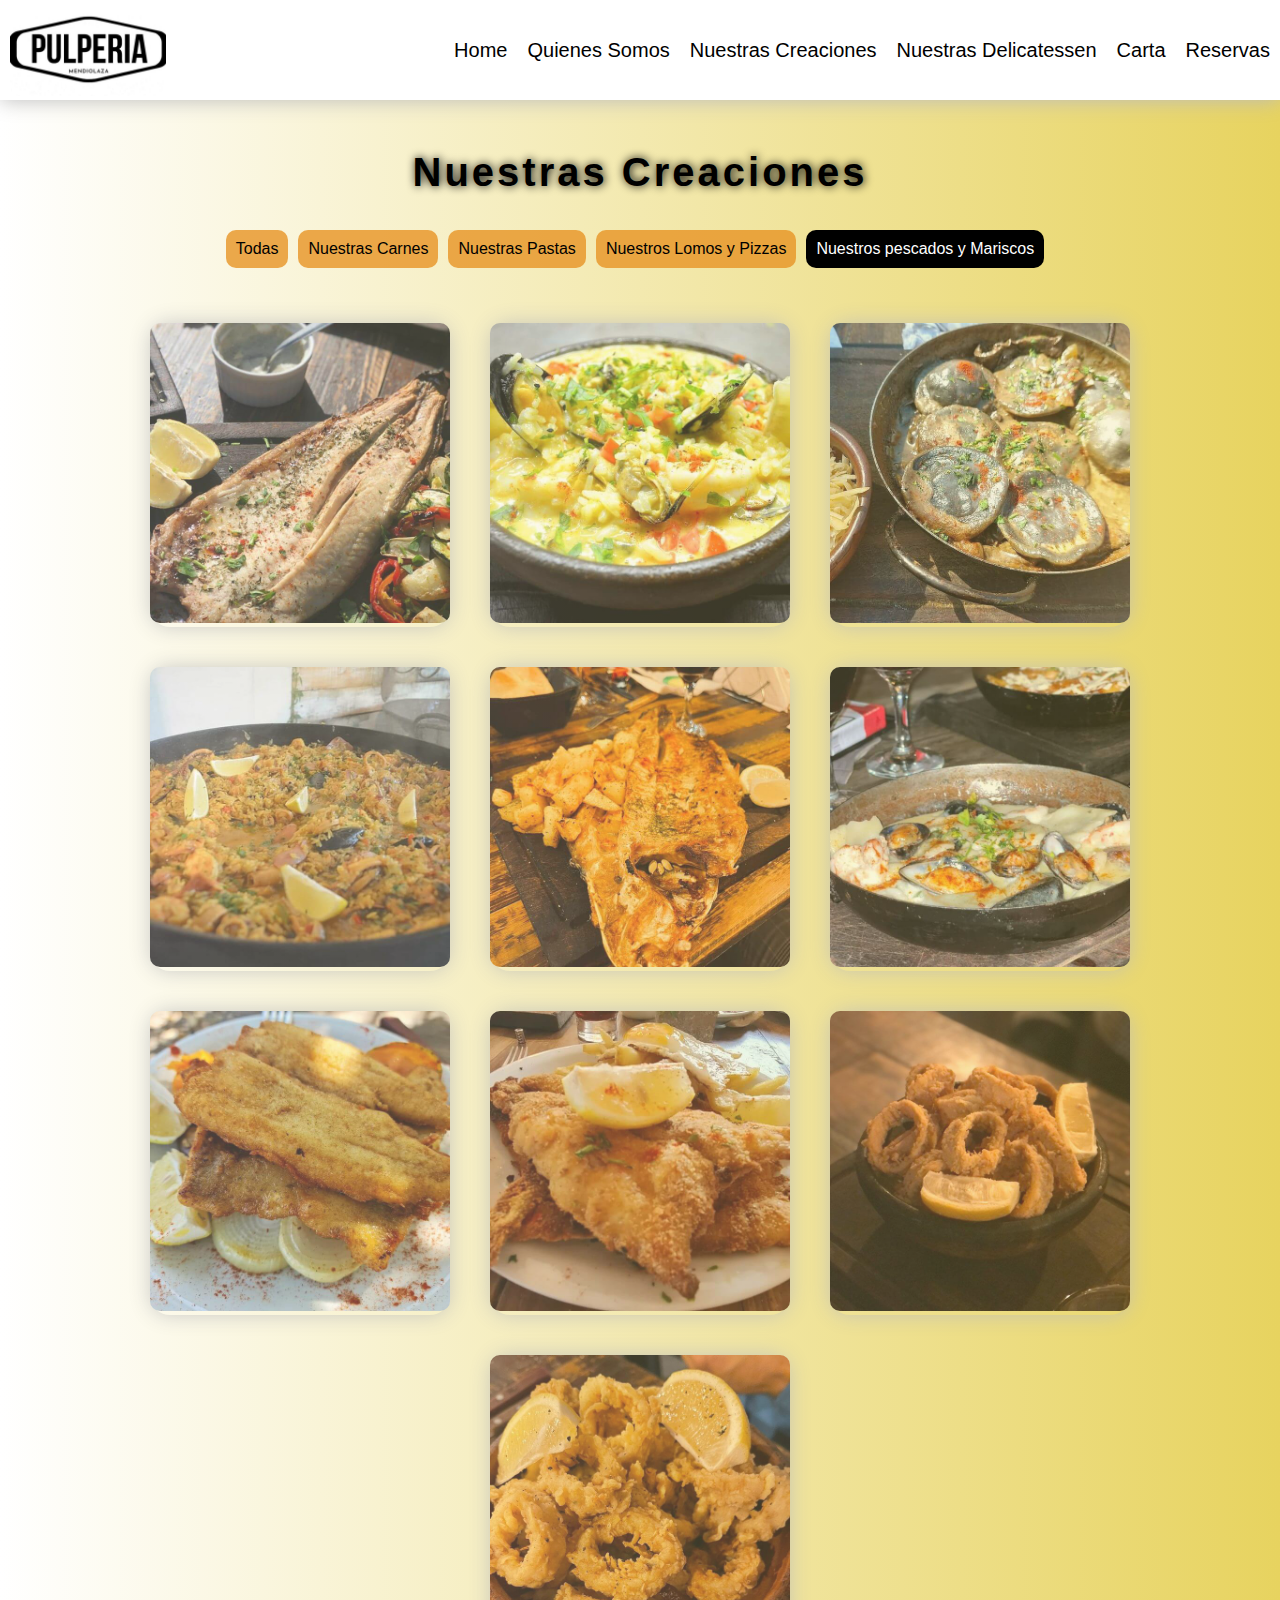
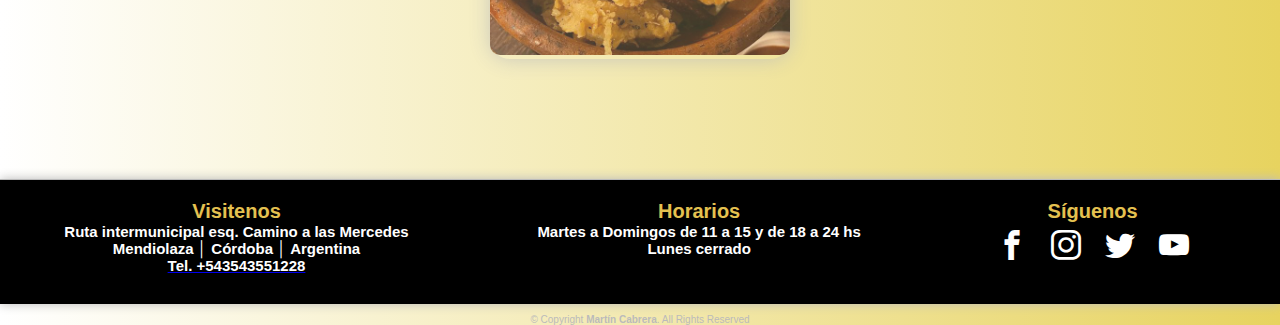
<file: pescados.html>
<!DOCTYPE html>
<html lang="es">

<head>
    <meta charset="UTF-8">
    <meta name="viewport" content="width=device-width, initial-scale=1.0">
    <title>Restaurant Pulpería Mendiolaza</title>
    <meta type="description"
        content="Te mostramos nuestras creaciones totalmente caseras que desearás saborear y que nos destacan.">
    <meta type="keywords"
        content="Pulpería Mendiolaza, restaurantes en cordoba, Restaurant, Mendiolaza, Pulpería, pulperia, pulperia mendiolaza, polo gastronomico, hamburguesas, comidas, casero, carnes, pasatas, pescados, pastas">
    <meta rel="canonical" content="https://www.pulperiamendiolaza.com.ar">
    <meta property="og:title" content="Restaurant Pulpería Mendiolaza">
    <meta property="og:image"
        content="https://www.pulperiamendiolaza.com.ar/img/103833634_255301082445857_6462337026877186153_n.jpg">
    <meta property="og:description"
        content="Pulpería Mendiolaza ofrece su carta con una gran variedad de opciones gastronómicas para que disfrutes de las diferentes alternativas a un excelente precio.">
    <meta property="og:url" content="https://www.pulperiamendiolaza.com.ar">
    <link href="https://cdn.jsdelivr.net/npm/bootstrap@5.1.1/dist/css/bootstrap.min.css" rel="stylesheet" integrity="sha384-F3w7mX95PdgyTmZZMECAngseQB83DfGTowi0iMjiWaeVhAn4FJkqJByhZMI3AhiU" crossorigin="anonymous">
    <script src="https://cdn.jsdelivr.net/npm/bootstrap@5.1.1/dist/js/bootstrap.bundle.min.js" integrity="sha384-/bQdsTh/da6pkI1MST/rWKFNjaCP5gBSY4sEBT38Q/9RBh9AH40zEOg7Hlq2THRZ" crossorigin="anonymous"></script>
  
    <link rel="stylesheet" href="https://use.fontawesome.com/releases/v5.8.1/css/all.css"
        integrity="sha384-50oBUHEmvpQ+1lW4y57PTFmhCaXp0ML5d60M1M7uH2+nqUivzIebhndOJK28anvf" crossorigin="anonymous">
    <link rel="stylesheet" href="./styles/style.css">
    <link rel="stylesheet" href="https://cdnjs.cloudflare.com/ajax/libs/animate.css/4.1.1/animate.min.css">
    <link href="https://fonts.googleapis.com/css?family=Open+Sans+Condensed:300" rel="stylesheet">
    <link rel="stylesheet" href="./font.css">
    
</head>


<body>
  
    <header>
        <div class="header__menuSuperior">
            <h1 class="menuSuperior__titulo">Pulpería Mendiolaza</h1>

            <div class="menuSuperior__menu">
                <div class="menu__logo">
                    <a href="index.html"><img src="./img/103833634_255301082445857_6462337026877186153_n.jpg"
                            alt="Logo pulpería Mendiolaza"></a>

                </div>

                <nav class="menu__navegador">
                    <label for="menu" id="menu_btn">
                        <img class="imagenHamburguesa" src="./img/icons8-menu-24.png" alt="Boton de despliegue de menú opciones">
                    </label>
                    <input type="checkbox" id="menu">

                    <ul class="navegador__itemsDeMenu">
                        <li class="itemsDeMenu__link"> <a href="./index.html">Home</a></li>
                        <li class="itemsDeMenu__link"> <a href="./quienessomos.html">Quienes Somos</a></li>
                        <li class="itemsDeMenu__link"> <a href="nuestrascreaciones.html">Nuestras Creaciones</a>
                            <ul class="sub-menu-carta">
                                <li class="sub-link"><a href="carnes.html">Carnes </a></li>
                                <li class="sub-link"><a href="pastas.html">Pastas </a></li>
                                <li class="sub-link"><a href="pescados.html">Pescados </a></li>
                                <li class="sub-link"><a href="lomos.html">Lomos y pizzas</a></li>
                            </ul>

                        </li>
                        <li class="itemsDeMenu__link"> <a href="./nuestrasdelicias.html">Nuestras Delicatessen</a></li>
                        <li class="itemsDeMenu__link"> <a href="./carta.html">Carta</a></li>
                        <li class="itemsDeMenu__link"> <a href="./reservas.html">Reservas</a></li>

                    </ul>
                </nav>

            </div>

        </div>



    </header>
    <nav>
        <h2 class="nuestrasCreaciones">Nuestras Creaciones</h2>
        <ul class="paginacion">
          
          <li class="pagina-item"><a class="pagina-link" href="./nuestrascreaciones.html">Todas</a></li>
          <li class="pagina-item"><a class="pagina-link" href="./carnes.html">Nuestras Carnes</a></li>
          <li class="pagina-item"><a class="pagina-link" href="./pastas.html">Nuestras Pastas</a></li>
          <li class="pagina-item"><a class="pagina-link" href="./lomos.html">Nuestros Lomos y Pizzas</a></li>
          <li class="pagina-item active"><a class="pagina-link" href="./pescados.html">Nuestros pescados y Mariscos</a></li>
        </ul>
      </nav>

    

    <div class="contenedorDeImagenes1">
        <!-- <img class="bandera" src="" alt=""> -->
  

         <!-- DESDE AQUI VAN LAS PESCADOS -->
        
         <div class="contenedorDeImagenes_responsive">
            <div class="img">
                <img src="./img/WhatsApp Image 2021-09-04 at 15.01.19 (1).jpeg"
                    alt="Fotografía de nuestras comidas" loading="lazy">
            </div>
        </div>
        <div class="contenedorDeImagenes_responsive">
            <div class="img">
                <img src="./img/108274357_4807730399252723_8493399497284233499_n.jpg"
                    alt="Fotografía de nuestras comidas" loading="lazy">
            </div>
        </div>
        <div class="contenedorDeImagenes_responsive">
            <div class="img">
                <img src="./img/118825394_320971592550230_4050457836390640869_n.jpg"
                    alt="Fotografía de nuestras comidas" loading="lazy">
            </div>
        </div>
        <div class="contenedorDeImagenes_responsive">
            <div class="img">
                <img src="./img/121587573_945769679166011_8697638087090669765_n.jpg"
                    alt="Fotografía de nuestras comidas" loading="lazy">
            </div>
        </div>
        <div class="contenedorDeImagenes_responsive">
            <div class="img">
                <img src="./img/151790054_1224398741288955_1335891846220400045_n.jpg"
                    alt="Fotografía de nuestras comidas" loading="lazy">
            </div>
        </div>
        <div class="contenedorDeImagenes_responsive">
            <div class="img">
                <img src="./img/160998244_227826192375540_3332882951453816585_n.jpg"
                    alt="Fotografía de nuestras comidas" loading="lazy">
            </div>
        </div>
        <div class="contenedorDeImagenes_responsive">
            <div class="img">
                <img src="./img/167450874_453039025977618_5170859827802057850_n.jpg"
                    alt="Fotografía de nuestras comidas" loading="lazy">
            </div>
        </div>
        <div class="contenedorDeImagenes_responsive">
            <div class="img">
                <img src="./img/220031039_1265939370522195_2796658623987876354_n.jpg"
                    alt="Fotografía de nuestras comidas" loading="lazy">
            </div>
        </div>
        <div class="contenedorDeImagenes_responsive">
            <div class="img">
                <img src="./img/234416095_342339284254974_8670369199164034721_n.jpg"
                    alt="Fotografía de nuestras comidas" loading="lazy">
            </div>
        </div>
        <div class="contenedorDeImagenes_responsive">
            <div class="img">
                <img src="./img/178683862_1115542098969957_907714222687680818_n.jpg"
                    alt="Fotografía de nuestras comidas" loading="lazy">
            </div>
        </div>


        
    </div>
    <div class="contenedorDeImagenes_clearfix"></div>

    <!-- The Modal -->
    <div id="myModal" class="modal">
        <span class="close">X</span>
        <img class="modal-content" id="img01">
        <div id="caption"></div>
    </div>

    <script>
        // Get the modal
        var modal = document.getElementById('myModal');

        // Get the <span> element that closes the modal
        var span = document.getElementsByClassName("close")[0];

        // When the user clicks on <span> (x), close the modal
        span.onclick = function () {
            modal.style.display = "none";
        }

        // Get all images and insert the clicked image inside the modal
        // Get the content of the image description and insert it inside the modal image caption

        var images = document.getElementsByTagName('img');
        var modalImg = document.getElementById("img01");
        var captionText = document.getElementById("caption");
        var i;
        for (i = 2; i < images.length; i++) {
            images[i].onclick = function () {
                modal.style.display = "block";
                modalImg.src = this.src;
                modalImg.alt = this.alt;
                captionText.innerHTML = this.nextElementSibling.innerHTML;
            }
        }
    </script>


<footer>

    <div class="footer__contacto">
        <h3>Visitenos</h3>
        <h4>Ruta intermunicipal esq. Camino a las Mercedes</h4>
        <h4>Mendiolaza │ Córdoba │ Argentina</h4>
        <a href="tel:3543551228">
            <h4>Tel. +543543551228</h4>
        </a>
    </div>

    <div class="footer__horarios">
        <h3>Horarios</h3>
        <h4>Martes a Domingos de 11 a 15 y de 18 a 24 hs</h4>
        <h4>Lunes cerrado</h4>
    </div>

    <div class="footer__redesSociales">

        <h3>Síguenos</h3>


        <div class="social-bar">
            <a href="#" class="icon icon-facebook" target="_blank"></a>
            <a href="https://www.instagram.com/pulperiamendiolaza/?hl=es/" class="icon icon-instagram"
                target="_blank"></a>
            <a href="#" class="icon icon-twitter" target="_blank"></a>
            <a href="#" class="icon icon-youtube" target="_blank"></a>


        </div>
    </div>
    
</footer>
<div class="copyright">
    &copy; Copyright <strong>Martín Cabrera</strong>. All Rights Reserved
    </div>

</body>

</html>
</file>
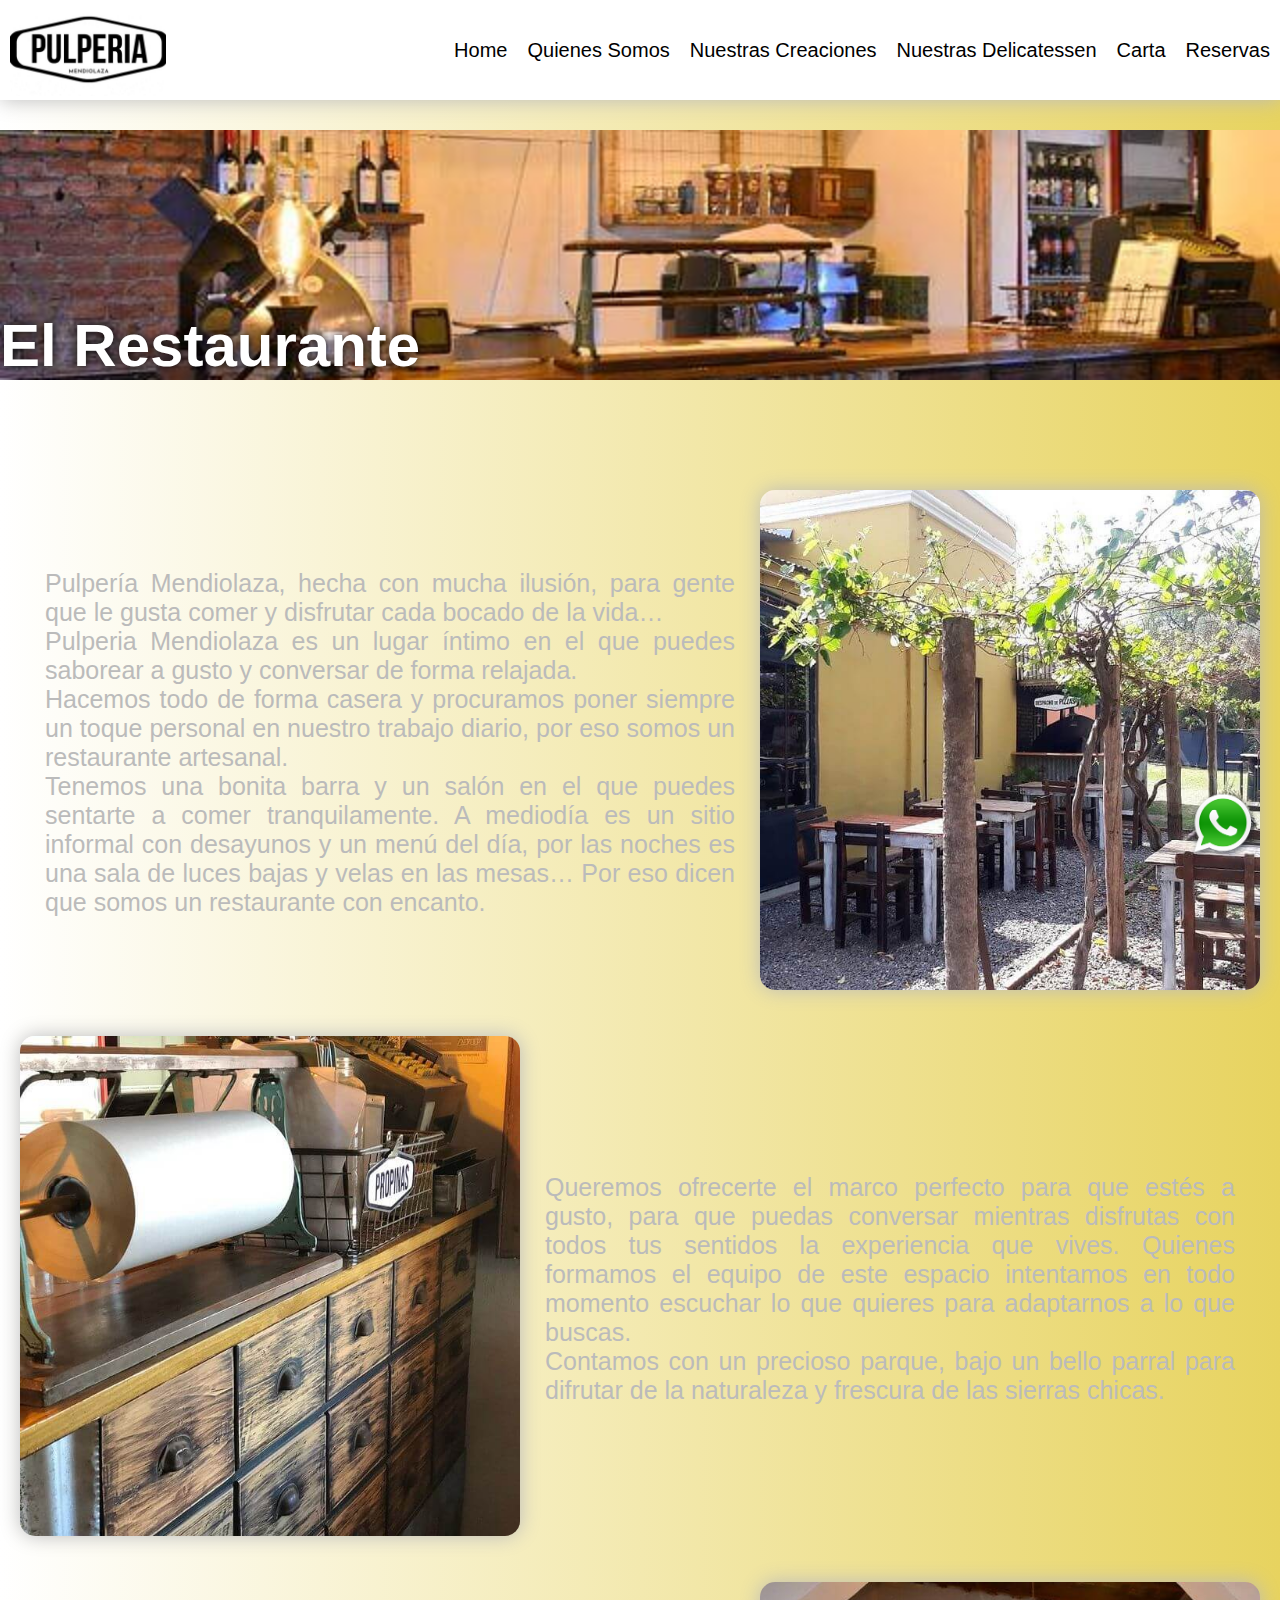
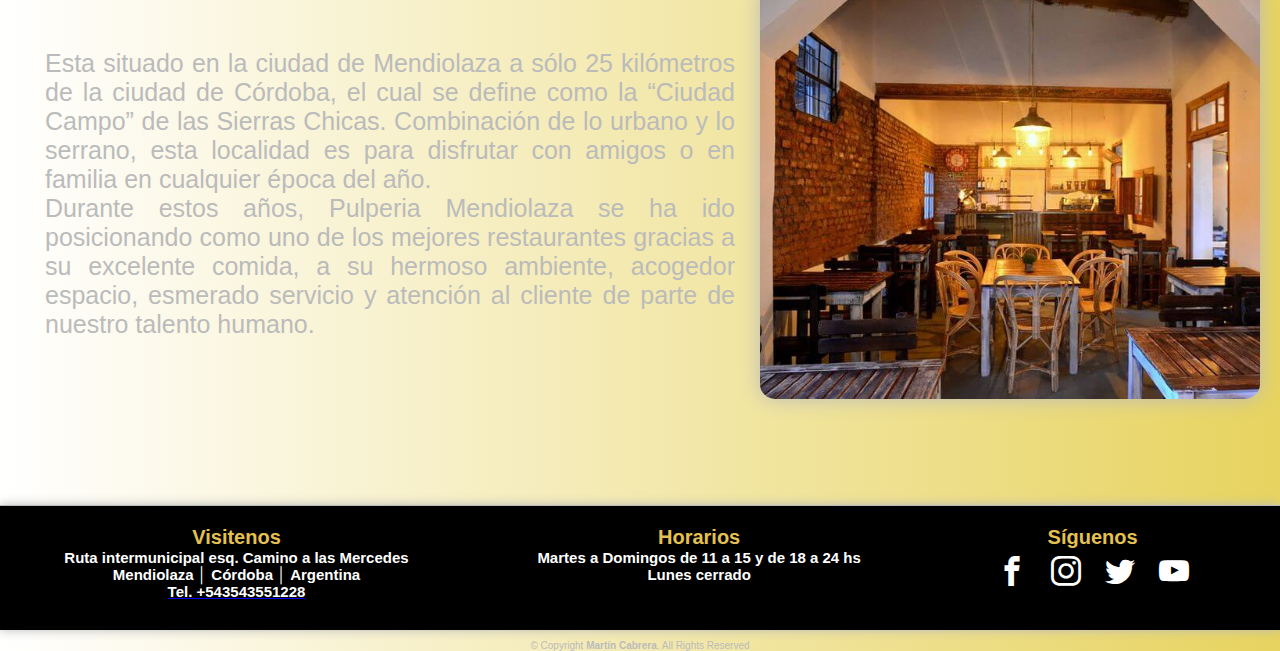
<file: quienessomos.html>
<!DOCTYPE html>
<html lang="es">

<head>
    <meta charset="UTF-8">
    <meta name="viewport" content="width=device-width, initial-scale=1.0">
    <title>Restaurant La Pulpería</title>
    <meta type="description"
        content="Pulpería Mendiolaza, hecha con mucha ilusión, para gente que le gusta comer y disfrutar cada bocado de la vida ">
    <meta type="keywords"
        content="Pulpería Mendiolaza, restaurantes en cordoba, Restaurant, Mendiolaza, Pulpería, pulperia, pulperia mendiolaza, polo gastronomico, hamburguesas, comidas, casero, carnes, pasatas, pescados, pastas">
    <meta rel="canonical" content="https://www.pulperiamendiolaza.com.ar">
    <meta property="og:title" content="Restaurant Pulpería Mendiolaza">
    <meta property="og:image"
        content="https://www.pulperiamendiolaza.com.ar/img/103833634_255301082445857_6462337026877186153_n.jpg">
    <meta property="og:description"
        content="Pulpería Mendiolaza ofrece su carta con una gran variedad de opciones gastronómicas para que disfrutes de las diferentes alternativas a un excelente precio.">
    <meta property="og:url" content="https://www.pulperiamendiolaza.com.ar">
    <link href="https://cdn.jsdelivr.net/npm/bootstrap@5.1.1/dist/css/bootstrap.min.css" rel="stylesheet"
        integrity="sha384-F3w7mX95PdgyTmZZMECAngseQB83DfGTowi0iMjiWaeVhAn4FJkqJByhZMI3AhiU" crossorigin="anonymous">
    <script src="https://cdn.jsdelivr.net/npm/bootstrap@5.1.1/dist/js/bootstrap.bundle.min.js"
        integrity="sha384-/bQdsTh/da6pkI1MST/rWKFNjaCP5gBSY4sEBT38Q/9RBh9AH40zEOg7Hlq2THRZ"
        crossorigin="anonymous"></script>

    <link rel="stylesheet" href="https://use.fontawesome.com/releases/v5.8.1/css/all.css"
        integrity="sha384-50oBUHEmvpQ+1lW4y57PTFmhCaXp0ML5d60M1M7uH2+nqUivzIebhndOJK28anvf" crossorigin="anonymous">
    <link rel="stylesheet" href="./styles/style.css">
    <link rel="stylesheet" href="https://cdnjs.cloudflare.com/ajax/libs/animate.css/4.1.1/animate.min.css">
    <link href="https://fonts.googleapis.com/css?family=Open+Sans+Condensed:300" rel="stylesheet">
    <link rel="stylesheet" href="./font.css">





</head>


<body>

    <header>
        <div class="header__menuSuperior">
            <h1 class="menuSuperior__titulo">Pulpería Mendiolaza</h1>

            <div class="menuSuperior__menu">
                <div class="menu__logo">
                    <a href="index.html"><img src="./img/103833634_255301082445857_6462337026877186153_n.jpg"
                            alt="Logo pulpería Mendiolaza"></a>

                </div>

                <nav class="menu__navegador">
                    <label for="menu" id="menu_btn">
                        <img class="imagenHamburguesa" src="./img/icons8-menu-24.png"
                            alt="Boton de despliegue de menú opciones">
                    </label>
                    <input type="checkbox" id="menu">

                    <ul class="navegador__itemsDeMenu">
                        <li class="itemsDeMenu__link"> <a href="./index.html">Home</a></li>
                        <li class="itemsDeMenu__link"> <a href="./quienessomos.html">Quienes Somos</a></li>
                        <li class="itemsDeMenu__link"> <a href="nuestrascreaciones.html">Nuestras Creaciones</a>
                            <ul class="sub-menu-carta">
                                <li class="sub-link"><a href="carnes.html">Carnes </a></li>
                                <li class="sub-link"><a href="pastas.html">Pastas </a></li>
                                <li class="sub-link"><a href="pescados.html">Pescados </a></li>
                                <li class="sub-link"><a href="lomos.html">Lomos y pizzas</a></li>
                            </ul>

                        </li>
                        <li class="itemsDeMenu__link"> <a href="./nuestrasdelicias.html">Nuestras Delicatessen</a></li>
                        <li class="itemsDeMenu__link"> <a href="./carta.html">Carta</a></li>
                        <li class="itemsDeMenu__link"> <a href="./reservas.html">Reservas</a></li>

                    </ul>
                </nav>

            </div>

        </div>



    </header>

    <div class="banner">
        <div class="titulo">

            <h2 class="tituloQuienesSomos">El Restaurante</h2>

        </div>






    </div>





    <section class="quienesSomos">

        <article class="quienesSomos__sector1">

            <div class="texto1">

                <p>
                    Pulpería Mendiolaza, hecha con mucha ilusión, para gente que le gusta comer y disfrutar cada
                    bocado de la
                    vida…</p>

                <p>Pulperia Mendiolaza es un lugar íntimo en el que puedes saborear a gusto y conversar de forma
                    relajada.

                </p>
                <p> Hacemos todo de forma casera y procuramos poner siempre un toque personal en nuestro trabajo
                    diario, por eso
                    somos un restaurante artesanal.

                </p>
                <p> Tenemos una bonita barra y un salón en el que puedes
                    sentarte a comer tranquilamente. A mediodía es un sitio informal con desayunos y un menú del
                    día, por las
                    noches es una sala de luces bajas y velas en las mesas… Por eso dicen que somos un restaurante
                    con encanto.
                </p>
            </div>
            <div class="imagen1">
                <img class="ImagenQuienesSomos" src="./img/patio..jpg" alt="Fotografía de nuestro parque"
                    loading="lazy">

            </div>


        </article>

        <article class="quienesSomos__sector2">
            <div class="texto2">

                <p>
                    Queremos ofrecerte el marco perfecto para que estés a gusto, para que puedas conversar mientras
                    disfrutas
                    con todos tus sentidos la experiencia que vives. Quienes formamos el equipo de este espacio
                    intentamos en
                    todo momento escuchar lo que quieres para adaptarnos a lo que buscas.
                </p>
                <p>
                    Contamos con un precioso parque, bajo un bello parral para difrutar de la naturaleza y frescura
                    de las
                    sierras chicas.
                </p>
            </div>

            <div class="imagen2">
                <img class="ImagenQuienesSomos" src="./img/225502814_1248713262259965_5415365165472336638_n.jpg"
                    alt="Fotografía de salón" loading="lazy">

            </div>


        </article>

        <article class="quienesSomos__sector3">
            <div class="texto3">

                <p>
                    Esta situado en la ciudad de Mendiolaza a sólo 25 kilómetros de la ciudad de Córdoba, el cual se
                    define
                    como la “Ciudad Campo” de las Sierras Chicas. Combinación de lo urbano y lo serrano, esta
                    localidad es para
                    disfrutar con amigos o en familia en cualquier época del año.
                </p>
                <p>
                    Durante estos años, Pulperia Mendiolaza se ha ido posicionando como uno de los mejores
                    restaurantes gracias
                    a su
                    excelente comida, a su hermoso ambiente, acogedor espacio, esmerado servicio y atención al
                    cliente de
                    parte de nuestro talento humano.
                </p>

            </div>


            <div class="imagen3">
                <img class="ImagenQuienesSomos" src="./img/106703453_3124802914264463_842023457542090694_n.jpg"
                    alt="Fotografía de barra" loading="lazy">

            </div>

        </article>


    </section>

    <footer>

        <div class="footer__contacto">
            <h3>Visitenos</h3>
            <h4>Ruta intermunicipal esq. Camino a las Mercedes</h4>
            <h4>Mendiolaza │ Córdoba │ Argentina</h4>
            <a href="tel:3543551228">
                <h4>Tel. +543543551228</h4>
            </a>
        </div>

        <div class="footer__horarios">
            <h3>Horarios</h3>
            <h4>Martes a Domingos de 11 a 15 y de 18 a 24 hs</h4>
            <h4>Lunes cerrado</h4>
        </div>

        <div class="footer__redesSociales">

            <h3>Síguenos</h3>
            <div class="social-bar">
                <a href="#" class="icon icon-facebook" target="_blank"></a>
                <a href="https://www.instagram.com/pulperiamendiolaza/?hl=es/" class="icon icon-instagram"
                    target="_blank"></a>
                <a href="#" class="icon icon-twitter" target="_blank"></a>
                <a href="#" class="icon icon-youtube" target="_blank"></a>


            </div>


        </div>

    </footer>

    <div class="btn-whatsapp">
        <a href="https://wa.me/543543551228" target="_blank">
            <img src="./img/Icono-Whatsapp.png" alt="">
        </a>
    </div>

    <div class="copyright">
        &copy; Copyright <strong>Martín Cabrera</strong>. All Rights Reserved
    </div>
</body>

</html>
</file>
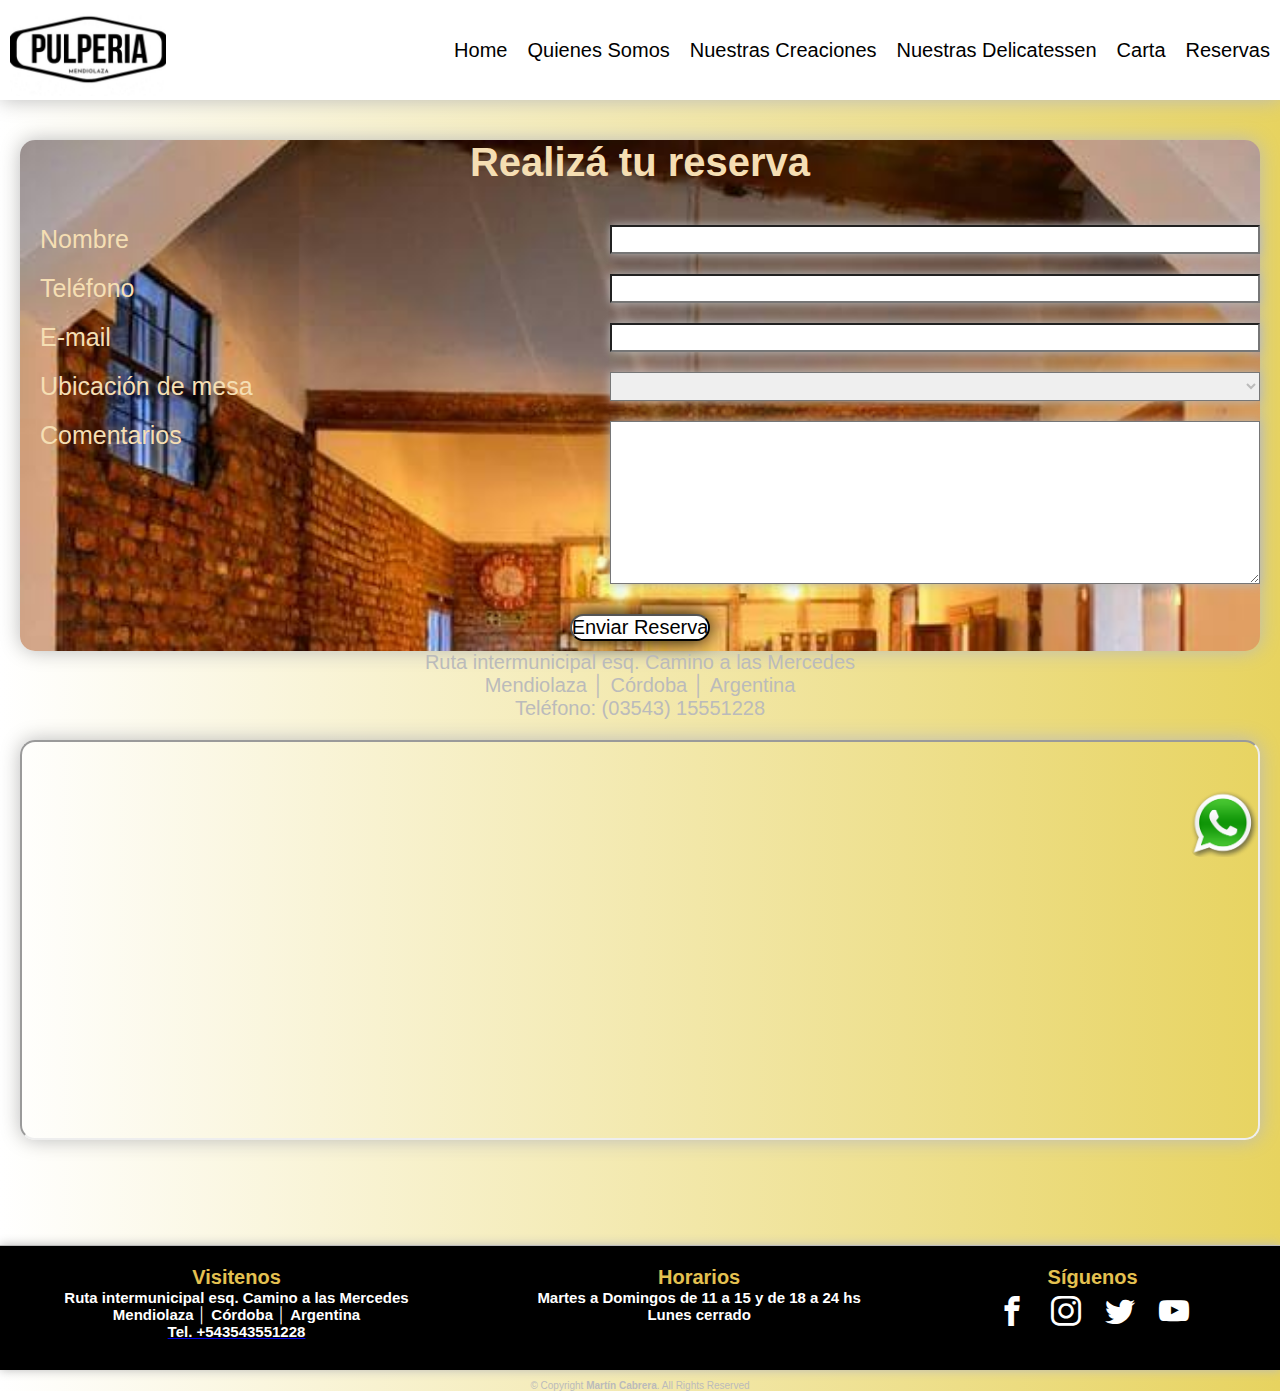
<file: reservas.html>
<!DOCTYPE html>
<html lang="es">

<head>
    <meta charset="UTF-8">
    <meta name="viewport" content="width=device-width, initial-scale=1.0">
    <title>Restaurant La Pulpería</title>
    <meta type="description"
        content="Realizá tu reserva, y comenzá a disfrutar de un lugar maravilloso, lleno de sabores.">
    <meta type="keywords"
        content="Pulpería Mendiolaza, restaurantes en cordoba, Restaurant, Mendiolaza, Pulpería, pulperia, pulperia mendiolaza, polo gastronomico, hamburguesas, comidas, casero, carnes, pasatas, pescados, pastas">
    <meta rel="canonical" content="https://www.pulperiamendiolaza.com.ar">
    <meta property="og:title" content="Restaurant Pulpería Mendiolaza">
    <meta property="og:image"
        content="https://www.pulperiamendiolaza.com.ar/img/103833634_255301082445857_6462337026877186153_n.jpg">
    <meta property="og:description"
        content="Pulpería Mendiolaza ofrece su carta con una gran variedad de opciones gastronómicas para que disfrutes de las diferentes alternativas a un excelente precio.">
    <meta property="og:url" content="https://www.pulperiamendiolaza.com.ar">
    <link href="https://cdn.jsdelivr.net/npm/bootstrap@5.1.1/dist/css/bootstrap.min.css" rel="stylesheet"
        integrity="sha384-F3w7mX95PdgyTmZZMECAngseQB83DfGTowi0iMjiWaeVhAn4FJkqJByhZMI3AhiU" crossorigin="anonymous">
    <script src="https://cdn.jsdelivr.net/npm/bootstrap@5.1.1/dist/js/bootstrap.bundle.min.js"
        integrity="sha384-/bQdsTh/da6pkI1MST/rWKFNjaCP5gBSY4sEBT38Q/9RBh9AH40zEOg7Hlq2THRZ"
        crossorigin="anonymous"></script>

    <link rel="stylesheet" href="https://use.fontawesome.com/releases/v5.8.1/css/all.css"
        integrity="sha384-50oBUHEmvpQ+1lW4y57PTFmhCaXp0ML5d60M1M7uH2+nqUivzIebhndOJK28anvf" crossorigin="anonymous">
    <link rel="stylesheet" href="./styles/style.css">
    <link rel="stylesheet" href="https://cdnjs.cloudflare.com/ajax/libs/animate.css/4.1.1/animate.min.css">
    <link href="https://fonts.googleapis.com/css?family=Open+Sans+Condensed:300" rel="stylesheet">
    <link rel="stylesheet" href="./font.css">

</head>


<body>

    <header>
        <div class="header__menuSuperior">
            <h1 class="menuSuperior__titulo">Pulpería Mendiolaza</h1>

            <div class="menuSuperior__menu">
                <div class="menu__logo">
                    <a href="index.html"><img src="./img/103833634_255301082445857_6462337026877186153_n.jpg"
                            alt="Logo pulpería Mendiolaza"></a>

                </div>

                <nav class="menu__navegador">
                    <label for="menu" id="menu_btn">
                        <img class="imagenHamburguesa" src="./img/icons8-menu-24.png"
                            alt="Boton de despliegue de menú opciones">
                    </label>
                    <input type="checkbox" id="menu">

                    <ul class="navegador__itemsDeMenu">
                        <li class="itemsDeMenu__link"> <a href="./index.html">Home</a></li>
                        <li class="itemsDeMenu__link"> <a href="./quienessomos.html">Quienes Somos</a></li>
                        <li class="itemsDeMenu__link"> <a href="nuestrascreaciones.html">Nuestras Creaciones</a>
                            <ul class="sub-menu-carta">
                                <li class="sub-link"><a href="carnes.html">Carnes </a></li>
                                <li class="sub-link"><a href="pastas.html">Pastas </a></li>
                                <li class="sub-link"><a href="pescados.html">Pescados </a></li>
                                <li class="sub-link"><a href="lomos.html">Lomos y pizzas</a></li>
                            </ul>

                        </li>
                        <li class="itemsDeMenu__link"> <a href="./nuestrasdelicias.html">Nuestras Delicatessen</a></li>
                        <li class="itemsDeMenu__link"> <a href="./carta.html">Carta</a></li>
                        <li class="itemsDeMenu__link"> <a href="./reservas.html">Reservas</a></li>

                    </ul>
                </nav>

            </div>

        </div>



    </header>





    <div class="row justify-content-between reservas">



        <div class="col-xs-12 col-sm-12 col-md-6 col-lg-6 formularioContacto ">
            <h1 class=" col-xs-12 col-sm-12 col-md-12 col-lg-12 pt-5 tituloReserva">Realizá tu reserva</h1>

            <form method="post" action="contacto.php">

                <div class="mb-3 renglon">
                    <label for="exampleFormControlInput1" class="form-label">Nombre</label>
                    <input type="text" class="form-control" id="Nombre">
                </div>

                <div class="mb-3 renglon">
                    <label for="exampleFormControlInput1" class="form-label">Teléfono</label>
                    <input type="number" class="form-control" id="Telefono">
                </div>

                <div class="mb-3 renglon">
                    <label for="exampleFormControlInput1" class="form-label">E-mail</label>
                    <input type="email" class="form-control" id="email">
                </div>
                <div class="mb-3 renglon">
                    <label for="form-select" class="form-label">Ubicación de mesa</label>
                    <select class="form-select form-select-lg mb-3" id="seleccion">
                        <option selected></option>
                        <option value="En nuestro Parque">En nuestro Parque</option>
                        <option value="En nuestra galería">En nuestra galería</option>
                        <option value="En nuestro salón">En nuestro salón</option>
                    </select>
                </div>
                <div class="mb-3 renglon">
                    <label for="exampleFormControlTextarea1" class="form-label">Comentarios</label>
                    <textarea class="form-control" id="Comentarios" rows="7"></textarea>
                </div>

                <div class="botones">
                    <input class="btn btn-success " id="submit" name="submit" type="submit" value="Enviar Reserva">
                    <!-- <input class="btn btn-danger  " type="reset" value="Limpiar"> -->
                </div>
            </form>



        </div>

        <div class="col-xs-12 col-sm-12 col-md-6 col-lg-6 datosDeContacto">

            <p>Ruta intermunicipal esq. Camino a las Mercedes</p>
            <p>Mendiolaza │ Córdoba │ Argentina</p>
            <p>Teléfono: (03543) 15551228</p>

            <iframe class="mapa"
                src="https://www.google.com/maps/embed?pb=!1m18!1m12!1m3!1d3410.711540827342!2d-64.30110068531171!3d-31.25640779565855!2m3!1f0!2f0!3f0!3m2!1i1024!2i768!4f13.1!3m3!1m2!1s0x9432832aa71f1dfb%3A0xe3c9f7cf7c8daa67!2sPulper%C3%ADa%20de!5e0!3m2!1ses!2sar!4v1628613041611!5m2!1ses!2sar"
                width="100%" height="400;" style="border:1; border-radius:1.5rem;  box-shadow: 0px 0px 20px 0px; "
                allowfullscreen="" loading="lazy"></iframe>


        </div>
    </div>


    <footer>

        <div class="footer__contacto">
            <h3>Visitenos</h3>
            <h4>Ruta intermunicipal esq. Camino a las Mercedes</h4>
            <h4>Mendiolaza │ Córdoba │ Argentina</h4>
            <a href="tel:3543551228">
                <h4>Tel. +543543551228</h4>
            </a>
        </div>

        <div class="footer__horarios">
            <h3>Horarios</h3>
            <h4>Martes a Domingos de 11 a 15 y de 18 a 24 hs</h4>
            <h4>Lunes cerrado</h4>
        </div>

        <div class="footer__redesSociales">

            <h3>Síguenos</h3>
            <div class="social-bar">
                <a href="#" class="icon icon-facebook" target="_blank"></a>
                <a href="https://www.instagram.com/pulperiamendiolaza/?hl=es/" class="icon icon-instagram"
                    target="_blank"></a>
                <a href="#" class="icon icon-twitter" target="_blank"></a>
                <a href="#" class="icon icon-youtube" target="_blank"></a>


            </div>


        </div>

    </footer>

    <div class="btn-whatsapp">
        <a href="https://wa.me/543543551228" target="_blank">
            <img src="./img/Icono-Whatsapp.png" alt="">
        </a>
    </div>

    <div class="copyright">
        &copy; Copyright <strong>Martín Cabrera</strong>. All Rights Reserved
    </div>
</body>

</html>
</file>
<file: styles/style.css>
* {
  margin: 0;
  padding: 0;
}

html {
  font-size: 62.5%;
}

body {
  font-size: 1.6rem;
  background-image: -webkit-gradient(linear, left top, right top, from(white), to(#e7d35f));
  background-image: linear-gradient(to right, white, #e7d35f);
}

.pie {
  width: 100%;
}

h1, h2, h3, h4 {
  color: #5f0606;
}

h1, h2 {
  font-family: 'Jost', sans-serif;
}

h2 {
  font-size: 3rem;
}

.btn-whatsapp {
  display: block;
  width: 70px;
  height: 70px;
  position: fixed;
  right: 20px;
  bottom: 4rem;
  border-radius: 50%;
  line-height: 80px;
  text-align: center;
  z-index: 999;
}

.btn-whatsapp img {
  width: 100%;
}

@media (max-width: 768px) {
  .btn-whatsapp {
    width: 50px;
    height: 50px;
    position: fixed;
    right: 20px;
    bottom: 20px;
  }
}

@media (max-width: 550px) {
  .btn-whatsapp {
    width: 15%;
    right: 1.5rem;
    bottom: 5rem;
  }
}

.copyright {
  text-align: center;
  font-size: 10px;
}

.m-1 {
  margin: 1 rem 1 rem 1 rem 1 rem;
}

.m-2 {
  margin: 2 rem 2 rem 2 rem 2 rem;
}

.m-3 {
  margin: 3 rem 3 rem 3 rem 3 rem;
}

.m-4 {
  margin: 4 rem 4 rem 4 rem 4 rem;
}

.m-5 {
  margin: 5 rem 5 rem 5 rem 5 rem;
}

@-webkit-keyframes desplegar {
  from {
    height: 0;
  }
  to {
    height: 100%;
  }
}

@keyframes desplegar {
  from {
    height: 0;
  }
  to {
    height: 100%;
  }
}

@-webkit-keyframes zoom {
  from {
    -webkit-transform: scale(0);
            transform: scale(0);
  }
  to {
    -webkit-transform: scale(1);
            transform: scale(1);
  }
}

@keyframes zoom {
  from {
    -webkit-transform: scale(0.1);
            transform: scale(0.1);
  }
  to {
    -webkit-transform: scale(1);
            transform: scale(1);
  }
}

@-webkit-keyframes aparecer {
  from {
    opacity: 0;
  }
  to {
    opacity: 1;
  }
}

@keyframes aparecer {
  from {
    opacity: 0;
  }
  to {
    opacity: 1;
  }
}

@-webkit-keyframes menuSlider {
  from {
  }
  to {
  }
}

@keyframes menuSlider {
  from {
  }
  to {
  }
}

header {
  width: 100%;
  background-color: white;
  display: -webkit-box;
  display: -ms-flexbox;
  display: flex;
  -webkit-box-pack: center;
      -ms-flex-pack: center;
          justify-content: center;
  -webkit-box-align: center;
      -ms-flex-align: center;
          align-items: center;
  -webkit-box-orient: vertical;
  -webkit-box-direction: normal;
      -ms-flex-direction: column;
          flex-direction: column;
  -webkit-animation: aparecer 1s;
          animation: aparecer 1s;
}

.menu__logo {
  width: 13%;
  -webkit-animation: bounce;
          animation: bounce;
  -webkit-animation-iteration-count: intial;
          animation-iteration-count: intial;
  -webkit-animation-duration: 3s;
          animation-duration: 3s;
  padding-left: 1rem;
}

.menu__logo img {
  width: 100%;
}

.header__menuSuperior {
  width: 100%;
  display: -webkit-box;
  display: -ms-flexbox;
  display: flex;
  -ms-flex-line-pack: start;
      align-content: flex-start;
  -webkit-box-pack: start;
      -ms-flex-pack: start;
          justify-content: flex-start;
  -webkit-box-align: center;
      -ms-flex-align: center;
          align-items: center;
  -webkit-box-shadow: 0rem 0rem 2rem 0rem;
          box-shadow: 0rem 0rem 2rem 0rem;
}

.header__menuSuperior h1 {
  display: none;
}

.menuSuperior__menu {
  display: -webkit-box;
  display: -ms-flexbox;
  display: flex;
  -webkit-box-orient: horizontal;
  -webkit-box-direction: normal;
      -ms-flex-direction: row;
          flex-direction: row;
  -webkit-box-pack: justify;
      -ms-flex-pack: justify;
          justify-content: space-between;
  -webkit-box-align: center;
      -ms-flex-align: center;
          align-items: center;
  -ms-flex-wrap: wrap;
      flex-wrap: wrap;
}

.menuSuperior__menu li {
  color: white;
  font-size: 2rem;
}

.menuSuperior__menu li a {
  color: black;
  text-decoration: none;
}

.botonHamburguesa {
  -webkit-box-align: center;
      -ms-flex-align: center;
          align-items: center;
  background-color: white;
  border: 0;
  height: 40px;
}

#menu {
  display: none;
  position: relative;
}

#menu_btn {
  display: none;
  position: relative;
}

.menu__navegador {
  display: -webkit-box;
  display: -ms-flexbox;
  display: flex;
  -webkit-box-orient: horizontal;
  -webkit-box-direction: normal;
      -ms-flex-direction: row;
          flex-direction: row;
  -webkit-box-pack: justify;
      -ms-flex-pack: justify;
          justify-content: space-between;
  -webkit-box-align: center;
      -ms-flex-align: center;
          align-items: center;
  -ms-flex-wrap: wrap;
      flex-wrap: wrap;
}

.navegador__itemsDeMenu {
  list-style: none;
  display: -webkit-box;
  display: -ms-flexbox;
  display: flex;
  -webkit-box-orient: horizontal;
  -webkit-box-direction: normal;
      -ms-flex-direction: row;
          flex-direction: row;
  -webkit-box-pack: justify;
      -ms-flex-pack: justify;
          justify-content: space-between;
  -webkit-box-align: center;
      -ms-flex-align: center;
          align-items: center;
  -ms-flex-wrap: wrap;
      flex-wrap: wrap;
}

.itemsDeMenu__link {
  position: relative;
  padding: 1rem;
  border-radius: 5px;
}

.itemsDeMenu__link:hover {
  -webkit-animation: aparecer 3s;
          animation: aparecer 3s;
  background-color: black;
}

.itemsDeMenu__link:hover a {
  color: white;
}

.itemsDeMenu__link:hover .sub-menu-carta {
  -webkit-animation: aparecer 1s;
          animation: aparecer 1s;
  display: -webkit-box;
  display: -ms-flexbox;
  display: flex;
}

.sub-menu-carta {
  list-style: none;
  position: absolute;
  left: 0;
  -webkit-box-orient: horizontal;
  -webkit-box-direction: normal;
      -ms-flex-direction: row;
          flex-direction: row;
  -ms-flex-wrap: wrap;
      flex-wrap: wrap;
  -ms-flex-line-pack: start;
      align-content: flex-start;
  -webkit-box-pack: justify;
      -ms-flex-pack: justify;
          justify-content: space-between;
  -webkit-box-align: center;
      -ms-flex-align: center;
          align-items: center;
  width: 250%;
  background-color: white;
  display: none;
}

.sub-menu-carta .sub-link a {
  color: black;
}

.sub-link {
  padding: 1rem;
  color: black;
}

.sub-link:hover {
  -webkit-animation: aparecer 2s;
          animation: aparecer 2s;
  background-color: black;
}

.sub-link:hover a {
  color: white;
}

.superior {
  background-color: black;
}

@media (max-width: 1050px) {
  .menuSuperior__menu {
    -webkit-box-orient: vertical;
    -webkit-box-direction: normal;
        -ms-flex-direction: column;
            flex-direction: column;
    width: 100%;
    -webkit-box-pack: center;
        -ms-flex-pack: center;
            justify-content: center;
    -webkit-box-align: center;
        -ms-flex-align: center;
            align-items: center;
  }
}

@media (max-width: 874px) {
  .menuSuperior__menu {
    -webkit-box-orient: vertical;
    -webkit-box-direction: normal;
        -ms-flex-direction: column;
            flex-direction: column;
    -webkit-box-pack: center;
        -ms-flex-pack: center;
            justify-content: center;
    -webkit-box-align: center;
        -ms-flex-align: center;
            align-items: center;
    margin: auto;
  }
  .menuSuperior__menu ul {
    border: none;
    -webkit-box-shadow: none;
            box-shadow: none;
  }
  .menu__navegador {
    -webkit-box-orient: vertical;
    -webkit-box-direction: normal;
        -ms-flex-direction: column;
            flex-direction: column;
  }
  .menu__logo {
    width: 25%;
    padding: 0px;
  }
  .navegador__itemsDeMenu {
    -webkit-box-orient: vertical;
    -webkit-box-direction: normal;
        -ms-flex-direction: column;
            flex-direction: column;
    position: relative;
  }
  .sub-menu-carta {
    position: absolute;
    -webkit-box-orient: vertical;
    -webkit-box-direction: normal;
        -ms-flex-direction: column;
            flex-direction: column;
    z-index: 1;
    width: 100%;
    background-color: white;
  }
}

@media (max-width: 550px) {
  .menu__logo {
    width: 45%;
  }
  .menu__logo .img {
    width: 100%;
  }
  .menu__navegador .imagenHamburguesa {
    width: 4rem;
  }
  ul {
    padding: 0px;
  }
  .menuSuperior__menu {
    display: -webkit-box;
    display: -ms-flexbox;
    display: flex;
    -ms-flex-wrap: wrap;
        flex-wrap: wrap;
    -webkit-box-orient: horizontal;
    -webkit-box-direction: normal;
        -ms-flex-direction: row;
            flex-direction: row;
    -ms-flex-pack: distribute;
        justify-content: space-around;
    z-index: 1000000000;
  }
  .menuSuperior__menu ul {
    border: black;
    -webkit-box-shadow: 0rem 0rem 2rem 0rem;
            box-shadow: 0rem 0rem 2rem 0rem;
  }
  .navegador__itemsDeMenu {
    display: none;
  }
  #menu_btn {
    display: -webkit-box;
    display: -ms-flexbox;
    display: flex;
  }
  #menu:checked ~ menu__logo {
    -webkit-animation: none;
            animation: none;
  }
  #menu:checked ~ .navegador__itemsDeMenu {
    height: 100vh;
    padding-top: 1rem;
    -webkit-animation: fadeInRight;
            animation: fadeInRight;
    -webkit-animation-duration: 2s;
            animation-duration: 2s;
    display: -webkit-box;
    display: -ms-flexbox;
    display: flex;
    -webkit-box-pack: start;
        -ms-flex-pack: start;
            justify-content: flex-start;
    -webkit-box-align: start;
        -ms-flex-align: start;
            align-items: start;
    margin-top: 3.5rem;
    -webkit-box-orient: vertical;
    -webkit-box-direction: normal;
        -ms-flex-direction: column;
            flex-direction: column;
    position: absolute;
    background-color: white;
  }
  .itemsDeMenu__link {
    margin-bottom: 1rem;
    -webkit-animation: none;
            animation: none;
  }
  .itemsDeMenu__link:hover .sub-menu-carta {
    display: none;
  }
}

.carrucelDeImagenes {
  margin: auto;
  width: 99%;
  margin-top: 3rem;
}

.sugerenciaSemanal {
  margin-top: 5rem;
  letter-spacing: 3px;
  text-align: center;
  color: black;
  text-shadow: black 1px 0 10px;
}

.fotosConDescripcion {
  display: -webkit-box;
  display: -ms-flexbox;
  display: flex;
  -ms-flex-pack: distribute;
      justify-content: space-around;
  -webkit-box-orient: horizontal;
  -webkit-box-direction: normal;
      -ms-flex-direction: row;
          flex-direction: row;
  -ms-flex-wrap: wrap;
      flex-wrap: wrap;
  width: 100%;
}

.imagenportada1 {
  width: 100%;
  border-radius: 0px 20px 0px 20px;
  -webkit-box-shadow: 0px 0px 20px 0px;
          box-shadow: 0px 0px 20px 0px;
}

.imagenportada2 {
  width: 100%;
  border-radius: 0px 20px 0px 20px;
  -webkit-box-shadow: 0px 0px 20px 0px;
          box-shadow: 0px 0px 20px 0px;
}

.imagenportada3 {
  width: 100%;
  border-radius: 0px 20px 0px 20px;
  -webkit-box-shadow: 0px 0px 20px 0px;
          box-shadow: 0px 0px 20px 0px;
}

.imagenportada4 {
  width: 100%;
  border-radius: 0px 20px 0px 20px;
  -webkit-box-shadow: 0px 0px 20px 0px;
          box-shadow: 0px 0px 20px 0px;
}

.pastas {
  margin-top: 40px;
  margin-bottom: 2rem;
  margin-right: 1rem;
  padding: 2rem 2rem;
  border-radius: 20px 0px 20px 0px;
  color: #e4c150;
}

.carnes {
  margin-top: 40px;
  margin-bottom: 2rem;
  margin-right: 1rem;
  padding: 2rem 2rem;
  border-radius: 20px 0px 20px 0px;
  color: #e4c150;
}

.pizzas {
  margin-top: 40px;
  margin-bottom: 2rem;
  margin-right: 1rem;
  padding: 2rem 2rem;
  border-radius: 20px 0px 20px 0px;
  color: #e4c150;
}

.pescados {
  margin-top: 40px;
  margin-bottom: 2rem;
  margin-right: 1rem;
  padding: 2rem 2rem;
  border-radius: 20px 0px 20px 0px;
  color: #e4c150;
}

.descripcion {
  -webkit-transform: translate(40%, -35%);
          transform: translate(40%, -35%);
  background-color: black;
  opacity: 0.90;
  width: 80%;
  height: 10rem;
  border-radius: 20px 0px 20px 0px;
  -webkit-box-shadow: 0px 0px 20px 0px;
          box-shadow: 0px 0px 20px 0px;
}

.descripcion h3 {
  color: #e4c150;
  text-align: center;
}

.descripcion p {
  color: white;
  padding: 0px 15px 0px 15px;
}

@media (max-width: 550px) {
  .social-bar {
    display: none;
  }
  .descripcion {
    -webkit-transform: translate(18%, -35%);
            transform: translate(18%, -35%);
  }
}

@font-face {
  src: url("https://s3-us-west-2.amazonaws.com/s.cdpn.io/142996/polar.otf");
  font-family: 'Polar';
}

*, *:before, *:after {
  -webkit-box-sizing: border-box;
          box-sizing: border-box;
  margin: 0;
  padding: 0;
}

html, body {
  height: 100%;
}

svg {
  display: block;
  overflow: visible;
}

.slider-container {
  overflow: hidden;
  position: relative;
  height: 75%;
  -webkit-user-select: none;
     -moz-user-select: none;
      -ms-user-select: none;
          user-select: none;
  cursor: all-scroll;
}

.slider-control {
  z-index: 2;
  position: absolute;
  top: 0;
  width: 12%;
  height: auto;
  -webkit-transition: opacity 0.3s;
  transition: opacity 0.3s;
  will-change: opacity;
  opacity: 0;
}

.slider-control.inactive:hover {
  cursor: auto;
}

.slider-control:not(.inactive):hover {
  opacity: 1;
  cursor: pointer;
}

.slider-control.left {
  left: 0;
  background: -webkit-gradient(linear, left top, right top, from(rgba(0, 0, 0, 0.18)), to(rgba(0, 0, 0, 0)));
  background: linear-gradient(to right, rgba(0, 0, 0, 0.18) 0%, rgba(0, 0, 0, 0) 100%);
}

.slider-control.right {
  right: 0;
  background: -webkit-gradient(linear, left top, right top, from(rgba(0, 0, 0, 0)), to(rgba(0, 0, 0, 0.18)));
  background: linear-gradient(to right, rgba(0, 0, 0, 0) 0%, rgba(0, 0, 0, 0.18) 100%);
}

.slider-pagi {
  position: absolute;
  z-index: 3;
  left: 50%;
  bottom: 2rem;
  -webkit-transform: translateX(-50%);
          transform: translateX(-50%);
  font-size: 0;
  list-style-type: none;
}

.slider-pagi__elem {
  position: relative;
  display: inline-block;
  vertical-align: top;
  width: 2rem;
  height: 2rem;
  margin: 0 0.5rem;
  border-radius: 50%;
  border: 2px solid #fff;
  cursor: pointer;
}

.slider-pagi__elem:before {
  content: "";
  position: absolute;
  left: 50%;
  top: 50%;
  width: 1.2rem;
  height: 1.2rem;
  background: #000;
  border-radius: 50%;
  -webkit-transition: -webkit-transform 0.3s;
  transition: -webkit-transform 0.3s;
  transition: transform 0.3s;
  transition: transform 0.3s, -webkit-transform 0.3s;
  -webkit-transform: translate(-50%, -50%) scale(0);
          transform: translate(-50%, -50%) scale(0);
}

.slider-pagi__elem.active:before, .slider-pagi__elem:hover:before {
  -webkit-transform: translate(-50%, -50%) scale(1);
          transform: translate(-50%, -50%) scale(1);
}

.slider {
  z-index: 1;
  position: relative;
  height: 100%;
}

.slider.animating {
  -webkit-transition: -webkit-transform 0.5s;
  transition: -webkit-transform 0.5s;
  transition: transform 0.5s;
  transition: transform 0.5s, -webkit-transform 0.5s;
  will-change: transform;
}

.slider.animating .slide__bg {
  -webkit-transition: -webkit-transform 0.5s;
  transition: -webkit-transform 0.5s;
  transition: transform 0.5s;
  transition: transform 0.5s, -webkit-transform 0.5s;
  will-change: transform;
}

.slide {
  position: absolute;
  top: 0;
  width: 100%;
  height: 100%;
  overflow: hidden;
}

.slide .slide__text-link {
  background-color: white;
  text-decoration: none;
  font-size: 2rem;
  color: black;
  border-radius: 10px;
  margin-top: 2rem;
}

.slide .slide__text-link:nth-child(1) {
  margin-right: 1rem;
}

.slide .tituloSlides {
  color: black;
  text-shadow: black 1px 0 10px;
  font-size: 4rem;
  padding-bottom: 1.5rem;
}

.slide.active .slide__overlay,
.slide.active .slide__text {
  opacity: 1;
  -webkit-transform: translateX(0);
          transform: translateX(0);
}

.slide__bg {
  position: absolute;
  top: 0;
  left: -50%;
  width: 100%;
  height: 100%;
  background-size: cover;
  will-change: transform;
}

.slide:nth-child(1) {
  left: 0;
}

.slide:nth-child(1) .slide__bg {
  left: 0;
  background-image: url("../img/local.jpg");
  background-size: cover;
}

.slide:nth-child(1) .slide__overlay-path {
  fill: white;
}

@media (max-width: 991px) {
  .slide:nth-child(1) .slide__text {
    background-color: rgba(225, 204, 174, 0.8);
  }
}

.slide:nth-child(2) {
  left: 100%;
}

.slide:nth-child(2) .slide__bg {
  left: -50%;
  background-image: url("../img/local1.jpg");
  background-size: cover;
}

.slide:nth-child(2) .slide__overlay-path {
  fill: #e1ccae;
}

@media (max-width: 991px) {
  .slide:nth-child(2) .slide__text {
    background-color: rgba(225, 204, 174, 0.8);
  }
}

.slide:nth-child(3) {
  left: 200%;
}

.slide:nth-child(3) .slide__bg {
  left: -100%;
  background-image: url("../img/local2.jpg");
  background-size: cover;
}

.slide:nth-child(3) .slide__overlay-path {
  fill: #adc5cd;
}

@media (max-width: 991px) {
  .slide:nth-child(3) .slide__text {
    background-color: rgba(173, 197, 205, 0.8);
  }
}

.slide:nth-child(4) {
  left: 300%;
}

.slide:nth-child(4) .slide__bg {
  left: -150%;
  background-image: url("../img/local3.jpg");
  background-size: cover;
}

.slide:nth-child(4) .slide__overlay-path {
  fill: #cbc6c3;
}

@media (max-width: 991px) {
  .slide:nth-child(4) .slide__text {
    background-color: rgba(203, 198, 195, 0.8);
  }
}

.slide__content {
  position: absolute;
  top: 0;
  left: 0;
  width: 100%;
  height: 100%;
}

.slide__overlay {
  position: absolute;
  bottom: 0;
  left: 0;
  height: 100%;
  min-height: 810px;
  -webkit-transition: opacity 0.2s 0.5s, -webkit-transform 0.5s 0.5s;
  transition: opacity 0.2s 0.5s, -webkit-transform 0.5s 0.5s;
  transition: transform 0.5s 0.5s, opacity 0.2s 0.5s;
  transition: transform 0.5s 0.5s, opacity 0.2s 0.5s, -webkit-transform 0.5s 0.5s;
  will-change: transform, opacity;
  -webkit-transform: translate3d(-20%, 0, 0);
          transform: translate3d(-20%, 0, 0);
  opacity: 0;
}

@media (max-width: 991px) {
  .slide__overlay {
    display: none;
  }
}

.slide__overlay path {
  opacity: 0.8;
}

.slide__text {
  position: absolute;
  width: 25%;
  bottom: 15%;
  left: 12%;
  color: #000;
  -webkit-transition: opacity 0.5s 0.8s, -webkit-transform 0.5s 0.8s;
  transition: opacity 0.5s 0.8s, -webkit-transform 0.5s 0.8s;
  transition: transform 0.5s 0.8s, opacity 0.5s 0.8s;
  transition: transform 0.5s 0.8s, opacity 0.5s 0.8s, -webkit-transform 0.5s 0.8s;
  will-change: transform, opacity;
  -webkit-transform: translateY(-50%);
          transform: translateY(-50%);
  opacity: 0;
}

@media (max-width: 991px) {
  .slide__text {
    left: 0;
    bottom: 0;
    width: 100%;
    height: 30rem;
    text-align: center;
    -webkit-transform: translateY(50%);
            transform: translateY(50%);
    -webkit-transition: opacity 0.5s 0.5s, -webkit-transform 0.5s 0.5s;
    transition: opacity 0.5s 0.5s, -webkit-transform 0.5s 0.5s;
    transition: transform 0.5s 0.5s, opacity 0.5s 0.5s;
    transition: transform 0.5s 0.5s, opacity 0.5s 0.5s, -webkit-transform 0.5s 0.5s;
    padding: 0 1rem;
  }
}

.slide__text-heading {
  font-family: "Polar", Helvetica, Arial, sans-serif;
  font-size: 5rem;
  margin-bottom: 2rem;
}

@media (max-width: 991px) {
  .slide__text-heading {
    line-height: 20rem;
    font-size: 3.5rem;
  }
}

.slide__text-desc {
  font-family: "Open Sans", Helvetica, Arial, sans-serif;
  font-size: 2.2rem;
  margin-bottom: 1.5rem;
}

.slide__text-link {
  z-index: 5;
  display: inline-block;
  position: relative;
  padding: 0.5rem;
  cursor: pointer;
  font-family: "Open Sans", Helvetica, Arial, sans-serif;
  font-size: 2.3rem;
  -webkit-perspective: 1000px;
          perspective: 1000px;
}

.slide__text-link:before {
  z-index: -1;
  content: "";
  position: absolute;
  top: 0;
  left: 0;
  width: 100%;
  height: 100%;
  background: #e4c150;
  border-radius: 10px;
  -webkit-transform-origin: 50% 100%;
          transform-origin: 50% 100%;
  -webkit-transform: rotateX(-85deg);
          transform: rotateX(-85deg);
  -webkit-transition: -webkit-transform 0.3s;
  transition: -webkit-transform 0.3s;
  transition: transform 0.3s;
  transition: transform 0.3s, -webkit-transform 0.3s;
  will-change: transform;
}

.slide__text-link:hover:before {
  -webkit-transform: rotateX(0);
          transform: rotateX(0);
}

.botonesSlider {
  display: -webkit-box;
  display: -ms-flexbox;
  display: flex;
  -webkit-box-orient: horizontal;
  -webkit-box-direction: normal;
      -ms-flex-direction: row;
          flex-direction: row;
  -ms-flex-wrap: nowrap;
      flex-wrap: nowrap;
  -webkit-box-pack: justify;
      -ms-flex-pack: justify;
          justify-content: space-between;
  -webkit-box-align: center;
      -ms-flex-align: center;
          align-items: center;
}

@media (max-width: 1150px) {
  .slide__text-link {
    font-size: 1.5rem;
  }
  .tituloSlides {
    font-size: 1.5rem;
  }
  .botonesSlider {
    -webkit-box-orient: vertical;
    -webkit-box-direction: normal;
        -ms-flex-direction: column;
            flex-direction: column;
    -webkit-box-pack: center;
        -ms-flex-pack: center;
            justify-content: center;
  }
}

@media (max-width: 991px) {
  .slider-pagi {
    display: none;
  }
}

@media (max-width: 550px) {
  .sugerenciaSemanal {
    font-size: 4rem;
  }
  .tituloSlides {
    font-size: 2rem;
  }
  .slide__text-link {
    font-size: 2rem;
  }
  .botonesSlider {
    -webkit-box-orient: horizontal;
    -webkit-box-direction: normal;
        -ms-flex-direction: row;
            flex-direction: row;
    -webkit-box-pack: center;
        -ms-flex-pack: center;
            justify-content: center;
  }
  .slide__text-heading {
    font-size: 1.5rem;
  }
  .slide__text-desc {
    margin-bottom: 0;
    font-size: 1.5rem;
  }
}

.tarjeta {
  background-color: white;
  -webkit-box-shadow: 0 0 20px 0;
          box-shadow: 0 0 20px 0;
  padding: 3rem 0 3rem 0;
}

.containers {
  display: -webkit-box;
  display: -ms-flexbox;
  display: flex;
  -ms-flex-wrap: wrap;
      flex-wrap: wrap;
  -ms-flex-pack: distribute;
      justify-content: space-around;
  width: 100%;
}

.card {
  width: 300px;
  margin: 10px;
  background-color: white;
  -webkit-box-shadow: 0 5px 10px 0 rgba(0, 0, 0, 0.5);
          box-shadow: 0 5px 10px 0 rgba(0, 0, 0, 0.5);
}

.card:hover .card__caption {
  top: 50%;
  -webkit-transform: translateY(-50%);
          transform: translateY(-50%);
}

.card:hover .card__image {
  -webkit-transform: translateY(-10px);
          transform: translateY(-10px);
}

.card:hover .card__thumb::after {
  top: 0;
}

.card:hover .card__snippet {
  margin: 20px 0;
}

.card__thumb {
  position: relative;
  width: 100%;
  max-height: 400px;
  overflow: hidden;
}

@media (min-width: 1024px) {
  .card__thumb {
    max-height: 500px;
  }
}

.card__thumb::after {
  position: absolute;
  top: 0;
  display: block;
  content: '';
  width: 100%;
  height: 100%;
  background: -webkit-gradient(linear, left bottom, left top, color-stop(40%, rgba(0, 0, 0, 0.5)), to(rgba(255, 255, 255, 0)));
  background: linear-gradient(0deg, rgba(0, 0, 0, 0.5) 40%, rgba(255, 255, 255, 0) 100%);
  -webkit-transition: .3s;
  transition: .3s;
}

@media (min-width: 1024px) {
  .card__thumb::after {
    top: calc(100% - 140px);
  }
}

.card__image {
  -webkit-transition: .5s ease-in-out;
  transition: .5s ease-in-out;
}

.card__caption {
  position: absolute;
  top: 50%;
  z-index: 1;
  padding: 0 20px;
  color: white;
  -webkit-transform: translateY(-50%);
          transform: translateY(-50%);
  text-align: center;
  -webkit-transition: .3s;
  transition: .3s;
}

@media (min-width: 1024px) {
  .card__caption {
    top: calc(100% - 110px);
    -webkit-transform: unset;
            transform: unset;
  }
}

.card__title {
  display: -webkit-box;
  max-height: 85px;
  overflow: hidden;
  font-family: 'Playfair Display', serif;
  font-size: 3rem;
  color: white;
  line-height: 28px;
  text-shadow: 0px 1px 5px black;
  text-overflow: ellipsis;
  -webkit-line-clamp: 3;
  -webkit-box-orient: vertical;
}

.card__snippet {
  display: -webkit-box;
  padding-top: 2rem;
  max-height: 150px;
  margin: 20px 0;
  overflow: hidden;
  font-family: 'Roboto', sans-serif;
  font-size: 2rem;
  line-height: 20px;
  text-overflow: ellipsis;
  -webkit-transition: .5s ease-in-out;
  transition: .5s ease-in-out;
  -webkit-line-clamp: 5;
  -webkit-box-orient: vertical;
}

@media (min-width: 1024px) {
  .card__snippet {
    margin: 60px 0;
  }
}

.card__button {
  display: inline-block;
  padding: 10px 20px;
  color: white;
  border: 1px solid white;
  font-family: 'Roboto', sans-serif;
  font-size: 12px;
  text-transform: uppercase;
  text-decoration: none;
  -webkit-transition: .3s;
  transition: .3s;
}

.card__button:hover {
  color: black;
  background-color: white;
}

.disclaimer {
  position: fixed;
  bottom: 0;
  left: 50%;
  z-index: 2;
  -webkit-box-sizing: border-box;
          box-sizing: border-box;
  width: 100%;
  padding: 20px 10px;
  background-color: white;
  -webkit-transform: translateX(-50%);
          transform: translateX(-50%);
  font-family: 'Roboto', sans-serif;
  font-size: 14px;
  text-align: center;
}

.disclaimer__link {
  color: #755D87;
  text-decoration: none;
}

.titulo {
  margin-top: 3rem;
  background-image: url(../img/106684277_677974652933222_8314330202921990463_n.jpg);
  background-size: cover;
  background-position: center center;
  height: 250px;
  display: -webkit-box;
  display: -ms-flexbox;
  display: flex;
  -ms-flex-wrap: wrap;
      flex-wrap: wrap;
  -webkit-box-align: end;
      -ms-flex-align: end;
          align-items: flex-end;
  width: 100%;
}

.banner {
  width: 100%;
}

.tituloQuienesSomos {
  font-family: Arial, Helvetica, sans-serif;
  font-size: 6rem;
  text-align: center;
  color: white;
  text-shadow: black 1px 0 10px;
}

.tituloQuienesSomos h2 {
  text-align: center;
}

.quienesSomos {
  padding-top: 1rem;
  font-family: Arial, Helvetica, sans-serif;
  font-style: normal;
  text-align: justify;
  font-size: 2.5rem;
  margin: 10rem 2rem 0rem 2rem;
}

.quienesSomos .ImagenQuienesSomos {
  border-radius: 15px;
  -webkit-box-shadow: 0rem 0rem 2rem 0rem;
          box-shadow: 0rem 0rem 2rem 0rem;
  width: 50rem;
}

.quienesSomos__sector1 {
  width: 100%;
  display: -webkit-box;
  display: -ms-flexbox;
  display: flex;
  -webkit-box-orient: horizontal;
  -webkit-box-direction: normal;
      -ms-flex-direction: row;
          flex-direction: row;
  -ms-flex-wrap: nowrap;
      flex-wrap: nowrap;
  -ms-flex-line-pack: distribute;
      align-content: space-around;
  -webkit-box-align: center;
      -ms-flex-align: center;
          align-items: center;
  margin-bottom: 4rem;
}

.quienesSomos__sector2 {
  width: 100%;
  display: -webkit-box;
  display: -ms-flexbox;
  display: flex;
  -webkit-box-orient: horizontal;
  -webkit-box-direction: normal;
      -ms-flex-direction: row;
          flex-direction: row;
  -ms-flex-wrap: nowrap;
      flex-wrap: nowrap;
  -ms-flex-line-pack: distribute;
      align-content: space-around;
  -webkit-box-align: center;
      -ms-flex-align: center;
          align-items: center;
  margin-bottom: 4rem;
}

.quienesSomos__sector3 {
  width: 100%;
  display: -webkit-box;
  display: -ms-flexbox;
  display: flex;
  -webkit-box-orient: horizontal;
  -webkit-box-direction: normal;
      -ms-flex-direction: row;
          flex-direction: row;
  -ms-flex-wrap: nowrap;
      flex-wrap: nowrap;
  -ms-flex-line-pack: distribute;
      align-content: space-around;
  -webkit-box-align: center;
      -ms-flex-align: center;
          align-items: center;
  margin-bottom: 4rem;
}

.texto1 {
  padding-right: 2.5rem;
  padding-left: 2.5rem;
}

.texto2 {
  padding-right: 2.5rem;
  padding-left: 2.5rem;
}

.texto3 {
  padding-right: 2.5rem;
  padding-left: 2.5rem;
}

.imagen1 {
  width: 100%;
  margin: 0rem, 1rem, 0rem, 1rem;
}

.imagen2 {
  width: 100%;
  margin: 0rem, 1rem, 0rem, 1rem;
}

.imagen3 {
  width: 100%;
  margin: 0rem, 1rem, 0rem, 1rem;
}

.quienesSomos__sector2 {
  -webkit-box-orient: horizontal;
  -webkit-box-direction: reverse;
      -ms-flex-direction: row-reverse;
          flex-direction: row-reverse;
}

@media (max-width: 950px) {
  .quienesSomos {
    font-size: 2rem;
  }
  .ImagenQuienesSomos {
    width: auto;
  }
}

@media (max-width: 768px) {
  .quienesSomos__sector1 {
    -webkit-box-orient: vertical;
    -webkit-box-direction: normal;
        -ms-flex-direction: column;
            flex-direction: column;
    -ms-flex-wrap: nowrap;
        flex-wrap: nowrap;
    -ms-flex-line-pack: center;
        align-content: center;
    -webkit-box-align: center;
        -ms-flex-align: center;
            align-items: center;
    padding: 0px;
    margin-bottom: 4rem;
    margin-left: 0px;
  }
  .quienesSomos__sector2 {
    -webkit-box-orient: vertical;
    -webkit-box-direction: normal;
        -ms-flex-direction: column;
            flex-direction: column;
    -ms-flex-wrap: nowrap;
        flex-wrap: nowrap;
    -ms-flex-line-pack: center;
        align-content: center;
    -webkit-box-align: center;
        -ms-flex-align: center;
            align-items: center;
    padding: 0px;
    margin-bottom: 4rem;
    margin-left: 0px;
  }
  .quienesSomos__sector3 {
    -webkit-box-orient: vertical;
    -webkit-box-direction: normal;
        -ms-flex-direction: column;
            flex-direction: column;
    -ms-flex-wrap: nowrap;
        flex-wrap: nowrap;
    -ms-flex-line-pack: center;
        align-content: center;
    -webkit-box-align: center;
        -ms-flex-align: center;
            align-items: center;
    padding: 0px;
    margin-bottom: 4rem;
    margin-left: 0px;
  }
}

.sector1__texto1 {
  margin-right: 0rem;
  padding: 0rem 0rem 0rem 0rem;
}

.sector2__texto2 {
  margin-right: 0rem;
  padding: 0rem 0rem 0rem 0rem;
}

.sector3__texto3 {
  margin-right: 0rem;
  padding: 0rem 0rem 0rem 0rem;
}

.imagen1 {
  margin-left: 0rem;
  padding: 0rem 0rem 0rem 0rem;
}

.imagen2 {
  margin-left: 0rem;
  padding: 0rem 0rem 0rem 0rem;
}

.imagen3 {
  margin-left: 0rem;
  padding: 0rem 0rem 0rem 0rem;
}

@media (max-width: 550px) {
  .texto1 {
    font-size: 2.5rem;
    padding: 0rem;
  }
  .texto2 {
    font-size: 2.5rem;
    padding: 0rem;
  }
  .texto3 {
    font-size: 2.5rem;
    padding: 0rem;
  }
  .quienesSomos .ImagenQuienesSomos {
    width: 100%;
  }
}

.tituloNuestraCarta {
  text-align: center;
  background-image: url(../img/106684277_677974652933222_8314330202921990463_n.jpg);
  background-size: cover;
  background-position: center center;
  height: 250px;
  margin-top: 3rem;
  display: -webkit-box;
  display: -ms-flexbox;
  display: flex;
  -ms-flex-wrap: wrap;
      flex-wrap: wrap;
  -webkit-box-align: end;
      -ms-flex-align: end;
          align-items: flex-end;
}

.tituloNuestraCarta h2 {
  font-family: Arial, Helvetica, sans-serif;
  font-size: 7rem;
  text-align: center;
  text-shadow: black 1px 0 20px;
  color: white;
}

.seccioncarta {
  margin: auto;
}

.nuestraCarta {
  border-radius: 3px;
  margin: 3rem auto;
  width: 60%;
}

.accordion-item {
  margin-top: 2rem;
  border-radius: 40px;
}

.accordion-button {
  -webkit-box-shadow: 0 0 20px 0;
          box-shadow: 0 0 20px 0;
  font-family: 'Jost', sans-serif;
  font-size: 2.5rem;
  text-align: center;
  border-radius: 40px;
}

.accordion-button:hover {
  -webkit-animation: aparecer 2s;
          animation: aparecer 2s;
  background-color: black;
  color: white;
}

.detalleItemCarta {
  text-align: center;
}

.detalleItemCarta h3 {
  font-size: 3rem;
}

.detalleItemCarta h4 a {
  margin-top: 2rem;
  margin-bottom: 2rem;
  text-decoration: none;
  font-size: 2rem;
  color: #e4c150;
}

.detalleItemCarta hr {
  margin-bottom: 3rem;
}

@media (max-width: 550px) {
  .nuestraCarta {
    width: 80%;
  }
}

.container {
  margin-top: 5rem;
}

.reservas {
  margin: 4rem 2rem;
  -webkit-box-align: end;
      -ms-flex-align: end;
          align-items: flex-end;
}

.tituloReserva {
  color: wheat;
  text-align: center;
  margin-bottom: 4rem;
}

.formularioContacto {
  background-image: url(../img/106703453_3124802914264463_842023457542090694_n.jpg);
  background-size: cover;
  -webkit-box-shadow: 0px 0px 20px 0px;
          box-shadow: 0px 0px 20px 0px;
  border-radius: 1.5rem;
  font-family: 'Franklin Gothic Medium', 'Arial Narrow', Arial, sans-serif;
  font-size: 2rem;
}

.renglon {
  margin-top: 2rem;
  display: -webkit-box;
  display: -ms-flexbox;
  display: flex;
  -webkit-box-orient: horizontal;
  -webkit-box-direction: normal;
      -ms-flex-direction: row;
          flex-direction: row;
  -webkit-box-pack: center;
      -ms-flex-pack: center;
          justify-content: center;
}

.form-label {
  padding-left: 2rem;
  font-size: 2.5rem;
  width: 50%;
  color: wheat;
  text-align: left;
}

.btn-success {
  background-color: white;
  color: black;
}

.btn-success:hover {
  background-color: black;
  color: white;
}

.form-control, .form-select {
  font-size: 2rem;
  padding-right: 3rem;
  -webkit-box-shadow: 0 0 10px 0;
          box-shadow: 0 0 10px 0;
  width: 55%;
  margin: 0 auto !important;
}

.botones {
  display: -webkit-box;
  display: -ms-flexbox;
  display: flex;
  -webkit-box-orient: horizontal;
  -webkit-box-direction: normal;
      -ms-flex-direction: row;
          flex-direction: row;
  -webkit-box-pack: center;
      -ms-flex-pack: center;
          justify-content: center;
  width: 100%;
}

.botones input {
  font-size: 2rem;
  margin-top: 3rem;
  border-radius: 15px;
  -webkit-box-shadow: 0 0 20px 0;
          box-shadow: 0 0 20px 0;
  margin-bottom: 1rem;
}

.datosDeContacto {
  text-align: center;
  font-family: 'Franklin Gothic Medium', 'Arial Narrow', Arial, sans-serif;
  font-size: 2rem;
}

.mapa {
  margin-top: 2rem;
}

.iconoWhastapp img {
  width: 4rem;
}

@media (max-width: 768px) {
  .reservas {
    -webkit-box-orient: vertical;
    -webkit-box-direction: normal;
        -ms-flex-direction: column;
            flex-direction: column;
    -webkit-box-pack: center;
        -ms-flex-pack: center;
            justify-content: center;
    -webkit-box-align: center;
        -ms-flex-align: center;
            align-items: center;
    padding: 0;
    margin: 4rem 0rem;
  }
  .formularioContacto {
    -webkit-box-align: center;
        -ms-flex-align: center;
            align-items: center;
    width: 98%;
    margin-bottom: 3rem;
  }
  .form-label {
    font-size: 3rem;
    color: white;
  }
  #seleccion {
    height: 50%;
  }
}

@media (max-width: 550px) {
  .tituloReserva {
    color: wheat;
    text-align: center;
    font-size: 3rem;
    margin-bottom: 4rem;
    text-shadow: black 1px 0 10px;
  }
  .form-label {
    font-size: 2rem;
  }
}

footer {
  border-top: 1px solid;
  -webkit-box-shadow: 0px 0px 10px 0px;
          box-shadow: 0px 0px 10px 0px;
  padding-bottom: 30px;
  background-color: black;
  width: 100%;
  margin-top: 100px;
  text-align: center;
  display: -webkit-box;
  display: -ms-flexbox;
  display: flex;
  -ms-flex-pack: distribute;
      justify-content: space-around;
  -webkit-box-align: baseline;
      -ms-flex-align: baseline;
          align-items: baseline;
  margin-bottom: 1rem;
}

.footer__contacto {
  margin-top: 2rem;
}

.footer__contacto h3 {
  font-size: 2rem;
  color: #e4c150;
}

.footer__contacto h4 {
  font-size: 1.5rem;
  color: white;
}

.footer__horarios h3 {
  font-size: 2rem;
  color: #e4c150;
}

.footer__horarios h4 {
  font-size: 1.5rem;
  color: white;
}

.footer__redesSociales {
  padding-right: 2rem;
  font-size: 3rem;
}

.footer__redesSociales h3 {
  font-size: 2rem;
  color: #e4c150;
}

.footer__redesSociales h4 {
  color: white;
}

.redesSociales__iconos {
  display: -webkit-box;
  display: -ms-flexbox;
  display: flex;
  -webkit-box-orient: horizontal;
  -webkit-box-direction: normal;
      -ms-flex-direction: row;
          flex-direction: row;
  -ms-flex-line-pack: distribute;
      align-content: space-around;
}

.redesSociales__Link--instagram {
  margin-left: 1.5rem;
  color: #f11ebd;
}

.redesSociales__Link--facebook {
  margin-left: 1.5rem;
  color: #451ef1;
}

.redesSociales__Link--youtube {
  margin-left: 1.5rem;
  color: #f11212;
}

.redesSociales__Link--whastapp {
  margin-left: 1.5rem;
  color: #0a9421;
}

@media (max-width: 768px) {
  footer {
    padding-bottom: 0px;
    -webkit-box-orient: vertical;
    -webkit-box-direction: normal;
        -ms-flex-direction: column;
            flex-direction: column;
    -webkit-box-align: center;
        -ms-flex-align: center;
            align-items: center;
    -ms-flex-line-pack: distribute;
        align-content: space-around;
  }
  .footer__contacto {
    text-align: center;
    margin: 1rem auto 1rem auto;
    margin-bottom: 10px;
    text-decoration: none;
  }
  .footer__horarios {
    text-align: center;
    margin: 1rem auto 1rem auto;
    margin-bottom: 10px;
  }
}

.social-bar {
  display: -webkit-box;
  display: -ms-flexbox;
  display: flex;
  -webkit-box-orient: horizontal;
  -webkit-box-direction: normal;
      -ms-flex-direction: row;
          flex-direction: row;
}

.icon {
  color: white;
  text-decoration: none;
  padding: .7rem;
  display: -webkit-box;
  display: -ms-flexbox;
  display: flex;
  -webkit-transition: all .5s;
  transition: all .5s;
}

.icon-facebook {
  border-radius: 20px;
}

.icon-facebook:hover {
  color: white;
  background: #1877f2;
}

.icon-twitter {
  border-radius: 20px;
  margin-left: 1rem;
}

.icon-twitter:hover {
  color: white;
  background: #1da1f2;
}

.icon-youtube {
  border-radius: 20px;
  margin-left: 1rem;
}

.icon-youtube:hover {
  color: white;
  background: #ff0000;
}

.icon-instagram {
  border-radius: 20px;
  margin-left: 1rem;
}

.icon-instagram:hover {
  background: #e1306c;
  color: white;
}

.nuestrasCreaciones {
  font-size: 4rem;
  margin-top: 5rem;
  margin-bottom: 3rem;
  letter-spacing: 3px;
  text-align: center;
  color: black;
  text-shadow: black 1px 0 10px;
}

.paginacion {
  display: -webkit-box;
  display: -ms-flexbox;
  display: flex;
  -webkit-box-orient: horizontal;
  -webkit-box-direction: normal;
      -ms-flex-direction: row;
          flex-direction: row;
  -webkit-box-pack: center;
      -ms-flex-pack: center;
          justify-content: center;
  -webkit-box-align: center;
      -ms-flex-align: center;
          align-items: center;
  margin: 3rem 0rem 3rem 0rem;
}

.paginacion .active a {
  background-color: black;
  color: white;
  padding: 1rem;
  display: -webkit-box;
  display: -ms-flexbox;
  display: flex;
  -webkit-box-orient: horizontal;
  -webkit-box-direction: normal;
      -ms-flex-direction: row;
          flex-direction: row;
  -webkit-box-pack: center;
      -ms-flex-pack: center;
          justify-content: center;
  -webkit-box-align: center;
      -ms-flex-align: center;
          align-items: center;
  -ms-flex-wrap: wrap;
      flex-wrap: wrap;
}

.pagina-item {
  display: -webkit-box;
  display: -ms-flexbox;
  display: flex;
}

.contenedorDeImagenes1 {
  display: -webkit-box;
  display: -ms-flexbox;
  display: flex;
  -webkit-box-orient: vertical;
  -webkit-box-direction: normal;
      -ms-flex-direction: flex;
          flex-direction: flex;
  -webkit-box-pack: center;
      -ms-flex-pack: center;
          justify-content: center;
  -ms-flex-line-pack: center;
      align-content: center;
  -webkit-box-align: center;
      -ms-flex-align: center;
          align-items: center;
  -ms-flex-wrap: wrap;
      flex-wrap: wrap;
  margin: 0rem 10% 0rem 10%;
}

.modal {
  display: none;
  position: fixed;
  z-index: 1;
  padding-top: 50px;
  left: 0;
  top: 0;
  width: vw;
  height: vh;
  overflow: auto;
  background-color: black;
  background-color: rgba(0, 0, 0, 0.9);
}

.contenedorDeImagenes_clearfix:after {
  content: "";
  display: table;
  clear: both;
}

.pagina-link {
  display: -webkit-box;
  display: -ms-flexbox;
  display: flex;
  padding: 1rem;
  border-radius: 1rem;
  background-color: rgba(231, 147, 36, 0.801);
  color: black;
  margin-right: 1rem;
  text-decoration: none;
}

.pagina-link:hover {
  background-color: rgba(211, 129, 21, 0.986);
  color: black;
}

div.img {
  margin: 2rem;
  opacity: 0.75;
  -webkit-box-shadow: 0 0 20px 0;
          box-shadow: 0 0 20px 0;
  border-radius: 2rem;
}

div.img:hover {
  opacity: 1;
}

img {
  width: 30rem;
  cursor: pointer;
  border-radius: 1rem;
}

.modal-content {
  margin: auto;
  display: block;
  width: 80%;
  max-width: 700px;
  -webkit-animation-name: zoom;
  -webkit-animation-duration: 0.6s;
  animation-name: zoom;
  animation-duration: 0.6s;
}

#caption {
  margin: auto;
  display: block;
  width: 80%;
  max-width: 700px;
  text-align: center;
  color: #ccc;
  padding: 10px 0;
  height: 150px;
  -webkit-animation-name: zoom;
  -webkit-animation-duration: 0.6s;
  animation-name: zoom;
  animation-duration: 0.6s;
}

.close {
  position: absolute;
  top: 15px;
  right: 35px;
  color: #f1f1f1;
  font-size: 40px;
  font-weight: bold;
  -webkit-transition: 0.3s;
  transition: 0.3s;
}

.close:hover {
  color: #bbb;
  text-decoration: none;
  cursor: pointer;
}

.close:focus {
  color: #bbb;
  text-decoration: none;
  cursor: pointer;
}

.pagina-item {
  margin: 0.5rem 0rem 0.5rem 0rem;
}

.contenedorDeImagenes1 {
  -webkit-box-pack: center;
      -ms-flex-pack: center;
          justify-content: center;
}

@media (max-width: 768px) {
  .fotosConDescripcion h3 {
    text-align: center;
  }
  .fotosConDescripcion p {
    text-align: center;
  }
}

@media only screen and (max-width: 700px) {
  .modal-content {
    margin-top: 3rem;
    width: 100%;
  }
  .modal-content div.img {
    margin: 0;
    margin-top: 2rem;
    width: 100%;
  }
}

@media only screen and (max-width: 550px) {
  div.img {
    margin: 0;
    margin-top: 2rem;
    width: 100%;
    opacity: 1;
  }
  .paginacion {
    display: -webkit-box;
    display: -ms-flexbox;
    display: flex;
    -webkit-box-orient: vertical;
    -webkit-box-direction: normal;
        -ms-flex-direction: column;
            flex-direction: column;
    -webkit-box-pack: center;
        -ms-flex-pack: center;
            justify-content: center;
    -webkit-box-align: center;
        -ms-flex-align: center;
            align-items: center;
    -ms-flex-wrap: nowrap;
        flex-wrap: nowrap;
  }
  .pagina-item {
    margin: 5px 0rem 0.5px 0rem;
  }
}

.header__menuSuperior__404 {
  width: 100%;
  display: -webkit-box;
  display: -ms-flexbox;
  display: flex;
  -webkit-box-pack: center;
      -ms-flex-pack: center;
          justify-content: center;
  -webkit-box-align: center;
      -ms-flex-align: center;
          align-items: center;
  -webkit-box-shadow: 0rem 0rem 2rem 0rem;
          box-shadow: 0rem 0rem 2rem 0rem;
}

.header__menuSuperior__404 h1 {
  display: none;
}

.menu__logo__404 {
  width: 25%;
  -webkit-animation: bounce;
          animation: bounce;
  -webkit-animation-iteration-count: intial;
          animation-iteration-count: intial;
  -webkit-animation-duration: 3s;
          animation-duration: 3s;
}

.menu__logo__404 img {
  width: 100%;
}

.menuSuperior__menu__404 {
  display: -webkit-box;
  display: -ms-flexbox;
  display: flex;
  -webkit-box-pack: center;
      -ms-flex-pack: center;
          justify-content: center;
  -webkit-box-align: center;
      -ms-flex-align: center;
          align-items: center;
}

.zoom-area {
  color: #080300;
}

@-webkit-keyframes easyoutelastic {
  0% {
    -webkit-transform: rotateX(0);
            transform: rotateX(0);
  }
  9% {
    -webkit-transform: rotateX(210deg);
            transform: rotateX(210deg);
  }
  13% {
    -webkit-transform: rotateX(150deg);
            transform: rotateX(150deg);
  }
  16% {
    -webkit-transform: rotateX(200deg);
            transform: rotateX(200deg);
  }
  18% {
    -webkit-transform: rotateX(170deg);
            transform: rotateX(170deg);
  }
  20% {
    -webkit-transform: rotateX(180deg);
            transform: rotateX(180deg);
  }
  60% {
    -webkit-transform: rotateX(180deg);
            transform: rotateX(180deg);
  }
  80% {
    -webkit-transform: rotateX(0);
            transform: rotateX(0);
  }
  100% {
    -webkit-transform: rotateX(0);
            transform: rotateX(0);
  }
}

@keyframes easyoutelastic {
  0% {
    -webkit-transform: rotateX(0);
            transform: rotateX(0);
  }
  9% {
    -webkit-transform: rotateX(210deg);
            transform: rotateX(210deg);
  }
  13% {
    -webkit-transform: rotateX(150deg);
            transform: rotateX(150deg);
  }
  16% {
    -webkit-transform: rotateX(200deg);
            transform: rotateX(200deg);
  }
  18% {
    -webkit-transform: rotateX(170deg);
            transform: rotateX(170deg);
  }
  20% {
    -webkit-transform: rotateX(180deg);
            transform: rotateX(180deg);
  }
  60% {
    -webkit-transform: rotateX(180deg);
            transform: rotateX(180deg);
  }
  80% {
    -webkit-transform: rotateX(0);
            transform: rotateX(0);
  }
  100% {
    -webkit-transform: rotateX(0);
            transform: rotateX(0);
  }
}

@-webkit-keyframes rotatedrop {
  0% {
    -webkit-transform: rotate(0);
            transform: rotate(0);
  }
  10% {
    -webkit-transform: rotate(30deg);
            transform: rotate(30deg);
  }
  15% {
    -webkit-transform: rotate(90deg);
            transform: rotate(90deg);
  }
  70% {
    -webkit-transform: rotate(90deg);
            transform: rotate(90deg);
  }
  80% {
    -webkit-transform: rotate(0);
            transform: rotate(0);
  }
  100% {
    -webkit-transform: rotateX(0);
            transform: rotateX(0);
  }
}

@keyframes rotatedrop {
  0% {
    -webkit-transform: rotate(0);
            transform: rotate(0);
  }
  10% {
    -webkit-transform: rotate(30deg);
            transform: rotate(30deg);
  }
  15% {
    -webkit-transform: rotate(90deg);
            transform: rotate(90deg);
  }
  70% {
    -webkit-transform: rotate(90deg);
            transform: rotate(90deg);
  }
  80% {
    -webkit-transform: rotate(0);
            transform: rotate(0);
  }
  100% {
    -webkit-transform: rotateX(0);
            transform: rotateX(0);
  }
}

/* demo stuff */
.error-container {
  text-align: center;
  font-size: 180px;
  font-family: 'Catamaran', sans-serif;
  font-weight: 800;
  margin: 20px 15px;
}

.error-container > span {
  display: inline-block;
  line-height: 0.7;
  position: relative;
  color: #080300;
}

.error-container > span > span {
  display: inline-block;
  position: relative;
}

.error-container > span:nth-of-type(1) {
  -webkit-perspective: 1000px;
          perspective: 1000px;
  -webkit-perspective-origin: 500% 50%;
          perspective-origin: 500% 50%;
  color: #080300;
}

.error-container > span:nth-of-type(1) > span {
  -webkit-transform-origin: 50% 100% 0px;
          transform-origin: 50% 100% 0px;
  -webkit-transform: rotateX(0);
          transform: rotateX(0);
  -webkit-animation: easyoutelastic 8s infinite;
          animation: easyoutelastic 8s infinite;
}

.error-container > span:nth-of-type(3) {
  -webkit-perspective: none;
          perspective: none;
  -webkit-perspective-origin: 50% 50%;
          perspective-origin: 50% 50%;
  color: #080300;
}

.error-container > span:nth-of-type(3) > span {
  -webkit-transform-origin: 100% 100% 0px;
          transform-origin: 100% 100% 0px;
  -webkit-transform: rotate(0deg);
          transform: rotate(0deg);
  -webkit-animation: rotatedrop 8s infinite;
          animation: rotatedrop 8s infinite;
}

* {
  -webkit-box-sizing: border-box;
  box-sizing: border-box;
}

body {
  background-color: #f4f4f4;
  margin-bottom: 50px;
}

html {
  font-family: 'Montserrat', Helvetica, sans-serif;
  color: #bbb;
}

button {
  font-family: 'Montserrat', Helvetica, sans-serif;
  color: #bbb;
}

input {
  font-family: 'Montserrat', Helvetica, sans-serif;
  color: #bbb;
}

select {
  font-family: 'Montserrat', Helvetica, sans-serif;
  color: #bbb;
}

textarea {
  font-family: 'Montserrat', Helvetica, sans-serif;
  color: #bbb;
}

.zoom-area {
  max-width: 490px;
  margin: 30px auto 30px;
  font-size: 19px;
  text-align: center;
}

.link-container {
  text-align: center;
}

a.more-link {
  text-transform: uppercase;
  font-size: 13px;
  background-color: #080000;
  padding: 10px 15px;
  border-radius: 20px;
  color: #fff;
  display: inline-block;
  margin-right: 5px;
  margin-bottom: 5px;
  line-height: 1.5;
  text-decoration: none;
  margin-top: 55px;
  letter-spacing: 1px;
}

a.more-link:hover {
  background-color: #faf8f8;
  color: #080000;
}
/*# sourceMappingURL=style.css.map */
</file>
<file: font.css>
@font-face {
  font-family: 'icomoon';
  src:  url('fonts/icomoon.eot?i226ha');
  src:  url('fonts/icomoon.eot?i226ha#iefix') format('embedded-opentype'),
    url('fonts/icomoon.ttf?i226ha') format('truetype'),
    url('fonts/icomoon.woff?i226ha') format('woff'),
    url('fonts/icomoon.svg?i226ha#icomoon') format('svg');
  font-weight: normal;
  font-style: normal;
}

[class^="icon-"], [class*=" icon-"] {
  /* use !important to prevent issues with browser extensions that change fonts */
  font-family: 'icomoon' !important;
  /* speak: none; */
  font-style: normal;
  font-weight: normal;
  font-variant: normal;
  text-transform: none;
  line-height: 1;

  /* Better Font Rendering =========== */
  -webkit-font-smoothing: antialiased;
  -moz-osx-font-smoothing: grayscale;
}

.icon-facebook:before {
  content: "\ea90";
}
.icon-instagram:before {
  content: "\ea92";
}
.icon-twitter:before {
  content: "\ea96";
}
.icon-youtube:before {
  content: "\ea9d";
}

.icon-whatsapp {
  content: "\ea93";

}
</file>
